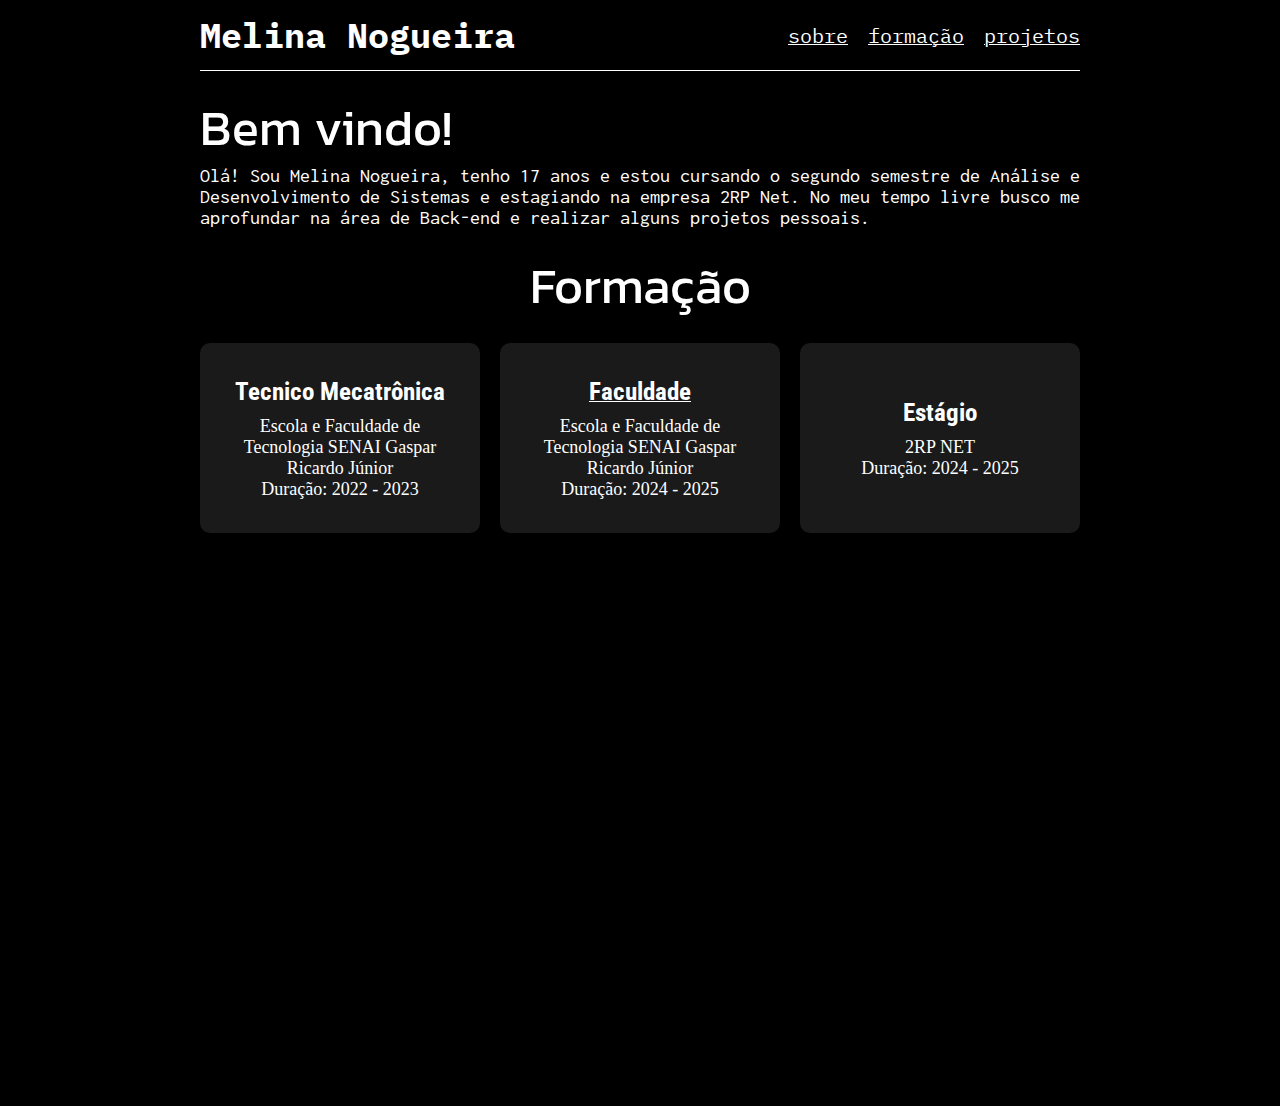
<file: index.html>
<!DOCTYPE html>
<html lang="en">
<head>
    <meta charset="UTF-8">
    <meta name="viewport" content="width=device-width, initial-scale=1.0">
    <title>Projeto ADS</title>
    <link rel="stylesheet" href="style.css">
    <script src="script.js" defer></script>
    <link rel="preconnect" href="https://fonts.googleapis.com">
    <link rel="preconnect" href="https://fonts.gstatic.com" crossorigin>
    <link href="https://fonts.googleapis.com/css2?family=Roboto+Condensed:ital,wght@0,100..900;1,100..900&display=swap" rel="stylesheet">
    <link href="https://fonts.googleapis.com/css2?family=Kanit:wght@300;700&family=IBM+Plex+Mono:wght@400;700&family=Inconsolata:wght@400;700&display=swap" rel="stylesheet">
    <link href="https://fonts.googleapis.com/css2?family=Inconsolata:wght@200..900&family=Kanit:ital,wght@0,100;0,200;0,300;0,400;0,500;0,600;0,700;0,800;0,900&family=Lato:ital,wght@0,100;0,300;0,400;0,700;0,900;1,100;1,300;1,400;1,700;1,900&display=swap" rel="stylesheet">
    <link href="https://fonts.googleapis.com/css2?family=Cabin:ital,wght@0,400..700;1,400..700&display=swap" rel="stylesheet">
</head>
<body class="no-scroll">
    <header>
        <span class="name">Melina Nogueira</span>
        <div class="right-menu">
            <div class="H_home">
                <span class="home"><a href="#sobre" style="color: white; text-decoration-thickness: 1px;">sobre</a></span>
            </div>
            
            <div class="H_notes">
                <span class="notes"><a href="#formacao" style="color: white; text-decoration-thickness: 1px;">formação</a></span>
            </div>
            
            <div class="H_projects">
                <span class="project"><a href="#projetos" style="color: white; text-decoration-thickness: 1px;">projetos</a></span>
            </div>
        </div>
    </header>

    <main>
        <div id="sobre" class="M_home">
            <a><span class="welcome">Bem vindo!</span></a>
            <br><a><span class="textWelcome">Olá! Sou Melina Nogueira, tenho 17 anos e estou cursando o segundo semestre de Análise e Desenvolvimento de Sistemas e estagiando na empresa 2RP Net. No meu tempo livre busco me aprofundar na área de Back-end e realizar alguns projetos pessoais.</span></a></br>
        </div>

        <div id="formacao" class="formacao">
            <span class="tittleFormacao">Formação</span>
            <div class="timeline">
                <div class="event">
                    <span class="tittleTecnico">Tecnico Mecatrônica</span>
                    <span class="textTecnico">Escola e Faculdade de Tecnologia SENAI Gaspar Ricardo Júnior<br>Duração: 2022 - 2023</span>
                </div>

                <div class="event">
                    <span class="tittleFaculdade"><a href="faculdade/facul.html" style="color: white; text-decoration-thickness: 1px;">Faculdade</a></span>
                    <span class="textFaculdade">Escola e Faculdade de Tecnologia SENAI Gaspar Ricardo Júnior<br>Duração: 2024 - 2025</span></a>
                </div>
                <div class="event">
                    <span class="tittleEstagio">Estágio</span>
                    <span class="textEstagio">2RP NET<br>Duração: 2024 - 2025</span>
                </div>
            </div>
        </div>        
    </main>

    <footer id="footer">
        <div class="F_left">
            <span class="F_name">Melina Nogueira 2024 ©</span>
        </div>
        <div class="F_right">
            <span class="git"><a href="https://github.com/ZKNs1">
                <img src="github.png" style="width:40px; height:40px;" alt="GitHub">
            </a></span>

            <span class="linkedin"><a href="https://www.linkedin.com/in/melina-nogueira-844878273?utm_source=share&utm_campaign=share_via&utm_content=profile&utm_medium=ios_app">
                <img src="linkedin.png" style="width:40px; height:40px;" alt="LinkedIn">
            </a></span>
        </div>
    </footer>
</body>
</html>
</file>
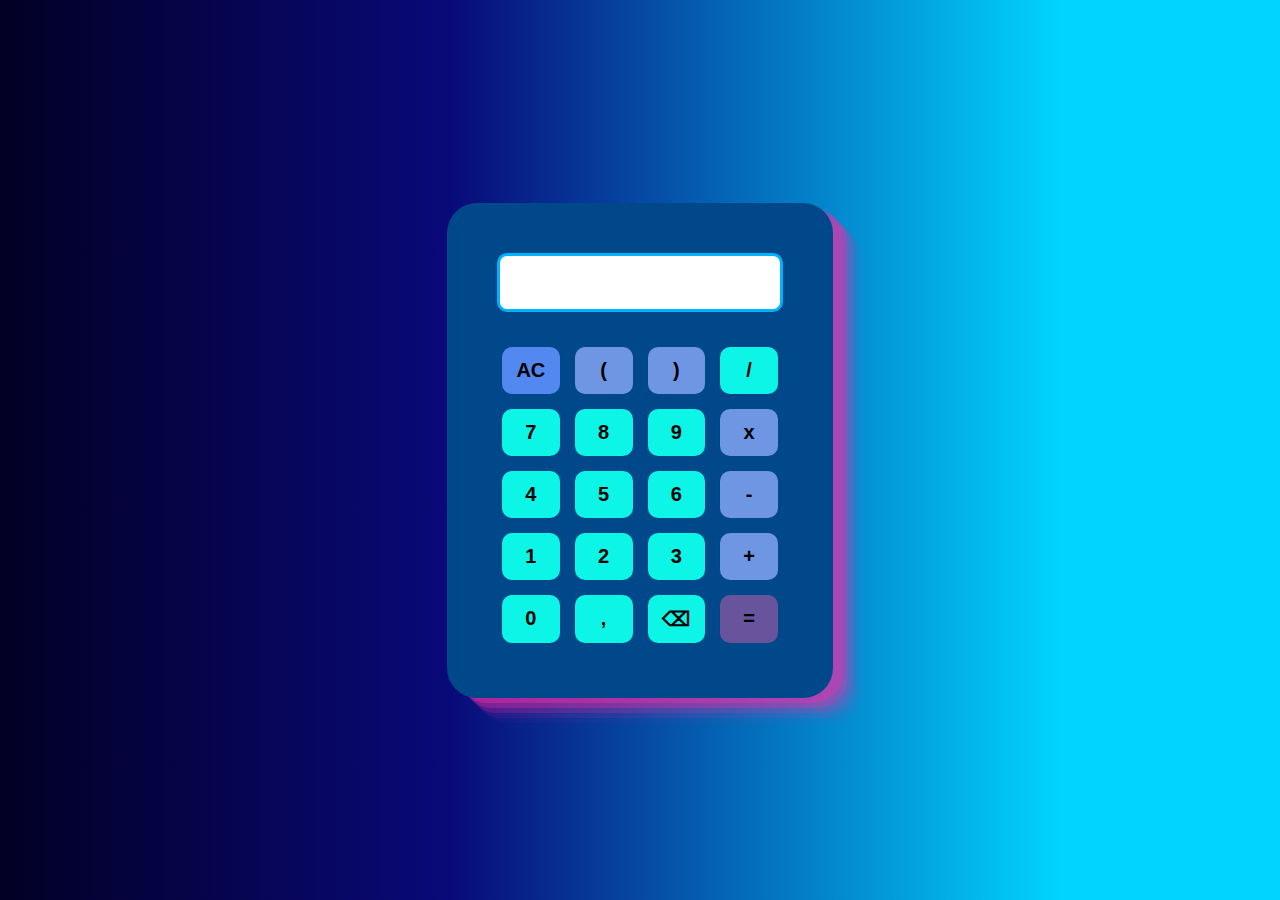
<file: faculdade/Calculator/index.html>
<!DOCTYPE html>
<html lang="en">
<head>
    <meta charset="UTF-8">
    <meta name="viewport" content="width=device-width, initial-scale=1.0">
    <title>Calculadora</title>
    <link rel="stylesheet" href="style.css">
</head>
<body>
    <div class="calculator">
        <input type="text" class="display" id="display" readonly>
        <div class="buttons">
            <button class="bt3" onclick="clearDisplay()">AC</button>
            <button class="bt1" onclick="appendToDisplay('(')">(</button>
            <button class="bt1" onclick="appendToDisplay(')')">)</button>
            <button onclick="appendToDisplay('/')">/</button>
            <button onclick="appendToDisplay('7')">7</button>
            <button onclick="appendToDisplay('8')">8</button>
            <button onclick="appendToDisplay('9')">9</button>
            <button class="bt1" onclick="appendToDisplay('*')">x</button>
            <button onclick="appendToDisplay('4')">4</button>
            <button onclick="appendToDisplay('5')">5</button>
            <button onclick="appendToDisplay('6')">6</button>
            <button class="bt1" onclick="appendToDisplay('-')">-</button>
            <button onclick="appendToDisplay('1')">1</button>
            <button onclick="appendToDisplay('2')">2</button>
            <button onclick="appendToDisplay('3')">3</button>
            <button class="bt1" onclick="appendToDisplay('+')">+</button>
            <button onclick="appendToDisplay('0')">0</button>
            <button onclick="appendToDisplay('.')">,</button>
            <button onclick="deleteLast()">⌫</button>
            <button class="bt2" onclick="calculate()">=</button>
        </div>
    </div>
    <script src="calc.js"></script>
</body>
</html>
</file>
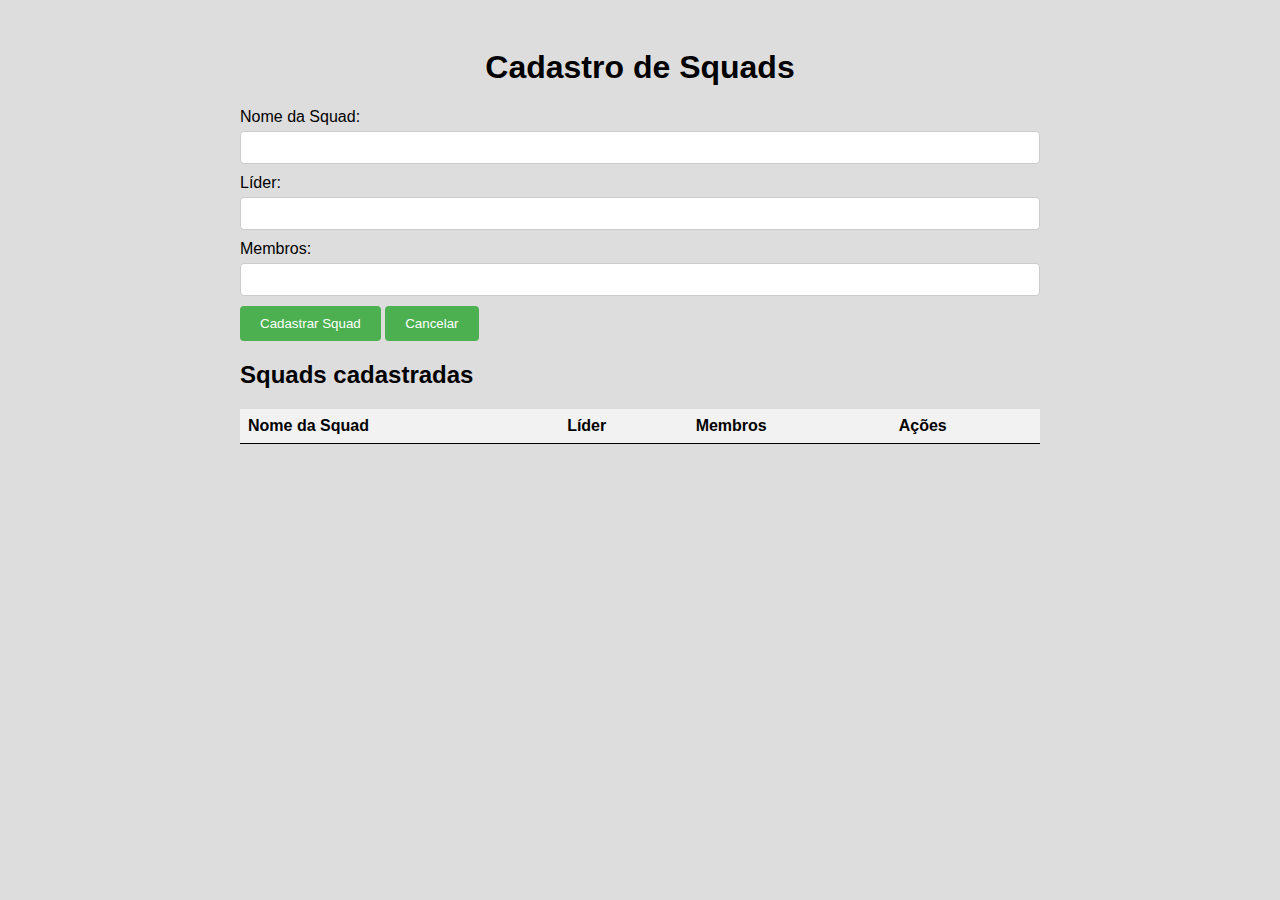
<file: faculdade/Dom ex/index.html>
<!DOCTYPE html>
<html lang="pt-BR">
<head>
    <meta charset="UTF-8">
    <meta name="viewport" content="width=device-width, initial-scale=1.0">
    <title>DOM - Exercício</title>
    <link rel="stylesheet" href="style.css">
    <script src="script.js" defer></script>
</head>
<body>
    <div class="container">
        <h1>Cadastro de Squads</h1>
        <form action="#" id="squadForm">
            <label for="squadName">Nome da Squad:</label>
            <input type="text" name="squadName" id="squadName">

            <label for="squadLeader">Líder:</label>
            <input type="text" name="squadLeader" id="squadLeader">
            
            <label for="squadMembers">Membros:</label>
            <input type="text" name="squadMembers" id="squadMembers">

            <input type="hidden" name="squadRow" id="squadRow">
            <button id="squadSave" type="submit">Cadastrar Squad</button>

            <button id="squadCancel" type="button">Cancelar</button>
        </form>

        <h2>Squads cadastradas</h2>
        <table id="squadTable">
            <tr>
                <th>Nome da Squad</th>
                <th>Líder</th>
                <th>Membros</th>
                <th>Ações</th>
            </tr>
        </table>
    </div>
</body>
</html>
</file>
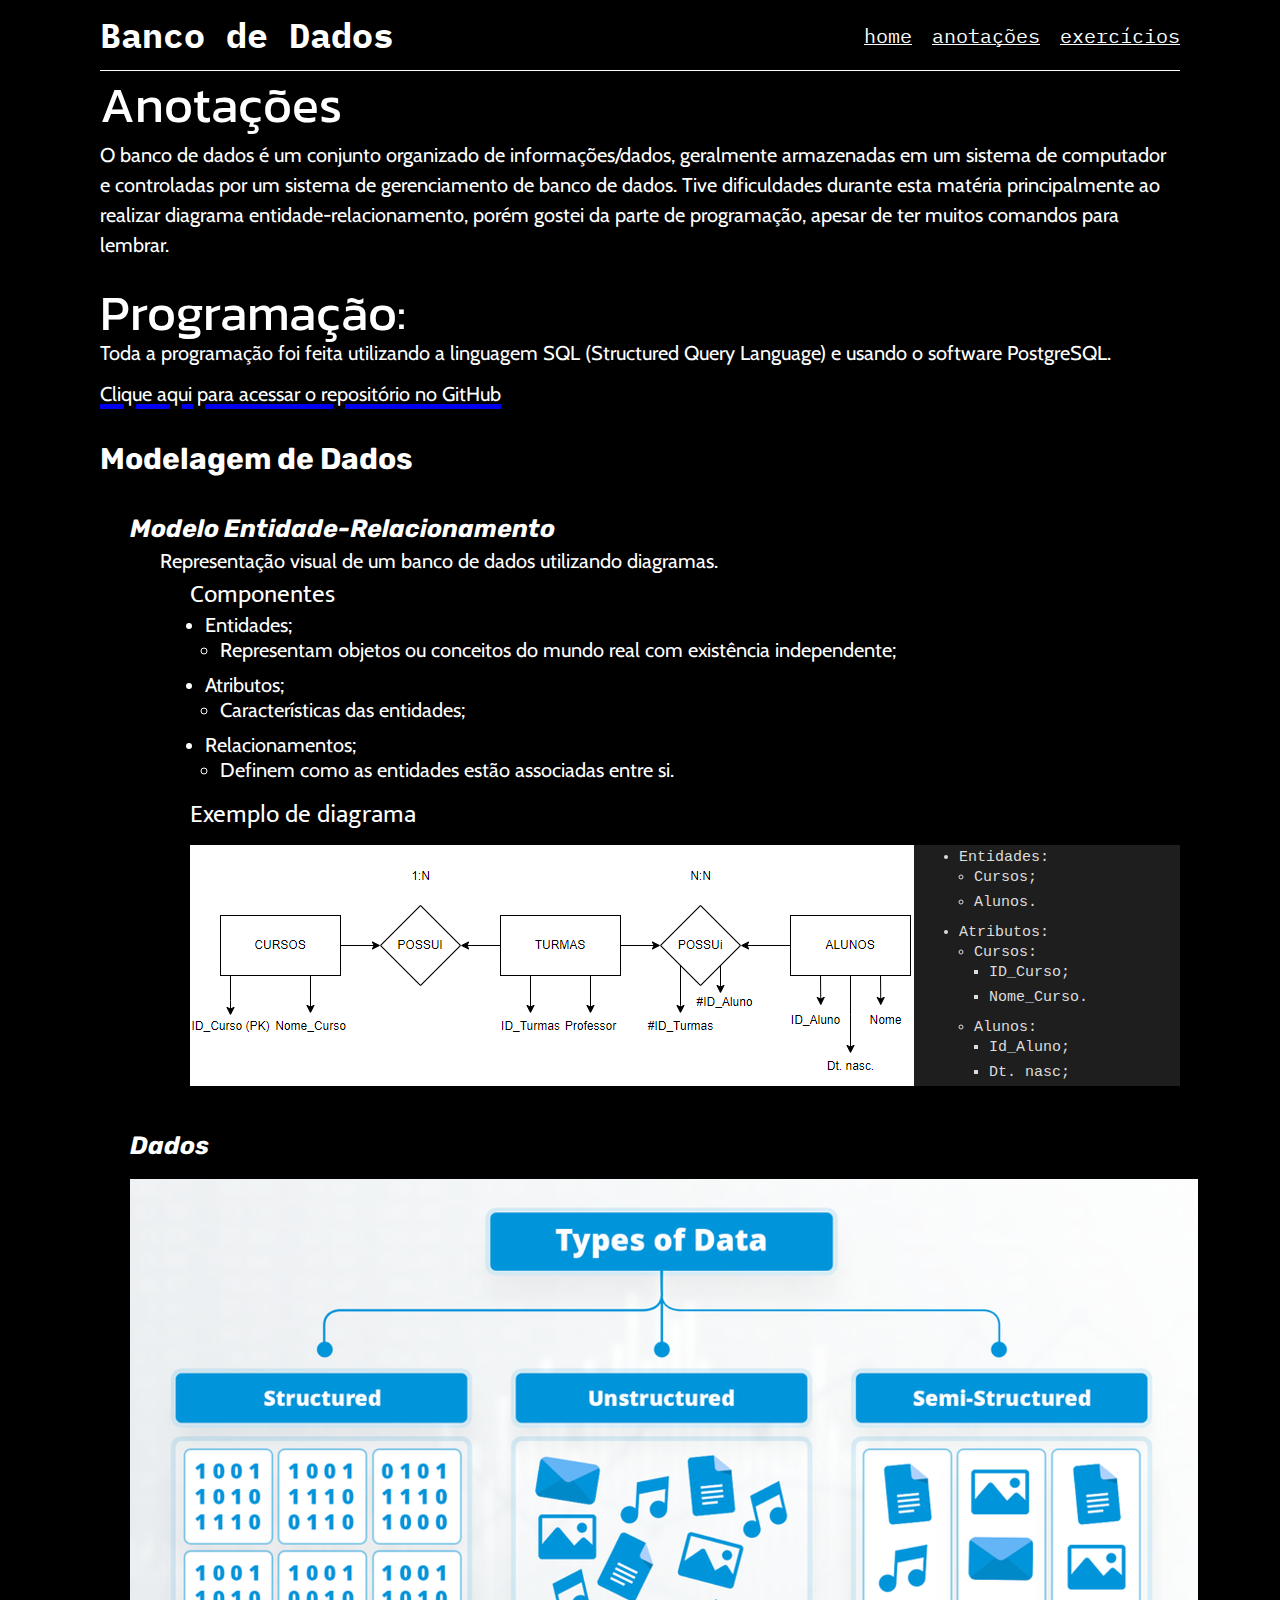
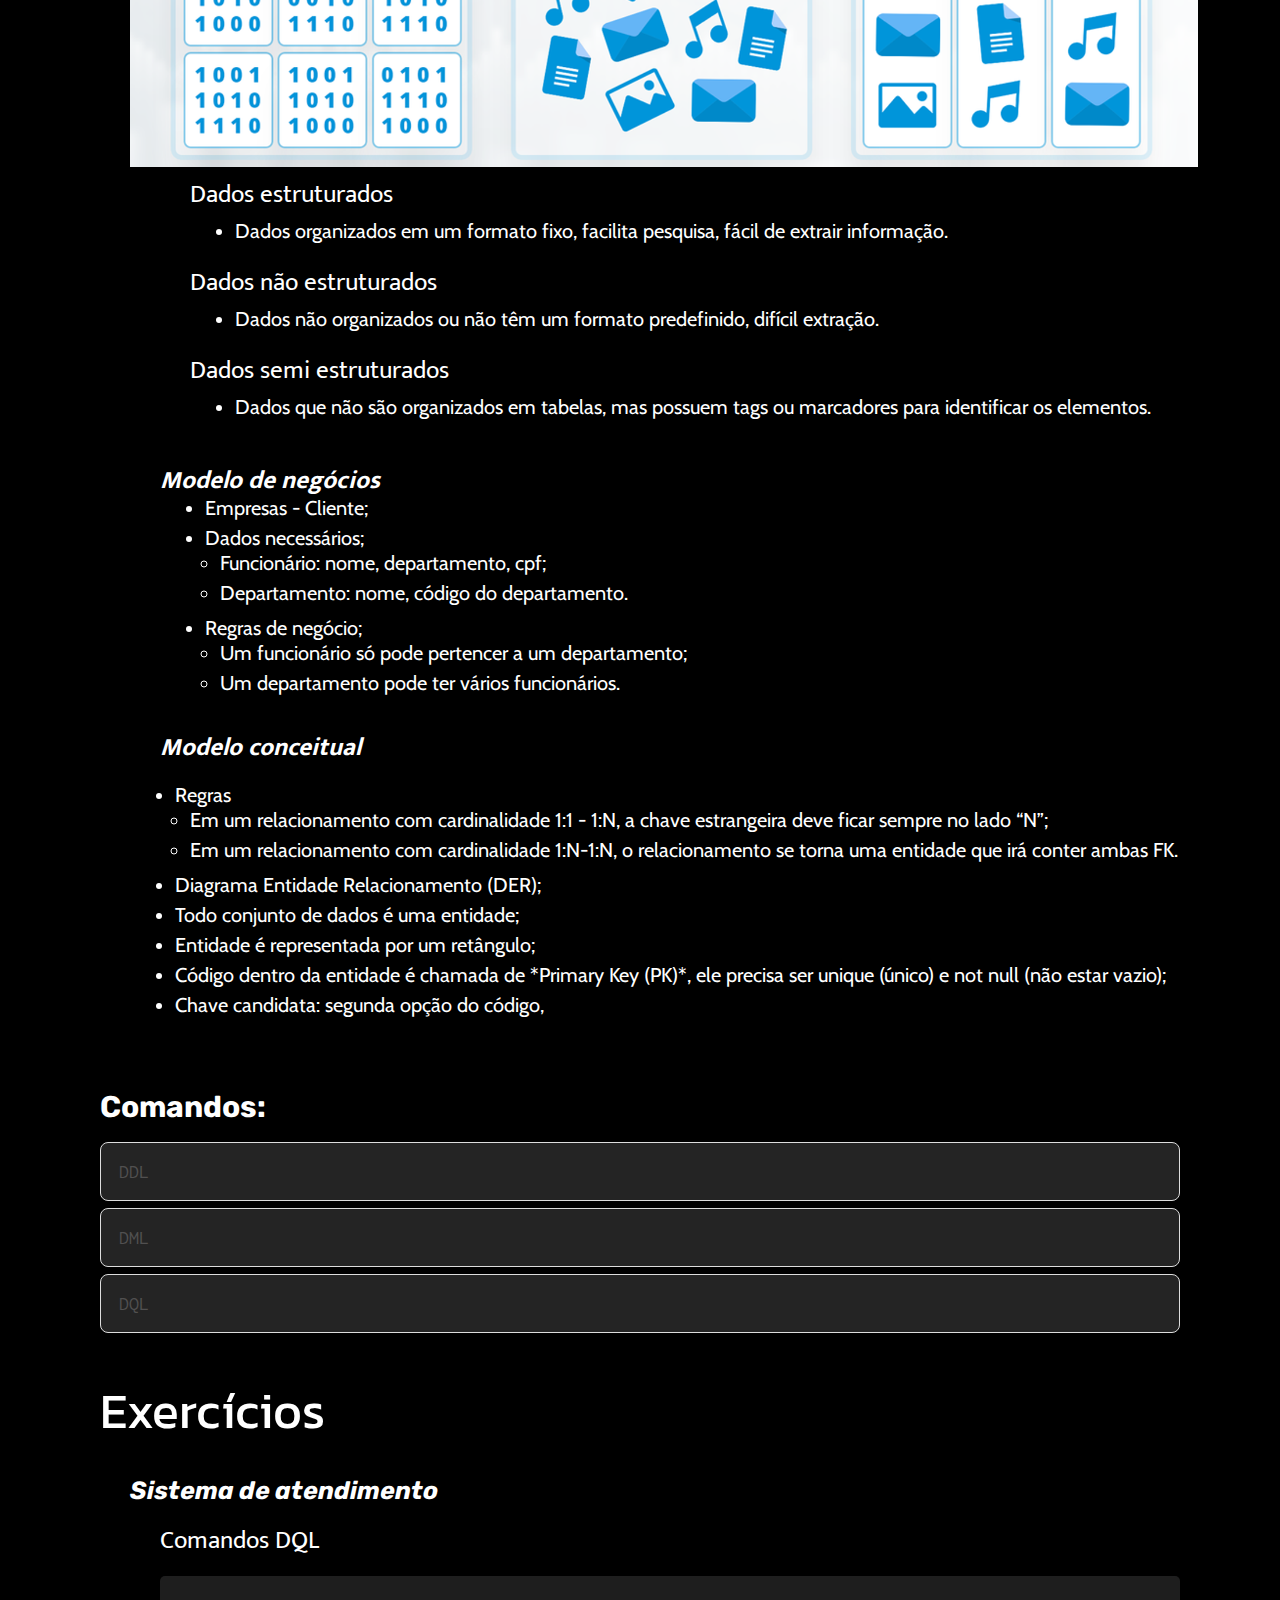
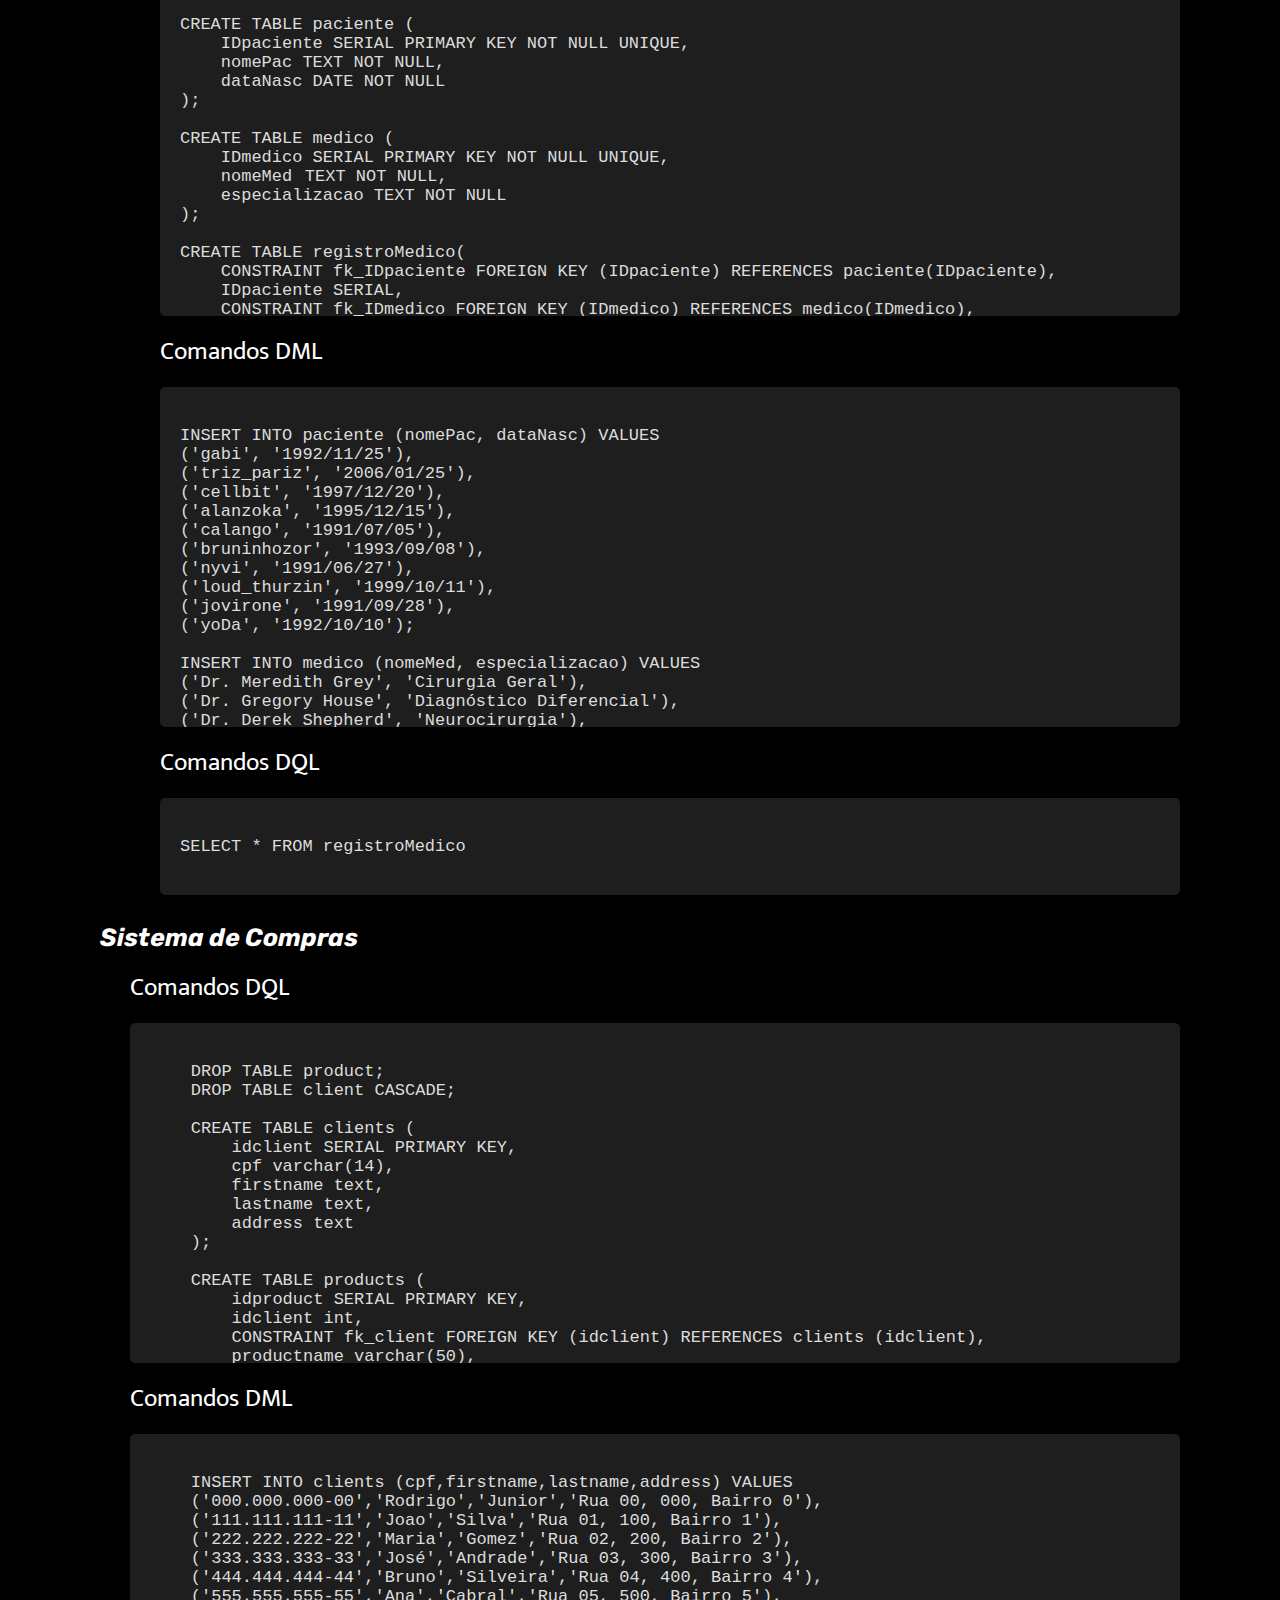
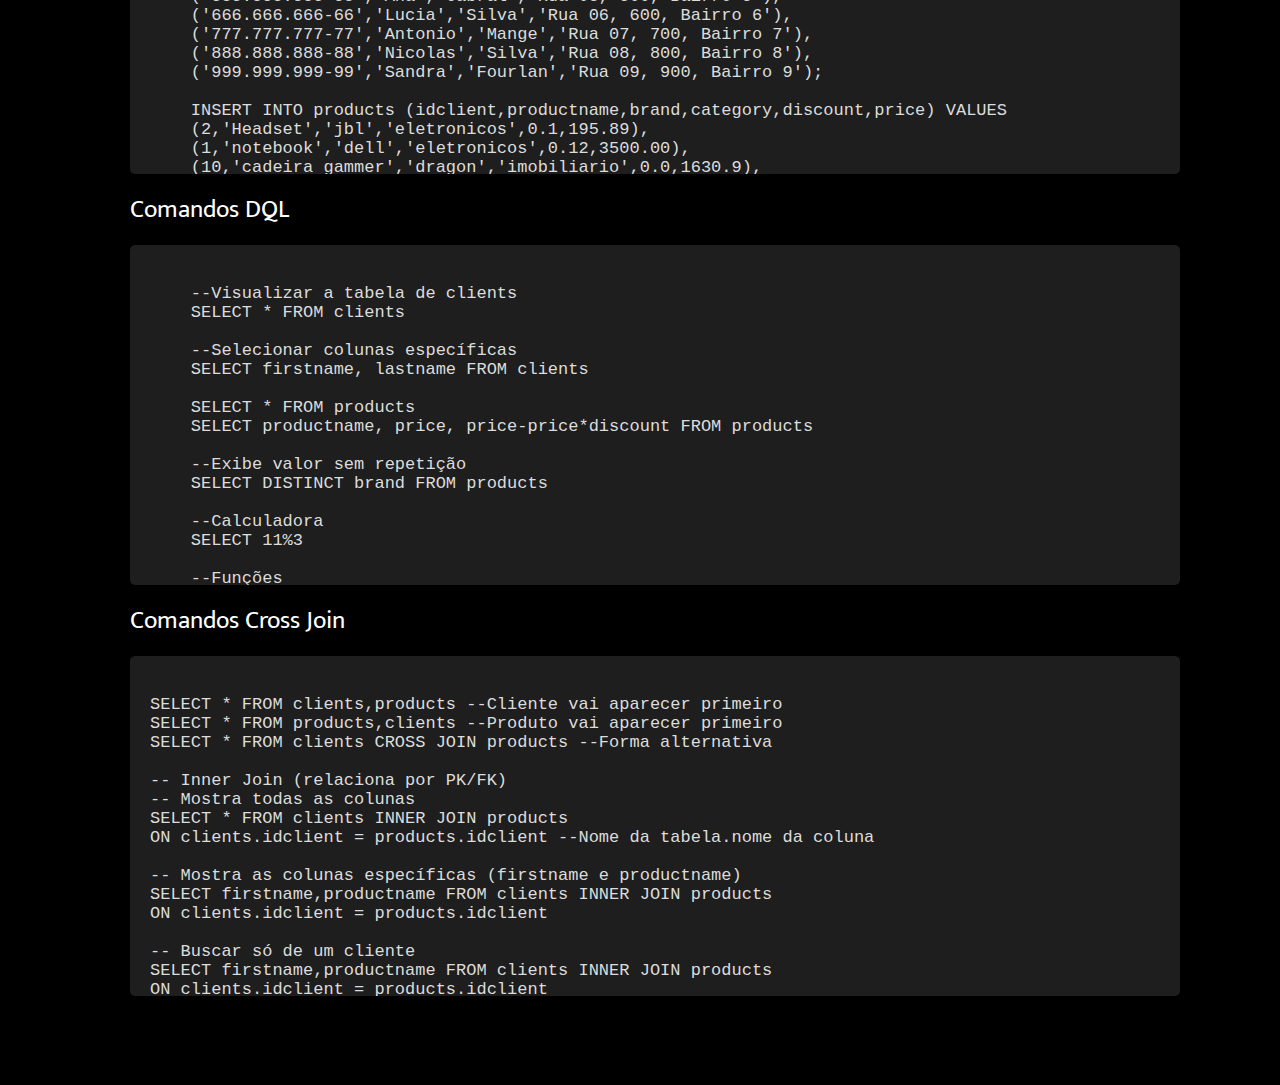
<file: faculdade/banco.html>
<!DOCTYPE html>
<html lang="pt-BR">
<head>
    <meta charset="UTF-8">
    <meta name="viewport" content="width=device-width, initial-scale=1.0">
    <title>Banco de Dados</title>
    <link rel="stylesheet" href="banco.css">
    <script src="banco.js" defer></script>
    <link href="https://fonts.googleapis.com/css2?family=Rubik:wght@300..900&display=swap" rel="stylesheet">
    <link href="https://fonts.googleapis.com/css2?family=Cabin:wght@400..700&display=swap" rel="stylesheet">
    <link href="https://fonts.googleapis.com/css2?family=IBM+Plex+Mono:wght@100..700&display=swap" rel="stylesheet">
    <link href="https://fonts.googleapis.com/css2?family=Inconsolata:wght@200..900&display=swap" rel="stylesheet">
    <link href="https://fonts.googleapis.com/css2?family=Mukta:wght@200..800&display=swap" rel="stylesheet">
    <link href="https://fonts.googleapis.com/css2?family=Kanit:wght@200..900&display=swap" rel="stylesheet">
    <link href="https://fonts.googleapis.com/css2?family=Merriweather:wght@300..900&display=swap" rel="stylesheet">
</head>

<body>
    <header>
        <span class="name">Banco de Dados</span>
        <div class="right-menu">
            <div class="H_home">
                <span class="home"><a href="facul.html" style="color: white; text-decoration-thickness: 1px;">home</a></span>
            </div>
            <div class="H_notes">
                <span class="notes"><a href="#anotation" style="color: white; text-decoration-thickness: 1px;">anotações</a></span>
            </div>
            <div class="H_exercice">
                <span class="exercicies"><a href="#M_exercicie" style="color: white; text-decoration-thickness: 1px;">exercícios</a></span>
            </div>
        </div>
    </header>

    <main>
        <div id="anotation" class="M_anotation">
            <div class="Anotation">
                <br><a><span class="Anotation">Anotações</span></a></br>
                <br><a><span class="textBan">O banco de dados é um conjunto organizado de informações/dados, geralmente armazenadas em um sistema de computador e controladas por um sistema de gerenciamento de banco de dados. Tive dificuldades durante esta matéria principalmente ao realizar diagrama entidade-relacionamento, porém gostei da parte de programação, apesar de ter muitos comandos para lembrar.</span></a></br>
                <div class="Software">
                    <br><a><span class="tittleSoftware">Programação:</span></a></br>
                    <br><a><span class="textSoftware">Toda a programação foi feita utilizando a linguagem SQL (Structured Query Language) e usando o software PostgreSQL.</span></a></br>
                    <br><a href="https://github.com/ZKNs1/ADS_BdD" target=”_blank”><span class="textGitHub">Clique aqui para acessar o repositório no GitHub</span></a></br>
                </div>
            </div>

            <div class="DataModeling">
	            <br><a><span class="tittleDataModeling">Modelagem de Dados</span></a></br>
                <div class="TextRight">
                    <div class="DiagramER">
                        <br><a><span class="tittleDiagramER">Modelo Entidade-Relacionamento</span></a>
                        <div class="TextRight">
                            <br> <a><span class="textDiagramER">Representação visual de um banco de dados utilizando diagramas.</span></a>
                            <div class="Components">
                                <br>
                                <a><span class="tittleComponents">Componentes</span></a>
                                <div class="textComponents">
                                    <ul>
                                        <li>Entidades;
                                            <ul>
                                                <li>Representam objetos ou conceitos do mundo real com existência independente;</li>
                                            </ul>
                                        </li>
                                        <li>Atributos;
                                            <ul>
                                                <li>Características das entidades;</li>
                                            </ul>
                                        </li>
                                        <li>Relacionamentos;
                                            <ul>
                                                <li>Definem como as entidades estão associadas entre si.</li>
                                            </ul>
                                        </li>
                                    </ul>
                                </div>

                                <br><a><span class="tittleDiagramEx">Exemplo de diagrama</span></a>
                                <div class="image-container">
                                    <img src="Fotos/DiagramER.png" alt="Diagrama ER">
                                    <div class="textDiagramEx">
                                        <div class="TextRight">
                                            <ul>
                                                <li>Entidades:
                                                    <ul>
                                                        <li>Cursos;</li>
                                                        <li>Alunos.</li>
                                                    </ul>
                                                </li>

                                                <li>Atributos:
                                                    <ul>
                                                        <li>Cursos:
                                                            <ul>
                                                                <li>ID_Curso;</li>
                                                                <li>Nome_Curso.</li>
                                                            </ul>
                                                        </li>
                                                    
                                                        <li>Alunos:
                                                            <ul>
                                                                <li>Id_Aluno;</li>
                                                                <li>Dt. nasc;</li>
                                                                <li>Nome.</li>
                                                            </ul>
                                                        </li>
                                                    </ul>
                                                </li>

                                                    <li>Relacionamentos:
                                                    <ul>
                                                        <li>Turmas.</li>
                                                    </ul>
                                                </li>
                                            </ul>
                                        </div>
                                    </div>
                                </div>
                            </div>
                        </div>
                    </div>


                    <div class="Data">
                        <br><a><span class="tittleData">Dados</span></a></br>
                        <div class="image-container">
                            <span class="IMGdados"><img src="Fotos/Bancodados.png"  alt="Dados"></span>
                        </div>
                    </div>
        
                    <div class="TextRight">
                        <div class="StructuredData">
	                        <br><a><span class="tittleStructuredData">Dados estruturados</span></a></br>
                            <div class="TextRight">
	                            <br><a><span class="textStructuredData"><li>Dados organizados em um formato fixo, facilita pesquisa, fácil de extrair informação.</li></span></a></br>
                            </div>
                        </div>

                        <div class="UnstructuredData">
                            <br><a><span class="tittleUnstructuredData">Dados não estruturados</span></a></br>

                            <div class="TextRight">
	                            <br><a><span class="textUnstructuredData"><li>Dados não organizados ou não têm um formato predefinido, difícil extração.</li></span></a></br>
                            </div>
                        </div>

                        <div class="SemiStructuredData">
                            <br><a><span class="tittleSemiStructuredData">Dados semi estruturados</span></a></br>
                            <div class="TextRight">
	                            <br><a><span class="textSemiStructuredData"><li>Dados que não são organizados em tabelas, mas possuem tags ou marcadores para identificar os elementos.</li></span></a></br>
                            </div>
                        </div>
                    </div>

                    <div class="BusinessModeling">
                        <br><a><span class="tittleBusinessModeling">Modelo de negócios</span></a></br>
                        <div class="TextRight">
                            <div class="textBusinessModeling">
                                <ul>
                                    <li>Empresas - Cliente;</li>
                                    <li>Dados necessários;
                                        <ul>
                                            <li>Funcionário: nome, departamento, cpf;</li>
                                            <li>Departamento: nome, código do departamento.</li>
                                        </ul>
                                    </li>
                                    <li>Regras de negócio;
                                        <ul>
                                            <li>Um funcionário só pode pertencer a um departamento;</li>
                                            <li>Um departamento pode ter vários funcionários.</li>
                                        </ul>
                                    </li>
                                </ul>
                            </div>  
                        </div>
                    </div>
                </div>
            </div>

            <div class="TextRight">
                <div class="ConceptualModel">
                    <br><a><span class="tittleConceptualModel">Modelo conceitual</span></a></br>
                    <br><a><span class="textConceptualModel">
                        <ul>
                            <li>Regras
                                <ul>
                                    <li>Em um relacionamento com cardinalidade 1:1 - 1:N, a chave estrangeira deve ficar sempre no lado “N”;</li>
                                    <li>Em um relacionamento com cardinalidade 1:N-1:N, o relacionamento se torna uma entidade que irá conter ambas FK.</li>
                                </ul>
                            </li>
                            <li>Diagrama Entidade Relacionamento (DER);</li>
                            <li>Todo conjunto de dados é uma entidade;</li>
                            <li>Entidade é representada por um retângulo;</li>
                            <li>Código dentro da entidade é chamada de *Primary Key (PK)*, ele precisa ser unique (único) e not null (não estar vazio);</li>
                            <li>Chave candidata: segunda opção do código,</li>
                        
                        </ul>
                    </span></a></br>
                </div>
            </div>
        </div>

        <div class="Command">
            <br><a><span class="tittleCommand">Comandos:<br></span></a>
        
            <button type="button" class="commandDDL">DDL</button>
            <div class="contentDDL">
                <ul>
                    Linguagem de definição de dados
                    <li><g>Create</g></li>
                    <li><g>Drop</g></li>
                    <li><g>Alter</g></li>
                </ul>
            </div>

            <button type="button" class="commandDML">DML</button>
            <div class="contentDML">
                <ul>
                    Linguagem de manipulação de dados
                    <li><g>Insert</g></li>
                    <li><g>Update</g></li>
                    <li><g>Delet</g></li>
                </ul>
            </div>

            <button type="button" class="commandDQL">DQL</button>
            <div class="contentDQL">
                <ul>
                    Linguagem de consulta de dados
                    <li><g>SELECT * FROM table1</g> // Visualizar a tabela</li>
                    <li><g>SELECT name, date FROM table1</g> // Selecionar colunas específicas</li>
                </ul>
            </div>
        </div>  
        
        <div id="M_exercicie" class="M_exercicies">
            <div class="Exercicie">
                <br><a><span class="exercicie">Exercícios</span></a></br>
            </div>

            <div class="EX1">
                <div class="TextRight">
                    <br><a><span class="tittleEX1">Sistema de atendimento</span></a></br>

                    <div class="TextRight">
                        <div class="DQL">
                            <span class="tittleDDL">Comandos DQL</span>
                            <div class="code-container">
                                <pre><code>
CREATE TABLE paciente (
    IDpaciente SERIAL PRIMARY KEY NOT NULL UNIQUE,
    nomePac TEXT NOT NULL,
    dataNasc DATE NOT NULL
);

CREATE TABLE medico (
    IDmedico SERIAL PRIMARY KEY NOT NULL UNIQUE,
    nomeMed	TEXT NOT NULL,
    especializacao TEXT NOT NULL
);

CREATE TABLE registroMedico(
    CONSTRAINT fk_IDpaciente FOREIGN KEY (IDpaciente) REFERENCES paciente(IDpaciente),
    IDpaciente SERIAL,
    CONSTRAINT fk_IDmedico FOREIGN KEY (IDmedico) REFERENCES medico(IDmedico),
    IDmedico INT	
);
                                </code></pre>
                            </div>
                        </div>

                        <div class="DML">
                            <span class="tittleDML">Comandos DML</span>
                            <div class="code-container">
                                <pre><code>
INSERT INTO paciente (nomePac, dataNasc) VALUES
('gabi', '1992/11/25'),
('triz_pariz', '2006/01/25'),
('cellbit', '1997/12/20'),
('alanzoka', '1995/12/15'),
('calango', '1991/07/05'),
('bruninhozor', '1993/09/08'),
('nyvi', '1991/06/27'),
('loud_thurzin', '1999/10/11'),
('jovirone', '1991/09/28'),
('yoDa', '1992/10/10');

INSERT INTO medico (nomeMed, especializacao) VALUES
('Dr. Meredith Grey', 'Cirurgia Geral'),
('Dr. Gregory House', 'Diagnóstico Diferencial'),
('Dr. Derek Shepherd', 'Neurocirurgia'),
('Dr. Miranda Bailey', 'Cirurgia Geral'),
('Dr. Mindy Lahiri', 'Ginecologia e Obstetrícia'),
('Dr. Arizona Robbins', 'Cirurgia Pediátrica'),
('Dr. Cristina Yang', 'Cirurgia Cardíaca'),
('Dr. Alex Karev', 'Cirurgia Pediátrica'),
('Dr. Sheldon Cooper', 'Física Teórica'),
('Dr. Leonard Hofstadter', 'Física Experimental');

INSERT INTO registroMedico (IDmedico) VALUES
(1),
(2),
(3),
(4),
(5),
(6),
(7),
(8),
(9),
(10);
                                </pre></code>
                            </div>
                        </div>

                        <div class="DQL">
                            <span class="tittleDDL">Comandos DQL</span>
                            <div class="code-container">
                                <pre><code>
SELECT * FROM registroMedico
                                </pre></code>
                            </div>
                        </div>
                    </div>
                </div>
            
                <div class="EX2">
                    <br><a><span class="tittleEX2">Sistema de Compras</span></a></br>
                
                    <div class="TextRight">
                        <div class="DQL">
                            <span class="tittleDDL">Comandos DQL</span>
                            <div class="code-container">
                                <pre><code>
    DROP TABLE product; 
    DROP TABLE client CASCADE;

    CREATE TABLE clients (
        idclient SERIAL PRIMARY KEY,
        cpf varchar(14),
        firstname text,
        lastname text,
        address text
    );

    CREATE TABLE products (
        idproduct SERIAL PRIMARY KEY,
        idclient int,
        CONSTRAINT fk_client FOREIGN KEY (idclient) REFERENCES clients (idclient),
        productname varchar(50),
        brand varchar(20),
        category varchar(20),
        discount numeric,
        price numeric
    );
                                </code></pre>
                            </div>
                        </div>

                        <div class="DML">
                            <span class="tittleDML">Comandos DML</span>
                            <div class="code-container">
                                <pre><code>
    INSERT INTO clients (cpf,firstname,lastname,address) VALUES
    ('000.000.000-00','Rodrigo','Junior','Rua 00, 000, Bairro 0'),
    ('111.111.111-11','Joao','Silva','Rua 01, 100, Bairro 1'),
    ('222.222.222-22','Maria','Gomez','Rua 02, 200, Bairro 2'),
    ('333.333.333-33','José','Andrade','Rua 03, 300, Bairro 3'),
    ('444.444.444-44','Bruno','Silveira','Rua 04, 400, Bairro 4'),
    ('555.555.555-55','Ana','Cabral','Rua 05, 500, Bairro 5'),
    ('666.666.666-66','Lucia','Silva','Rua 06, 600, Bairro 6'),
    ('777.777.777-77','Antonio','Mange','Rua 07, 700, Bairro 7'),
    ('888.888.888-88','Nicolas','Silva','Rua 08, 800, Bairro 8'),
    ('999.999.999-99','Sandra','Fourlan','Rua 09, 900, Bairro 9');

    INSERT INTO products (idclient,productname,brand,category,discount,price) VALUES
    (2,'Headset','jbl','eletronicos',0.1,195.89),
    (1,'notebook','dell','eletronicos',0.12,3500.00),
    (10,'cadeira gammer','dragon','imobiliario',0.0,1630.9),
    (2,'mesa para computador','dragon','imobiliario',0.0,695.89),
    (1,'mouse','dell','eletronicos',0.12,124.79),
    (3,'prateleira',null,'imobiliario',0.0,80.9),
    (5,'postit','faber castel','papelaria',0.02,5.29),
    (8,'lapiseira','pentel','papelaria',0.02,18.9);
                                </pre></code>
                            </div>
                        </div>

                        <div class="DQL">
                            <span class="tittleDDL">Comandos DQL</span>
                            <div class="code-container">
                                <pre><code>
    --Visualizar a tabela de clients
    SELECT * FROM clients

    --Selecionar colunas específicas 
    SELECT firstname, lastname FROM clients

    SELECT * FROM products
    SELECT productname, price, price-price*discount FROM products

    --Exibe valor sem repetição
    SELECT DISTINCT brand FROM products

    --Calculadora
    SELECT 11%3

    --Funções
    SELECT random()

    --SELECT com clausula WHERE

    --Operadores de comparação <,>,>=,<=,=,<> ou !=
    --Exibir produtos com valor acima de 100 reais
    SELECT productname, price FROM products
    WHERE price >= 100

    --Operadores lógicos: AND, OR e NOT
    --Produtos entre 100 e 800 reais
    SELECT productname, price FROM products
    WHERE price >= 100 AND price <= 800
    --alternativa
    SELECT productname, price FROM products
    WHERE price BETWEEN 100 AND 800

    --Produtos cujo preço esteja abaixo de 100 e acima de 800
    SELECT productname, price FROM products
    WHERE price <= 100 OR price >= 800

    --Listar todos os produtos da marca dell
    SELECT productname, brand FROM products
    WHERE brand = 'dell'

    --Listar todos os produtos com o dados (ID) de João
    SELECT productname, idclient FROM products
    WHERE idclient = 2

    --Listar todos os produtos com o dados (nome) de João
    SELECT productname FROM products
    WHERE idclient = (SELECT idcleitn FROM clients
    				 WHERE firstname = 'Joao')
                    
                    
    --Listar os clientes com ID par
    SELECT idclient FROM clients
    WHERE idclient % 2 = 0

    --COUNT
    --quantos produtos foram vendidos no total
    SELECT COUNT (idproduct) FROM products

    --Função avg (média)
    --Qual o preço médio dos produtos vendidos?
    SELECT AVG(price) FROM products

    --Função max (máximo)
    --Qual o preço mais alto negociado?
    SELECT MAX(price) FROM products

    --Função min (mínimo)
    --Qual o preço mais baixo negociado?
    SELECT MIN(price) FROM products

    --Função sum (soma)
    --Qual o valor total vendido?
    SELECT SUM(price) FROM products

    --ORDER BY / DESC
    SELECT * FROM clients
    ORDER BY firstname

    -- Exercícios:

    -- 1. Quantos produtos da marca dell foram vendidos?
    -- 2. Quantos produtos João comprou?
    -- 3. Qual o preço médio dos produtos da dell?
    -- 4. Qual o produto mais caro vendido?
    -- 5. Qual o produto mais barato vendido?
    -- 6. Qual o valor total de equipamentos dell vendidos?
    -- 7. Quanto Rodrigo já gastou no eCommerce?
    -- 8. Exiba todos os produtos da catergoria eletronicos ordenados do mais barato para o mais caro.
    -- 9. Exiba todos os produtos comprados por Rodrigo ordenados do mais caro para o mais barato.

    --1
    SELECT COUNT (productname) FROM products
    WHERE brand = 'dell'

    --2
    SELECT COUNT (productname) FROM products
    WHERE idclient = (SELECT idclient FROM clients
    				 WHERE firstname = 'Joao')
                    
    --3
    SELECT AVG(price) FROM products
    WHERE brand = 'dell'

    --4
    SELECT MAX(price) FROM products

    --5
    SELECT MIN(price) FROM products

    --6
    SELECT SUM(price) FROM products
    WHERE brand = 'dell'

    --7
    SELECT SUM(price) FROM products
    WHERE idclient = (SELECT idclient FROM clients
    				 WHERE firstname = 'Rodrigo')
                    
    --8
    SELECT category, price FROM products
    WHERE category = 'eletronicos'
    ORDER BY price

    --9
    SELECT productname, price FROM products
    WHERE idclient = (SELECT idclient FROM clients
    				 WHERE firstname = 'Rodrigo')
    ORDER BY price DESC
    ```
                                </pre></code>
                            </div>
                        </div>

                        <div class="CrossJoin">
                            <span class="tittleCrossJoin">Comandos Cross Join</span>
                            <div class="code-container">  
                                <pre><code>
SELECT * FROM clients,products --Cliente vai aparecer primeiro
SELECT * FROM products,clients --Produto vai aparecer primeiro
SELECT * FROM clients CROSS JOIN products --Forma alternativa

-- Inner Join (relaciona por PK/FK)
-- Mostra todas as colunas
SELECT * FROM clients INNER JOIN products
ON clients.idclient = products.idclient --Nome da tabela.nome da coluna

-- Mostra as colunas específicas (firstname e productname)
SELECT firstname,productname FROM clients INNER JOIN products
ON clients.idclient = products.idclient

-- Buscar só de um cliente
SELECT firstname,productname FROM clients INNER JOIN products
ON clients.idclient = products.idclient
WHERE firstname = 'Rodrigo' OR firstname ='rodrigo'

--Comandos alternativos
SELECT * FROM clients INNER JOIN products USING (idclient)

SELECT * FROM clients NATURAL INNER JOIN products--Entende que vai usar PK/FK
                                </code></pre>
                            </div>
                        </div>
                    </div>
                </div>
            </div>
        </div>
    </main>

    <footer id="footer">
        <div class="F_left">
            <span class="F_name">Melina Nogueira    2024 ©</span>
        </div>
        <div class="F_right">
            <span class="git"><a href="https://github.com/ZKNs1" target=”_blank”>
                <img src="github.png" style="width:40px; height:40px;" alt="GitHub">
            </a></span>

            <span class="linkedin"><a href="https://www.linkedin.com/in/melina-nogueira-844878273/?utm_source=share&utm_campaign=share_via&utm_content=profile&utm_medium=ios_app" target=”_blank”>
                <img src="linkedin.png" style="width:40px; height:40px;" alt="LinkedIn">
            </a></span>
        </div>
    </footer>
</file>
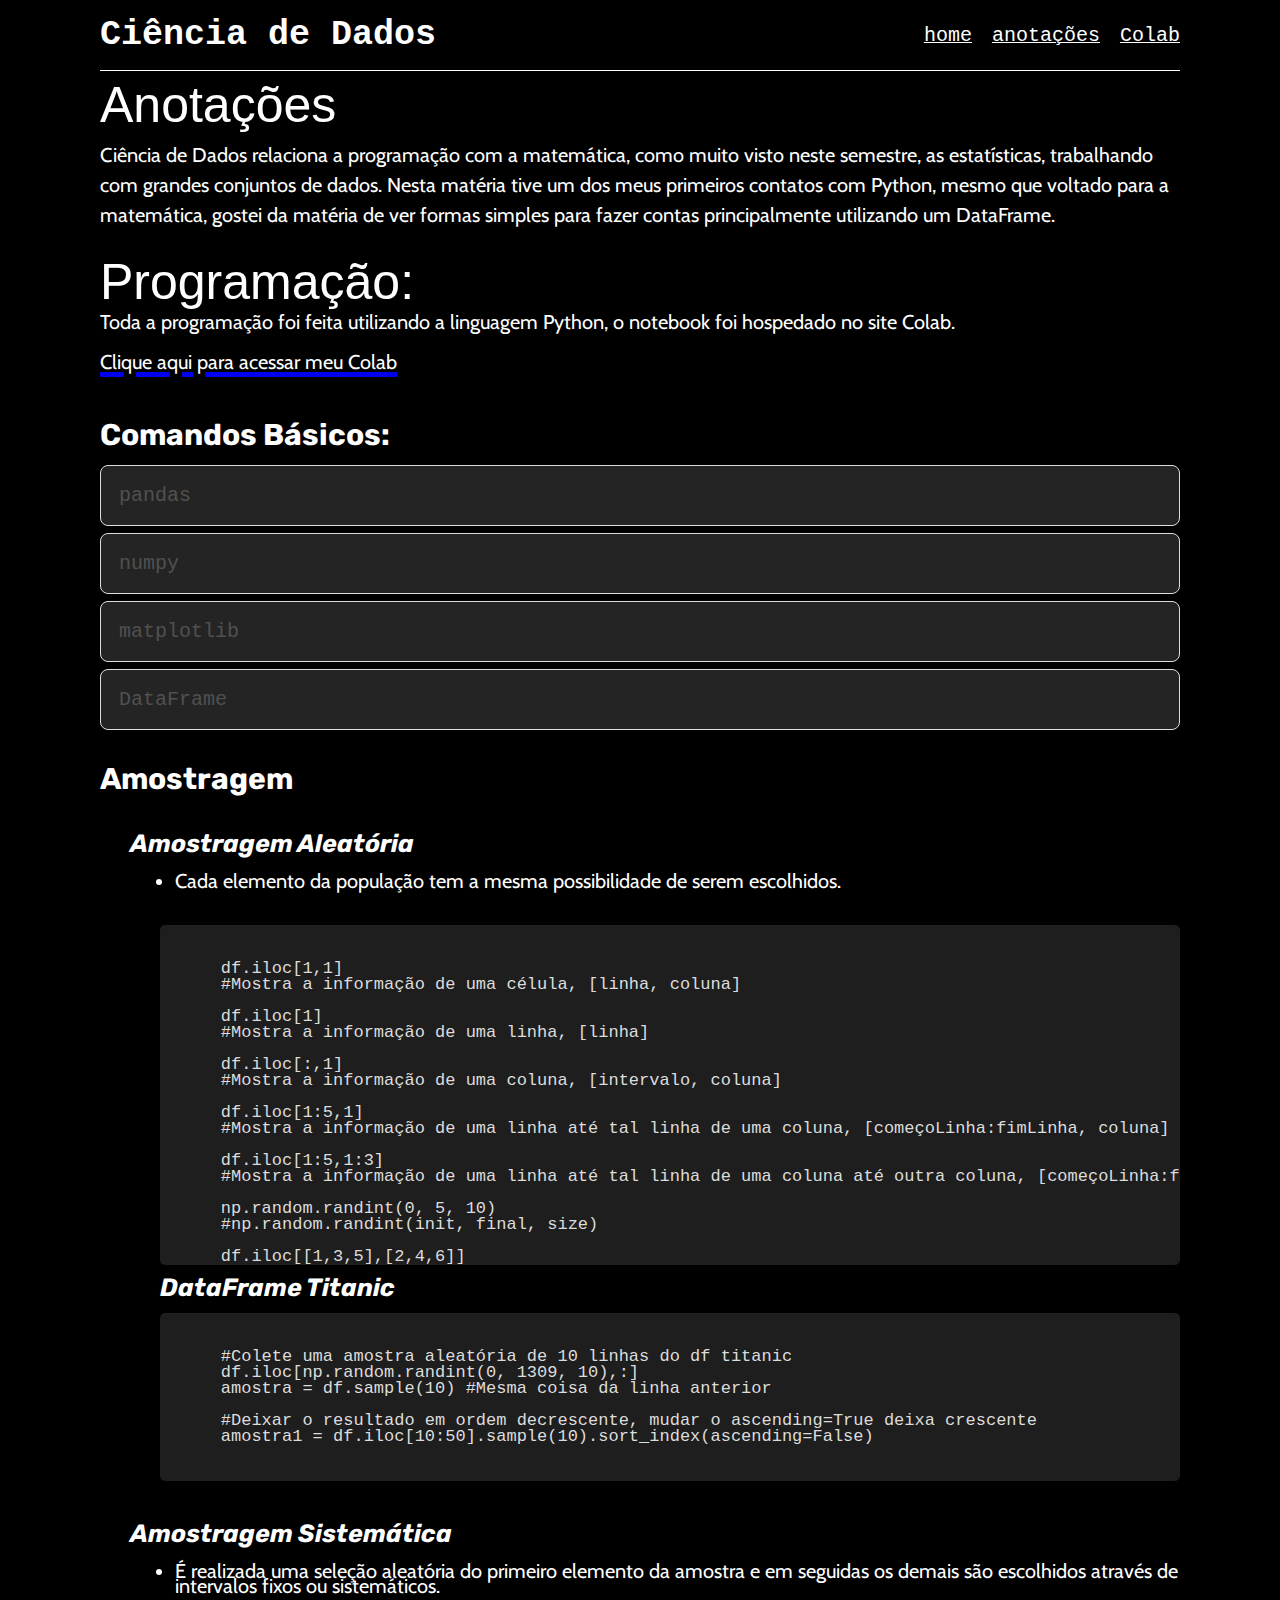
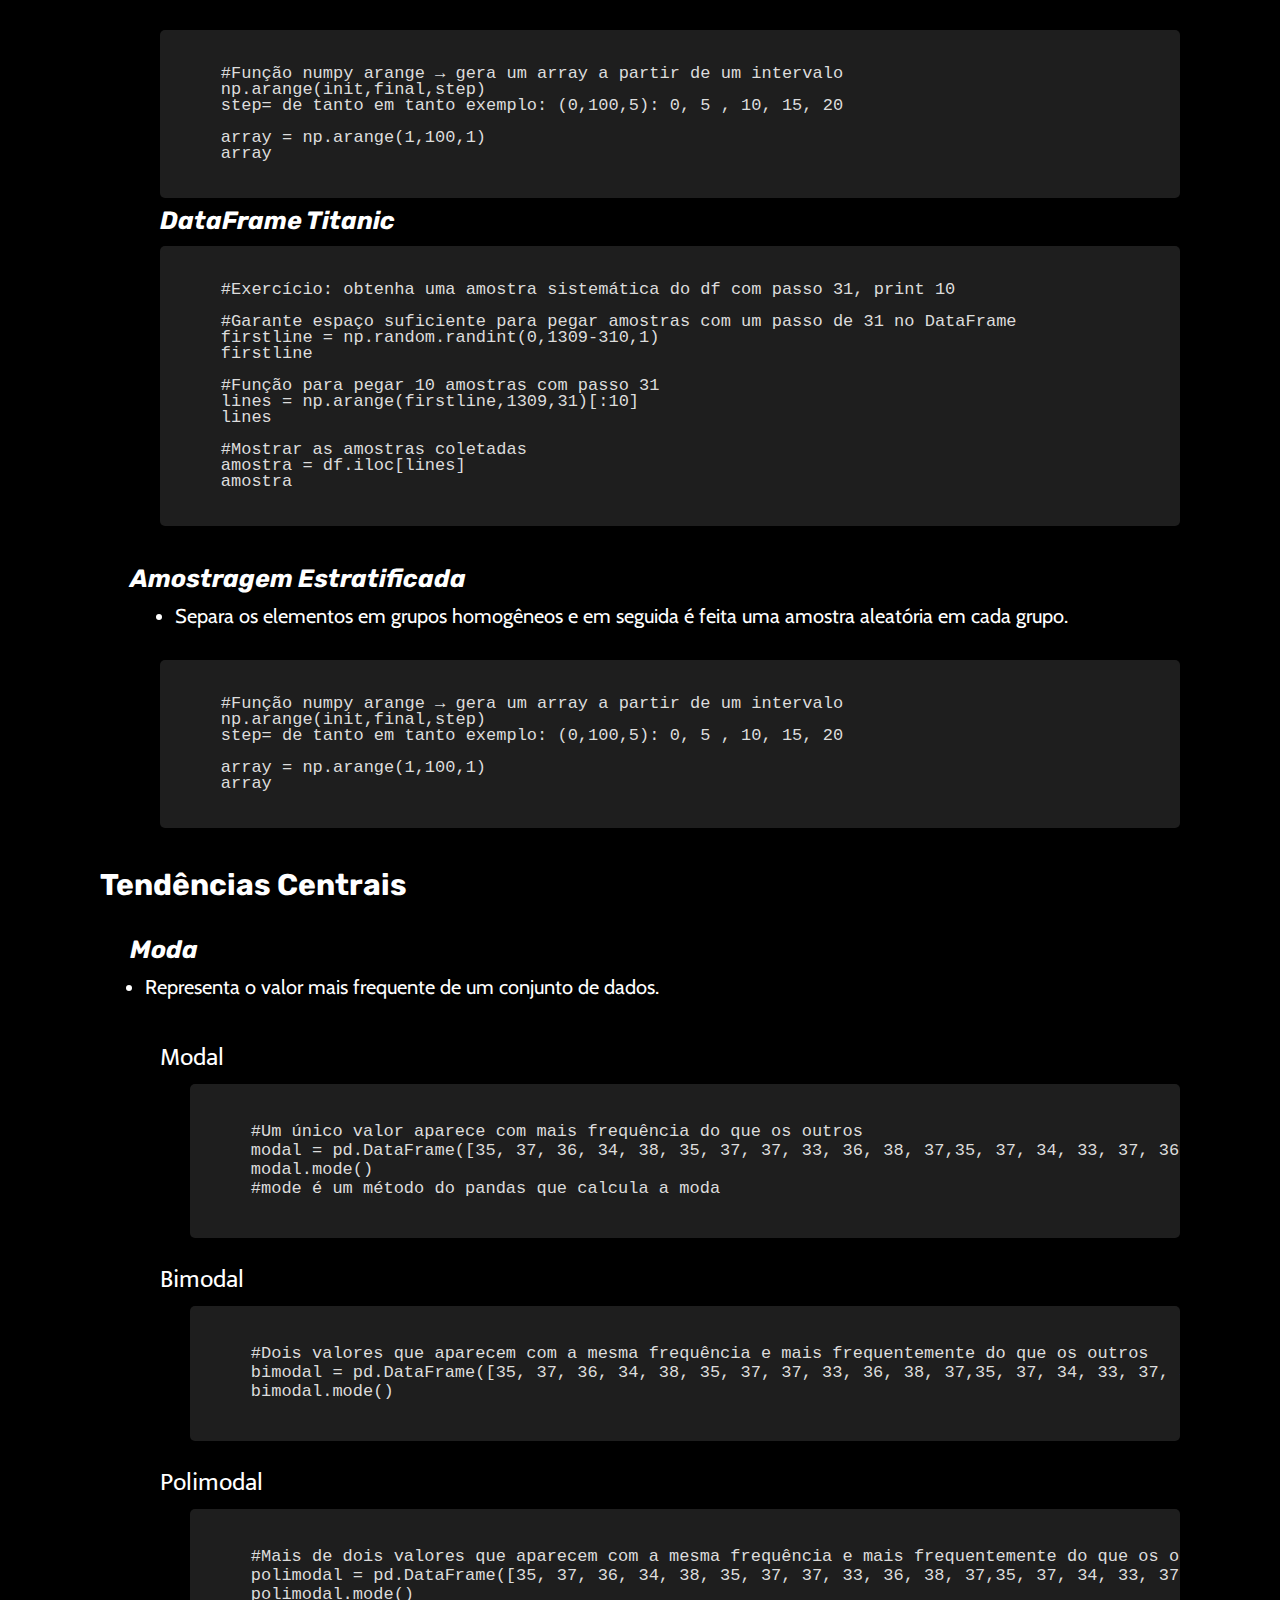
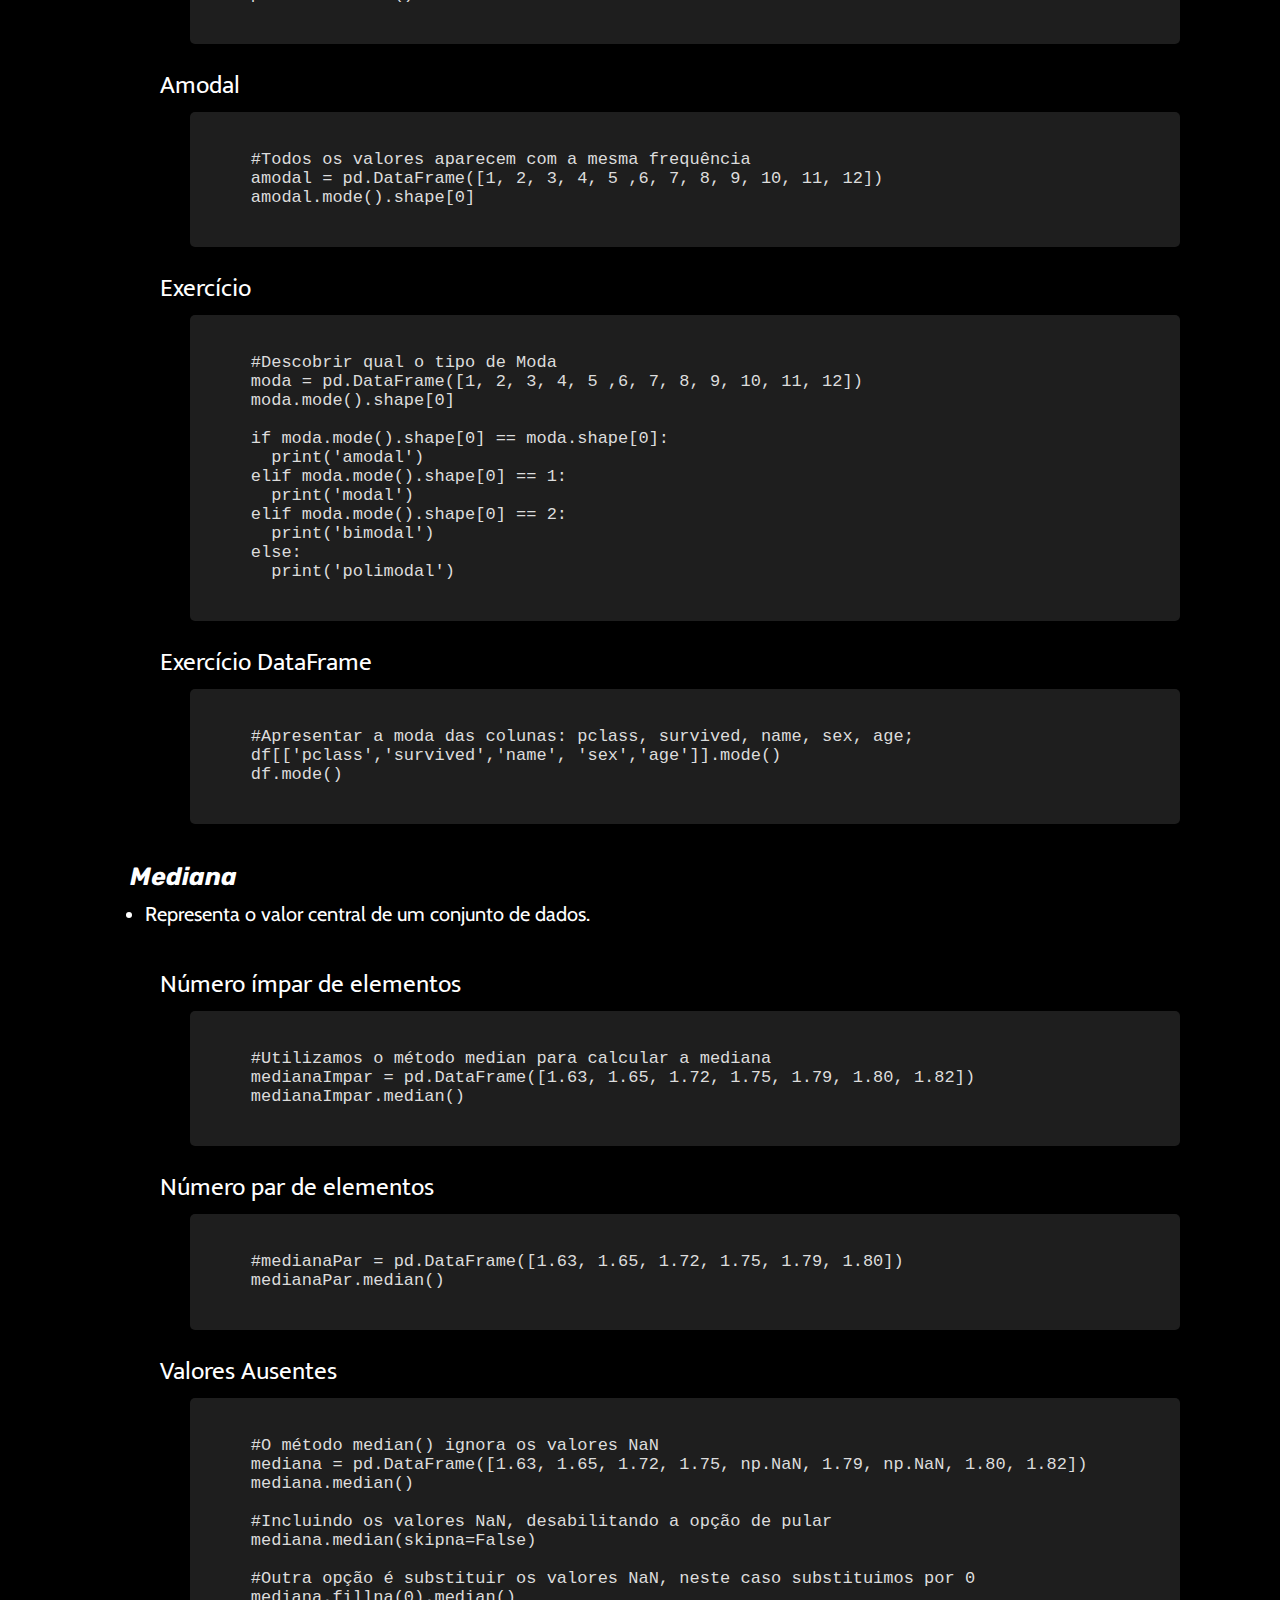
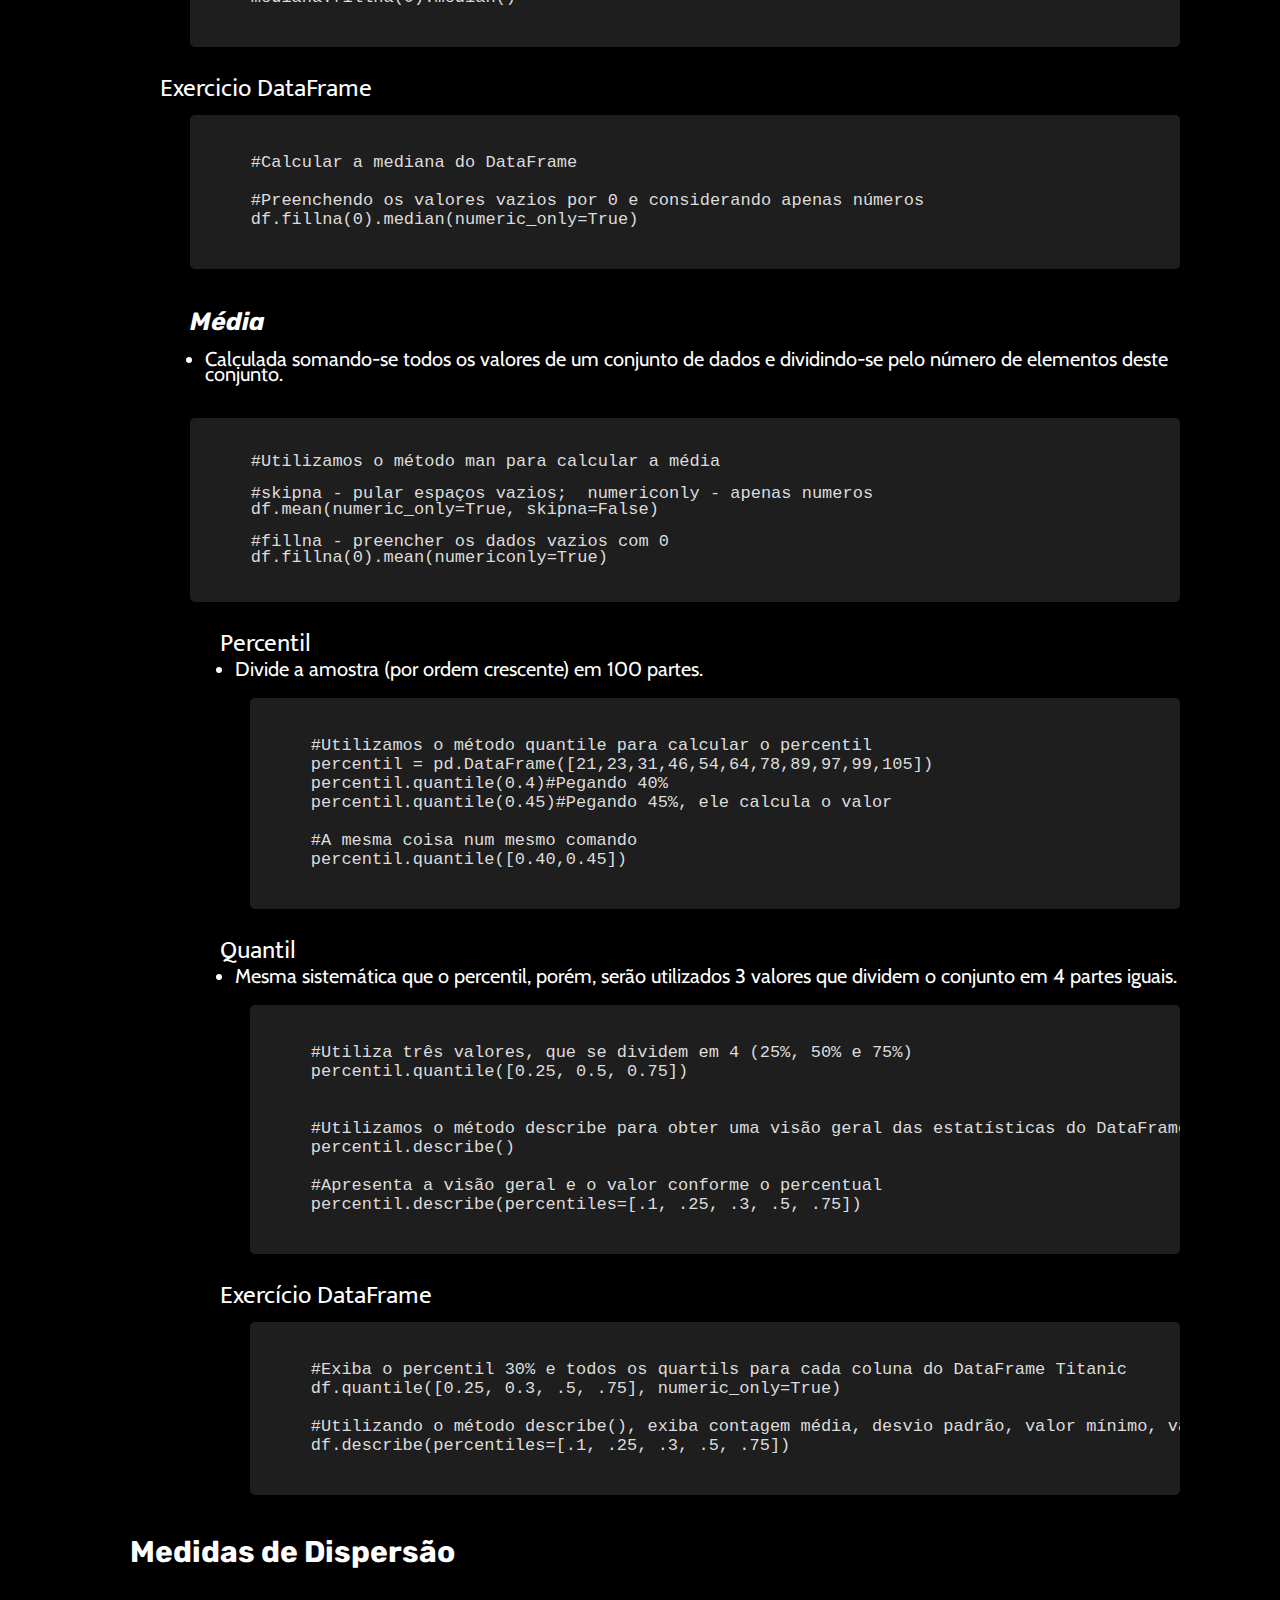
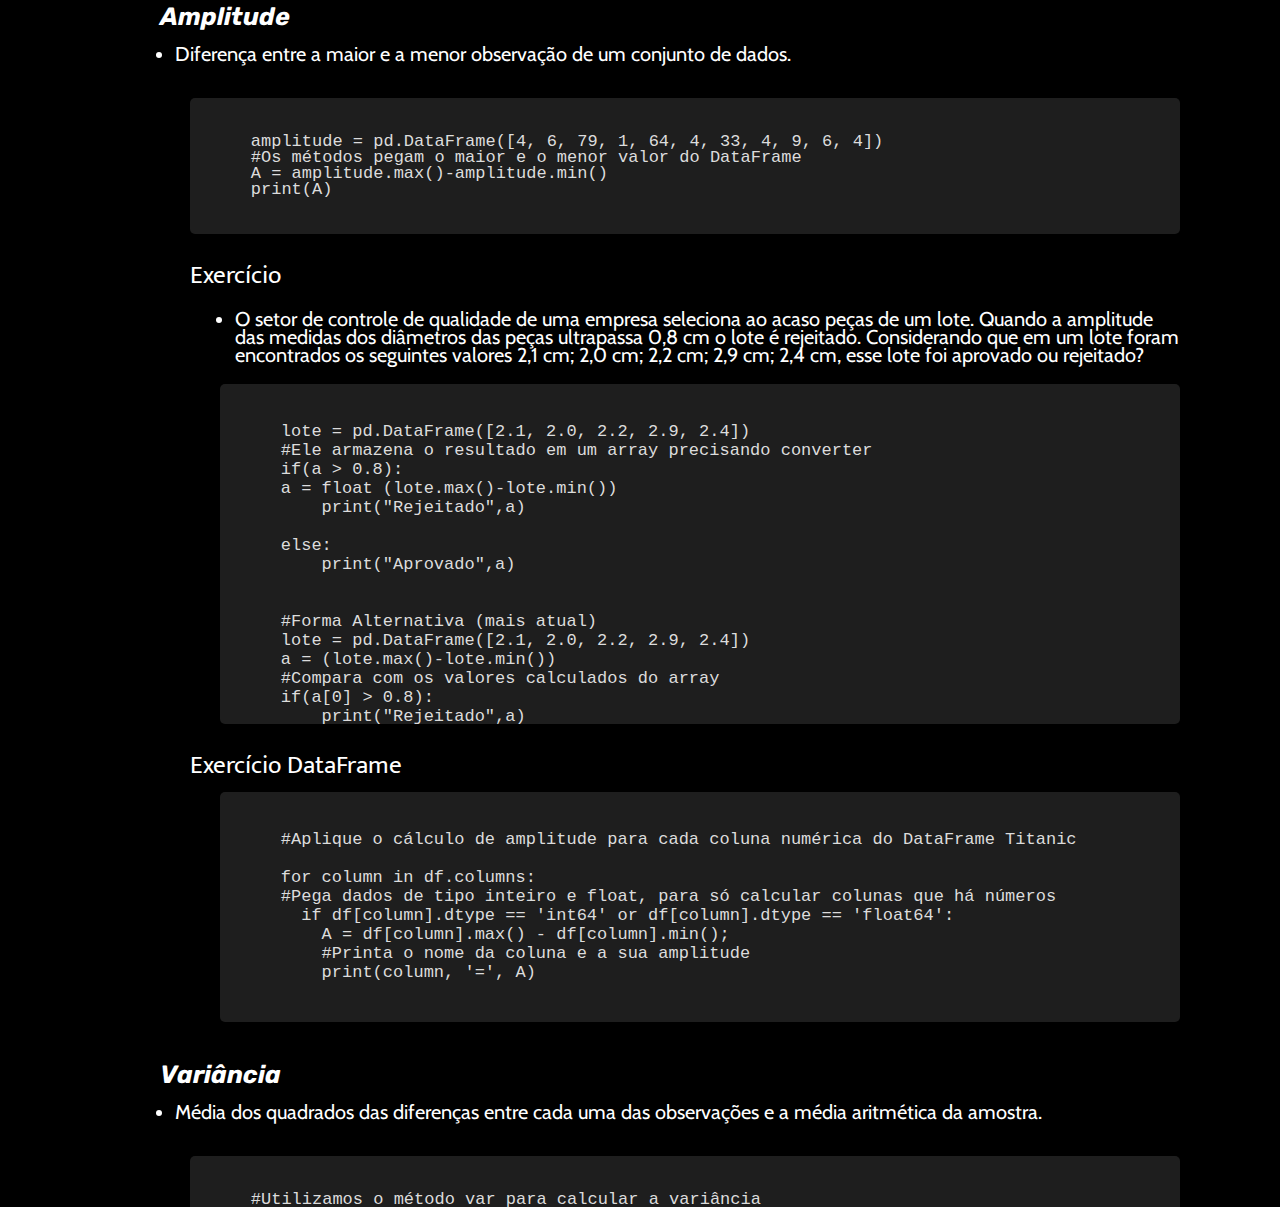
<file: faculdade/ciencia.html>
<!DOCTYPE html>
<html lang="pt-BR">
<head>
    <meta charset="UTF-8">
    <meta name="viewport" content="width=device-width, initial-scale=1.0">
    <title>Ciência da Dados</title>
    <link rel="stylesheet" href="ciencia.css">
    <script src="ciencia.js" defer></script>
    <link href="https://fonts.googleapis.com/css2?family=Rubik:ital,wght@0,300..900;1,300..900&display=swap" rel="stylesheet">
    <link href="https://fonts.googleapis.com/css2?family=Cabin:ital,wght@0,400..700;1,400..700&family=Nanum+Gothic&display=swap" rel="stylesheet">
    <link href="https://fonts.googleapis.com/css2?family=Merriweather:ital,wght@0,300;0,400;0,700;0,900;1,300;1,400;1,700;1,900&display=swap" rel="stylesheet">
    <link href="https://fonts.googleapis.com/css2?family=Mukta:wght@200;300;400;500;600;700;800&display=swap" rel="stylesheet">
</head>

<body>
    <header>
        <span class="name">Ciência de Dados</span>
        <div class="right-menu">
            <div class="H_home">
                <span class="home"><a href="facul.html" style="color: white; text-decoration-thickness: 1px;">home</a></span>
            </div>
            <div class="H_notes">
                <span class="notes"><a href="#anotation" style="color: white; text-decoration-thickness: 1px;">anotações</a></span>
            </div>
            <div class="H_exercice">
                <span class="exercicies"><a href="https://colab.research.google.com/drive/1XJc4j6QsvGOI5S1MjNL4mhHc1JF3euDw#scrollTo=CDQi4RViD16i" target=”_blank” style="color: white; text-decoration-thickness: 1px;">Colab</a></span>
            </div>
        </div>
    </header>

    <main>
        <div id="anotation" class="M_anotation">
            <div class="Anotation">
                <br><a><span class="Anotation">Anotações</span></a></br>
                <br><a><span class="textCie">Ciência de Dados relaciona a programação com a matemática, como muito visto neste semestre, as estatísticas, trabalhando com grandes conjuntos de dados. Nesta matéria tive um dos meus primeiros contatos com Python, mesmo que voltado para a matemática, gostei da matéria de ver formas simples para fazer contas principalmente utilizando um DataFrame.</span></a></br>
                <div class="Software">
                    <br><a><span class="tittleSoftware">Programação:</span></a></br>
                    <br><a><span class="textSoftware">Toda a programação foi feita utilizando a linguagem Python, o notebook foi hospedado no site Colab.</span></a></br>
                    <br><a href="https://colab.research.google.com/drive/1XJc4j6QsvGOI5S1MjNL4mhHc1JF3euDw#scrollTo=CDQi4RViD16i" target=”_blank”><span class="textColab">Clique aqui para acessar meu Colab</span></a></br>
                </div>
            </div>

            <div class="Command">
                <br><a><span class="tittleCommand">Comandos Básicos:<br></span></a>
            
                <button type="button" class="commandPD">pandas</button>
                    <div class="contentPD">
                        <ul>
                            <g>import pandas as pd</g>
                            <br>Permite ler e escrever dados de diversos formatos, além de possuir funções estatísticas e analíticas. Possibilita trabalhar com DataFrame.
                        </ul>
                    </div>

                    <button type="button" class="commandNP">numpy</button>
                    <div class="contentNP">
                        <ul>
                            <g>import nump as np</g>
                            <br>Fornece suporte e funções para arrays e matrizes multidimensionais.
                        </ul>
                    </div>

                    <button type="button" class="commandMT">matplotlib</button>
                    <div class="contentMT">
                        <ul>
                            <g>import matplotlib.pyplot as plt</g>
                            <br>Importar o DataFrame do Titanic, utilizado para estudos da matéria.
                        </ul>
                    </div>

                    <button type="button" class="commandDF">DataFrame</button>
                    <div class="contentDF">
                        <ul>
                            <g>df = pd.read_excel("https://github.com/PinkWink/ML_tutorial/raw/master/dataset/titanic.xls")</g>
                            <br>Importar o DataFrame do Titanic, utilizado para estudos da matéria.
                        </ul>
                    </div>
                </div>
            </div>
               
		    <div class="Sample">
	            <br><a><span class="tittleSample">Amostragem</span></a></br>

                
                <div class="RandomSample">
	                <br><a><span class="tittleRandomSample">Amostragem Aleatória</span></a></br>

                    <div class="TextRight">
	                    <br><a><span class="textRandomSample"><li>Cada elemento da população tem a mesma possibilidade de serem escolhidos.</li></span></a></br>
                        
                        <div class="code-container">
                            <pre><code>
    df.iloc[1,1] 
    #Mostra a informação de uma célula, [linha, coluna]
    
    df.iloc[1] 
    #Mostra a informação de uma linha, [linha]
    
    df.iloc[:,1] 
    #Mostra a informação de uma coluna, [intervalo, coluna]
    
    df.iloc[1:5,1] 
    #Mostra a informação de uma linha até tal linha de uma coluna, [começoLinha:fimLinha, coluna]
    
    df.iloc[1:5,1:3] 
    #Mostra a informação de uma linha até tal linha de uma coluna até outra coluna, [começoLinha:fimLinha, começoColuna:fimColuna]
    
    np.random.randint(0, 5, 10) 
    #np.random.randint(init, final, size)

    df.iloc[[1,3,5],[2,4,6]] 
    #Seleciona linhas e colunas específicas
                            </code></pre>
                        </div>
                    
                        <br><a><span class="tittleDF">DataFrame Titanic</span></a></br>
                        <div class="code-container">
                            <pre><code>
    #Colete uma amostra aleatória de 10 linhas do df titanic
    df.iloc[np.random.randint(0, 1309, 10),:]
    amostra = df.sample(10) #Mesma coisa da linha anterior
    
    #Deixar o resultado em ordem decrescente, mudar o ascending=True deixa crescente
    amostra1 = df.iloc[10:50].sample(10).sort_index(ascending=False)
                            </pre></code>
                        </div>
                    </div>
                </div>

                <div class="SistematicSample">
                    <br><a><span class="tittleSistematicSample">Amostragem Sistemática</span></a></br>
                    <div class="TextRight">
	                    <br><a><span class="textSistematicSample"><li>É realizada uma seleção aleatória do primeiro elemento da amostra e em seguidas os demais são escolhidos através de intervalos fixos ou sistemáticos.</li></span></a></br>
                        <div class="code-container">
                            <pre><code>
    #Função numpy arange → gera um array a partir de um intervalo
    np.arange(init,final,step) 
    step= de tanto em tanto exemplo: (0,100,5): 0, 5 , 10, 15, 20

    array = np.arange(1,100,1)
    array
                            </pre></code>
                        </div>

                        <br><a><span class="tittleDF">DataFrame Titanic</span></a></br>
                        <div class="code-container">
                            <pre><code>
    #Exercício: obtenha uma amostra sistemática do df com passo 31, print 10

    #Garante espaço suficiente para pegar amostras com um passo de 31 no DataFrame
    firstline = np.random.randint(0,1309-310,1) 
    firstline
    
    #Função para pegar 10 amostras com passo 31
    lines = np.arange(firstline,1309,31)[:10]
    lines
    
    #Mostrar as amostras coletadas
    amostra = df.iloc[lines]
    amostra
                            </pre></code>
                        </div>
                    </div>
                </div>

                <div class="StratifiedSampling">
                    <br><a><span class="tittleStratifiedSampling">Amostragem Estratificada</span></a></br>
                    <div class="TextRight">
	                    <br><a><span class="textStratifiedSampling"><li>Separa os elementos em grupos homogêneos e em seguida é feita uma amostra aleatória em cada grupo.</li></span></a></br>
                        <div class="code-container">
                            <pre><code>
    #Função numpy arange → gera um array a partir de um intervalo
    np.arange(init,final,step) 
    step= de tanto em tanto exemplo: (0,100,5): 0, 5 , 10, 15, 20

    array = np.arange(1,100,1)
    array
                            </pre></code>
                        </div>
                    </div>
                </div>
            </div>

           <div class="CentralTendencies">
                <br><a><span class="tittleSample">Tendências Centrais</span></a></br>

                <div class="Mode">
                    <br><a><span class="tittleMode">Moda</span></a></br>
                    <br><a><span class="textMode"><li>Representa o valor mais frequente de um conjunto de dados.</li></span></a></br>

                    <div class="TextRight">
                        <div class="Modal">
                            <br><a><span class="tittleModal">Modal</span></a>
                            <div class="TextRight">
                                <div class="code-container">
                                    <pre><code>
    #Um único valor aparece com mais frequência do que os outros
    modal = pd.DataFrame([35, 37, 36, 34, 38, 35, 37, 37, 33, 36, 38, 37,35, 37, 34, 33, 37, 36, 35, 38, 36, 35, 36, 37, 38, 39, 37, 37, 36, 37, 33, 37, 35, 37, 39])
    modal.mode()
    #mode é um método do pandas que calcula a moda
                                    </pre></code>
                                </div>
                            </div>
                        </div>
                    </div>

                    <div class="TextRight">
                        <div class="Bimodal">
                            <br><a><span class="tittleBimodal">Bimodal</span></a>
                            <div class="TextRight">
                                <div class="code-container">
                                    <pre><code>
    #Dois valores que aparecem com a mesma frequência e mais frequentemente do que os outros
    bimodal = pd.DataFrame([35, 37, 36, 34, 38, 35, 37, 37, 33, 36, 38, 37,35, 37, 34, 33, 37, 36, 35, 38, 36, 35, 36, 37, 38, 39, 37, 37, 36, 37, 33, 37, 35, 37, 39])
    bimodal.mode()
                                    </pre></code>
                                </div>
                            </div>
                        </div>
                    </div>
                    
                    <div class="TextRight">
                        <div class="Polimodal">
                            <br><a><span class="tittlePolimodal">Polimodal</span></a>
                            <div class="TextRight">
                                <div class="code-container">
                                    <pre><code>
    #Mais de dois valores que aparecem com a mesma frequência e mais frequentemente do que os outros
    polimodal = pd.DataFrame([35, 37, 36, 34, 38, 35, 37, 37, 33, 36, 38, 37,35, 37, 34, 33, 37, 36, 35, 38, 36, 35, 36, 37, 38, 39, 37, 37, 36, 37, 33, 37, 35, 37, 39])
    polimodal.mode()
                                    </pre></code>
                                </div>
                             </div>
                        </div>
                    </div>
                    
                    <div class="TextRight">
                        <div class="Amodal">
                            <br><a><span class="tittleAmodal">Amodal</span></a>
                            <div class="TextRight">
                                <div class="code-container">
                                    <pre><code>
    #Todos os valores aparecem com a mesma frequência
    amodal = pd.DataFrame([1, 2, 3, 4, 5 ,6, 7, 8, 9, 10, 11, 12])
    amodal.mode().shape[0]
                                    </pre></code>
                                </div>
                            </div>
                        </div>
                    </div>

                    <div class="TextRight">
                        <div class="ExercicieMode">
                            <br><a><span class="tittleExercicieMode">Exercício</span></a>
                            <div class="TextRight">                      
                                <div class="code-container">
                                    <pre><code>
    #Descobrir qual o tipo de Moda
    moda = pd.DataFrame([1, 2, 3, 4, 5 ,6, 7, 8, 9, 10, 11, 12])
    moda.mode().shape[0]

    if moda.mode().shape[0] == moda.shape[0]:
      print('amodal')
    elif moda.mode().shape[0] == 1:
      print('modal')
    elif moda.mode().shape[0] == 2:
      print('bimodal')
    else:
      print('polimodal')
                                    </pre></code>
                                </div>
                            </div>
                        </div>
                    </div>

                    <div class="TextRight">
                        <div class="ExercicieDF">
                            <br><a><span class="tittleExercicieDF">Exercício DataFrame</span></a>
                            <div class="TextRight">
                                <div class="code-container">
                                    <pre><code>
    #Apresentar a moda das colunas: pclass, survived, name, sex, age;
    df[['pclass','survived','name', 'sex','age']].mode()
    df.mode()
                                    </pre></code>
                                </div>
                            </div>
                        </div>
                    </div>
                </div>

                <div class="Median">
                    <br><a><span class="tittleMedian">Mediana</span></a></br>
                    <br><a><span class="textMedian"><li>Representa o valor central de um conjunto de dados.</li></span></a></br>

                    <div class="TextRight">
                        <div class="Odd">
                            <br><a><span class="tittleOdd">Número ímpar de elementos</span></a>
                            <div class="TextRight">
                                <div class="code-container">
                                    <pre><code>
    #Utilizamos o método median para calcular a mediana
    medianaImpar = pd.DataFrame([1.63, 1.65, 1.72, 1.75, 1.79, 1.80, 1.82])
    medianaImpar.median()
                                    </pre></code>
                                </div>
                            </div>
                         </div>
                    </div>

                    <div class="TextRight">
                        <div class="Even">
                            <br><a><span class="tittleEven">Número par de elementos</span></a>
                            <div class="TextRight">
                                <div class="code-container">
                                    <pre><code>
    #medianaPar = pd.DataFrame([1.63, 1.65, 1.72, 1.75, 1.79, 1.80])
    medianaPar.median()
                                    </pre></code>
                                </div>
                            </div>
                        </div>
                    </div>

                    <div class="TextRight">
                        <div class="EmptyValue">
                            <br><a><span class="tittleEmptyValue">Valores Ausentes</span></a>
                            <div class="TextRight">
                                <div class="code-container">
                                    <pre><code>
    #O método median() ignora os valores NaN
    mediana = pd.DataFrame([1.63, 1.65, 1.72, 1.75, np.NaN, 1.79, np.NaN, 1.80, 1.82])
    mediana.median()
    
    #Incluindo os valores NaN, desabilitando a opção de pular
    mediana.median(skipna=False)
    
    #Outra opção é substituir os valores NaN, neste caso substituimos por 0
    mediana.fillna(0).median()
                                    </pre></code>
                                </div>
                            </div>
                        </div>
                    </div>

                    <div class="TextRight">
                        <div class="ExercicieDF">
                            <br><a><span class="tittleExercicieDF">Exercicio DataFrame</span></a>
                            <div class="TextRight">
                                <div class="code-container">
                                    <pre><code>
    #Calcular a mediana do DataFrame

    #Preenchendo os valores vazios por 0 e considerando apenas números
    df.fillna(0).median(numeric_only=True)
                                    </pre></code>
                        </div>
                    </div>

                </div>

               
                <div class="Mean">
                    <br><a><span class="tittleMean">Média</span></a></br>
                    <br><a><span class="textMean"><li>Calculada somando-se todos os valores de um conjunto de dados e dividindo-se pelo número de elementos deste conjunto.</li></span></a></br>
                    <div class="code-container">
                        <pre><code>
    #Utilizamos o método man para calcular a média

    #skipna - pular espaços vazios;  numericonly - apenas numeros
    df.mean(numeric_only=True, skipna=False)

    #fillna - preencher os dados vazios com 0
    df.fillna(0).mean(numericonly=True)
                        </code></pre>
                    </div>
                    <div class="TextRight">
                        <div class="Percentil">
                            <br><a><span class="tittlePercentil">Percentil</span></a>
                            <br><a><span class="textPercentil"><li>Divide a amostra (por ordem crescente) em 100 partes.</li></span></a>
                            <div class="TextRight">
                                <div class="code-container">
                                    <pre><code>
    #Utilizamos o método quantile para calcular o percentil
    percentil = pd.DataFrame([21,23,31,46,54,64,78,89,97,99,105])
    percentil.quantile(0.4)#Pegando 40%
    percentil.quantile(0.45)#Pegando 45%, ele calcula o valor
    
    #A mesma coisa num mesmo comando
    percentil.quantile([0.40,0.45])
                                    </pre></code>
                                </div>
                            </div>
                         </div>
                    </div>
    
                    <div class="TextRight">
                        <div class="Quantil">
                            <br><a><span class="tittleQuantil">Quantil</span></a>
                            <br><a><span class="textQuantil"><li>Mesma sistemática que o percentil, porém, serão utilizados 3 valores que dividem o conjunto em 4 partes iguais.</li></span></a>
                            <div class="TextRight">
                                <div class="code-container">
                                    <pre><code>
    #Utiliza três valores, que se dividem em 4 (25%, 50% e 75%)
    percentil.quantile([0.25, 0.5, 0.75])
    

    #Utilizamos o método describe para obter uma visão geral das estatísticas do DataFrame
    percentil.describe()

    #Apresenta a visão geral e o valor conforme o percentual
    percentil.describe(percentiles=[.1, .25, .3, .5, .75])
                                    </pre></code>
                                </div>
                            </div>
                        </div>
                    </div>
    
                    <div class="TextRight">
                        <div class="ExercicieDF">
                            <br><a><span class="tittleExercicieDF">Exercício DataFrame</span></a>
                            <div class="TextRight">
                                <div class="code-container">
                                    <pre><code>
    #Exiba o percentil 30% e todos os quartils para cada coluna do DataFrame Titanic
    df.quantile([0.25, 0.3, .5, .75], numeric_only=True)

    #Utilizando o método describe(), exiba contagem média, desvio padrão, valor mínimo, valor máximo, percentil 10%, 30% e todos os quartils para cada coluna do DataFrame Titanic
    df.describe(percentiles=[.1, .25, .3, .5, .75])   
                                    </pre></code>
                                </div>
                            </div>
                        </div>
                    </div>
                </div>
            </div>

            <div class="DispersionMeasures">
                <br><a><span class="tittleDispersionMeasures">Medidas de Dispersão</span></a></br>

                <div class="Amplitude">
                    <br><a><span class="tittleAmplitude">Amplitude</span></a></br>
                    <br><a><span class="textMode"><li>Diferença entre a maior e a menor observação de um conjunto de dados.</li></span></a></br>
                    <div class="TextRight">
                        <div class="code-container">
                            <pre><code>
    amplitude = pd.DataFrame([4, 6, 79, 1, 64, 4, 33, 4, 9, 6, 4])
    #Os métodos pegam o maior e o menor valor do DataFrame
    A = amplitude.max()-amplitude.min()
    print(A)
                            </code></pre>
                        </div>


                    </div>

                    <div class="TextRight">
                        <div class="Exercicie">
                            <br><a><span class="tittleExercicie">Exercício</span></a>
                            <div class="TextRight">
                                <br><a><span class="textExercicie"><li>O setor de controle de qualidade de uma empresa seleciona ao acaso peças de um lote. Quando a amplitude das medidas dos diâmetros das peças ultrapassa 0,8 cm o lote é rejeitado. Considerando que em um lote foram encontrados os seguintes valores 2,1 cm; 2,0 cm; 2,2 cm; 2,9 cm; 2,4 cm, esse lote foi aprovado ou rejeitado?</li></span></a>
                                <div class="code-container">
                                    <pre><code>
    lote = pd.DataFrame([2.1, 2.0, 2.2, 2.9, 2.4])
    #Ele armazena o resultado em um array precisando converter
    if(a > 0.8):
    a = float (lote.max()-lote.min()) 
        print("Rejeitado",a)

    else:
        print("Aprovado",a)
                                        
                                        
    #Forma Alternativa (mais atual)
    lote = pd.DataFrame([2.1, 2.0, 2.2, 2.9, 2.4])
    a = (lote.max()-lote.min())
    #Compara com os valores calculados do array
    if(a[0] > 0.8): 
        print("Rejeitado",a)

    else:
        print("Aprovado",a)
                                    </pre></code>
                                </div>
                            </div>
                        </div>

                        <div class="ExercicieDF">
                            <br><a><span class="tittleExercicieDF">Exercício DataFrame</span></a>
                            <div class="TextRight">
                                <div class="code-container">
                                    <pre><code>
    #Aplique o cálculo de amplitude para cada coluna numérica do DataFrame Titanic
    
    for column in df.columns:
    #Pega dados de tipo inteiro e float, para só calcular colunas que há números
      if df[column].dtype == 'int64' or df[column].dtype == 'float64':
        A = df[column].max() - df[column].min();
        #Printa o nome da coluna e a sua amplitude
        print(column, '=', A)
                                    </pre></code>
                                </div>
                            </div>
                        </div>
                    </div>
                </div>

                <div class="Variance">
                    <br><a><span class="tittleVariance">Variância</span></a></br>
                    <br><a><span class="textMode"><li>Média dos quadrados das diferenças entre cada uma das observações e a média aritmética da amostra.</li></span></a></br>
                    <div class="TextRight">
                        <div class="code-container">
                            <pre><code>
    #Utilizamos o método var para calcular a variância
    predios = pd.DataFrame([460, 800, 300, 400])
    predios.var()
                            </code></pre>
                        </div>
                    </div>
                </div>
            </div>
        </div>
    </main>

    <footer id="footer">
        <div class="F_left">
            <span class="F_name">Melina Nogueira    2024 ©</span>
        </div>
        <div class="F_right">
            <span class="git"><a href="https://github.com/ZKNs1" target=”_blank”>
                <img src="github.png" style="width:40px; height:40px;" alt="GitHub">
            </a></span>

            <span class="linkedin"><a href="https://www.linkedin.com/in/melina-nogueira-844878273/?utm_source=share&utm_campaign=share_via&utm_content=profile&utm_medium=ios_app" target=”_blank”>
                <img src="linkedin.png" style="width:40px; height:40px;" alt="LinkedIn">
            </a></span>
        </div>
    </footer>
</file>
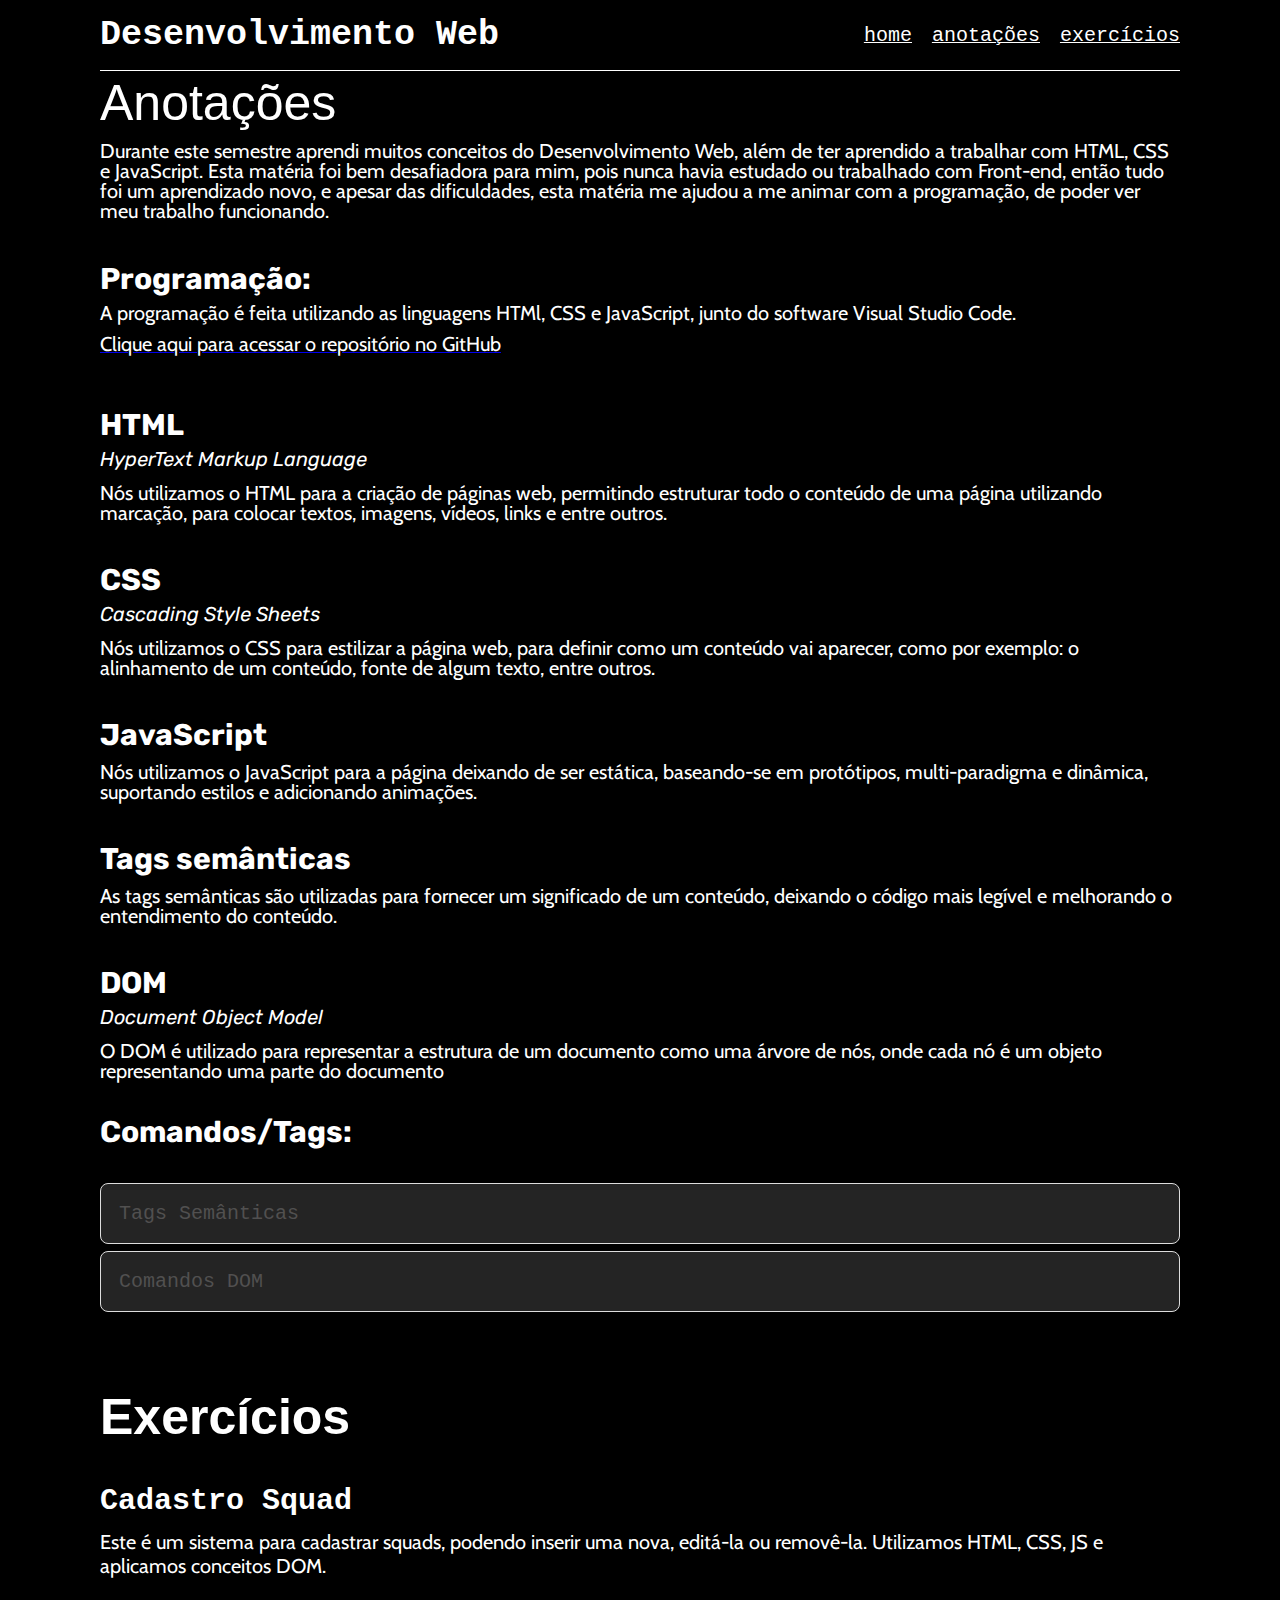
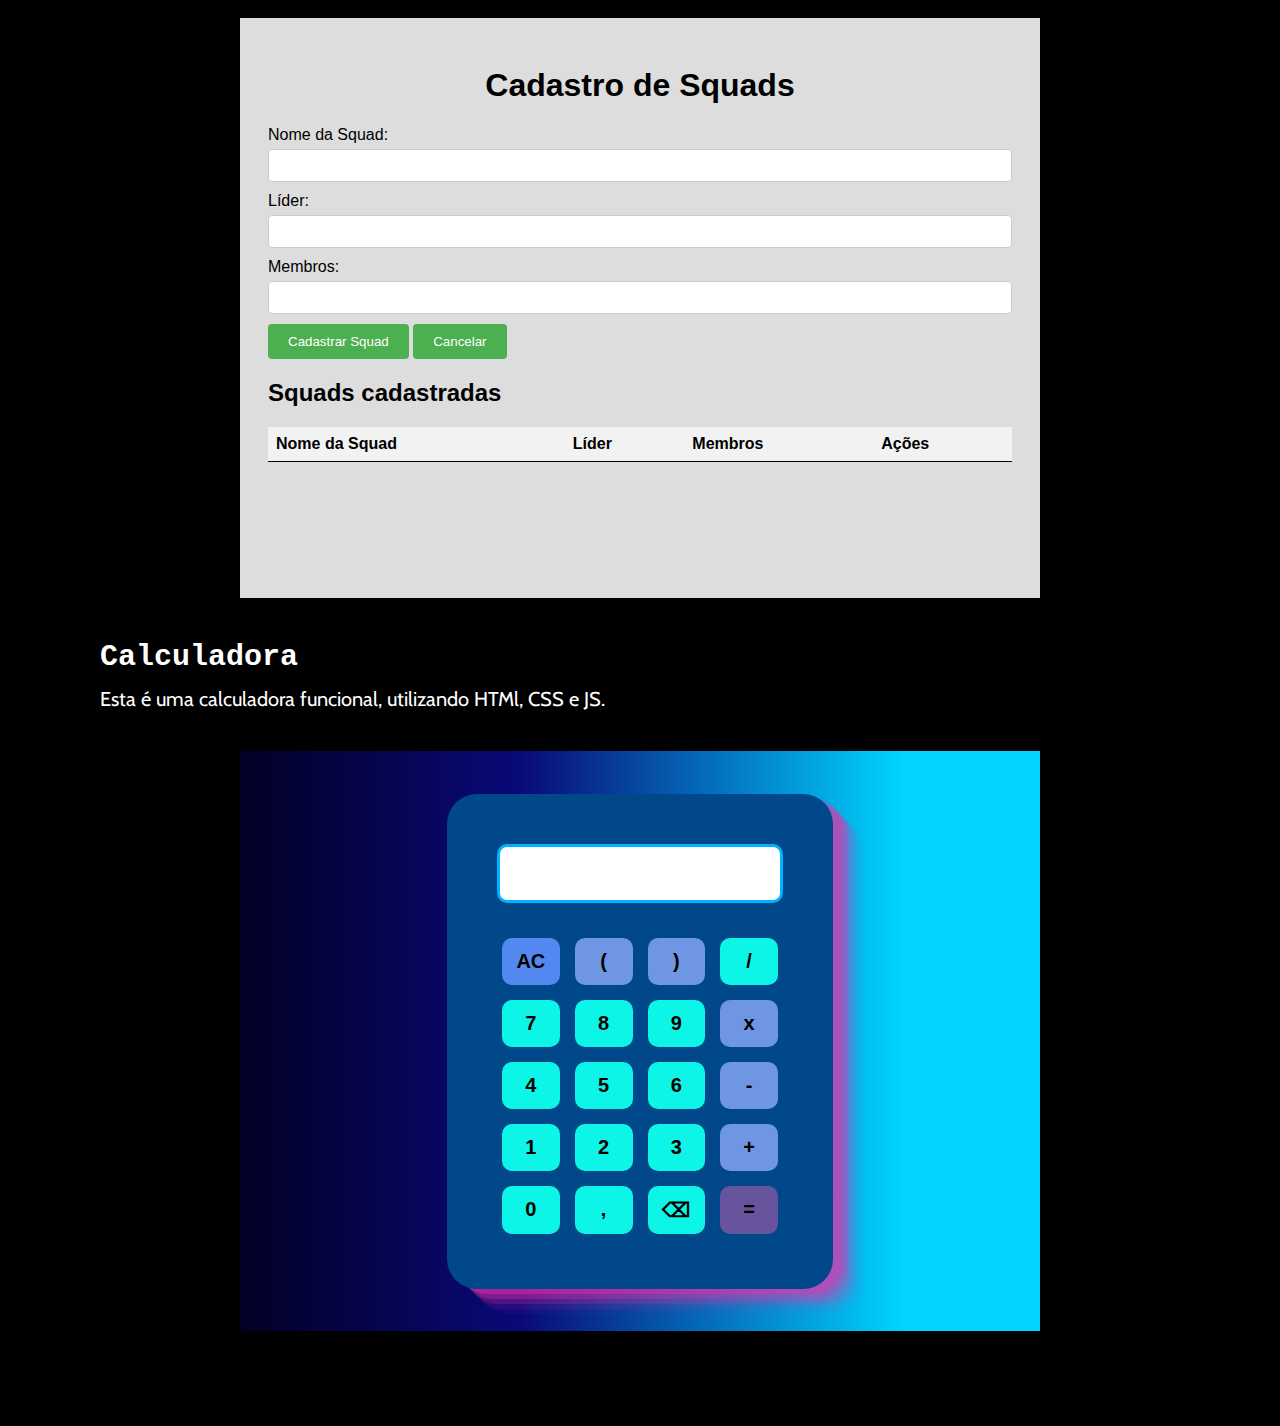
<file: faculdade/devWeb.html>
<!DOCTYPE html>
<html lang="pt-BR">
<head>
    <meta charset="UTF-8">
    <meta name="viewport" content="width=device-width, initial-scale=1.0">
    <title>Desenvolvimento Web</title>
    <link rel="stylesheet" href="devWeb.css">
    <script src="devWeb.js" defer></script>
    <link href="https://fonts.googleapis.com/css2?family=Rubik:ital,wght@0,300..900;1,300..900&display=swap" rel="stylesheet">
    <link href="https://fonts.googleapis.com/css2?family=Cabin:ital,wght@0,400..700;1,400..700&family=Nanum+Gothic&display=swap" rel="stylesheet">
    <link href="https://fonts.googleapis.com/css2?family=Merriweather:ital,wght@0,300;0,400;0,700;0,900;1,300;1,400;1,700;1,900&display=swap" rel="stylesheet">
</head>
<body>
    <header>
        <span class="name">Desenvolvimento Web</span>
        <div class="right-menu">
            <div class="H_home">
                <span class="home"><a href="facul.html" style="color: white; text-decoration-thickness: 1px;">home</a></span>
            </div>
            <div class="H_notes">
                <span class="notes"><a href="#anotation" style="color: white; text-decoration-thickness: 1px;">anotações</a></span>
            </div>
            <div class="H_exercice">
                <span class="exercicies"><a href="#M_exercicie" style="color: white; text-decoration-thickness: 1px;">exercícios</a></span>
            </div>
        </div>
    </header>

    <main>
        <div id="anotation" class="M_anotation">
            <div class="Anotation">
                <br><a><span class="anotation">Anotações</span></a></br>
                <br><a><span class="textDev">Durante este semestre aprendi muitos conceitos do Desenvolvimento Web, além de ter aprendido a trabalhar com HTML, CSS e JavaScript. Esta matéria foi bem desafiadora para mim, pois nunca havia estudado ou trabalhado com Front-end, então tudo foi um aprendizado novo, e apesar das dificuldades, esta matéria me ajudou a me animar com a programação, de poder ver meu trabalho funcionando.</span></a></br>
				<div class="Software">
                    <br><a><span class="tittleSoftware">Programação:</span></a></br>
                    <br><a><span class="textSoftware">A programação é feita utilizando as linguagens HTMl, CSS e JavaScript, junto do software Visual Studio Code.</span></a></br>
                    <br><a href="https://github.com/ZKNs1/ADS_DevWeb" target=”_blank”><span class="textGitHub">Clique aqui para acessar o repositório no GitHub</span></a></br>
                </div>
            </div>
               
		    <div class="HTML">
	            <br><a><span class="tittleHTML">HTML</span></a></br>
	            <br><a><span class="acronymHTML">HyperText Markup Language</span></a></br>
	            <br><a><span class="textHTML">Nós utilizamos o HTML para a criação de páginas web, permitindo estruturar todo o conteúdo de uma página utilizando marcação, para colocar textos, imagens, vídeos, links e entre outros.</span></a></br>
	        </div>

	        <div class="CSS">
                <br><a><span class="tittleCSS">CSS</span></a></br>
                <br><a><span class="acronymCSS">Cascading Style Sheets</span></a></br>
                <br><a><span class="textCSS">Nós utilizamos o CSS para estilizar a página web, para definir como um conteúdo vai aparecer, como por exemplo: o alinhamento de um conteúdo, fonte de algum texto, entre outros.</span></a></br>
	        </div>

	        <div class="JS">
                <br><a><span class="tittleJS">JavaScript</span></a></br>
                <br><a><span class="textJS">Nós utilizamos o JavaScript para a página deixando de ser estática, baseando-se em protótipos, multi-paradigma e dinâmica, suportando estilos e adicionando animações.</span></a></br>
	            </div>
	        </div>

            <div class="SemanticTag">
                <br><a><span class="tittleSemanticTag">Tags semânticas</span></a></br>
                <br><a><span class="textSemanticTag">As tags semânticas são utilizadas para fornecer um significado de um conteúdo, deixando o código mais legível e melhorando o entendimento do conteúdo.</span></a></br>
            </div> 

            <div class="DOM">
                <br><a><span class="tittleDOM">DOM</span></a></br>
                <br><a><span class="acronymDOM">Document Object Model</span></a></br>
                <br><a><span class="textDOM"> O DOM é utilizado para representar a estrutura de um documento como uma árvore de nós, onde cada nó é um objeto representando uma parte do documento<br></span></a></br>
            </div>

            <div class="TAG">
                <br><a><span class="tittleTag">Comandos/Tags:</span></a></br><br>
                <button type="button" class="tagHTML">Tags Semânticas</button>
                <div class="contentHTML">
                    <ul>
                        <li> <g>header</g> // Suporte introdutório ou navegacional;</li>
                        <li> <g>nav</g> // Seção que aponta para outras páginas;</li>
                        <li> <g>main</g> // Define conteúdo principal da página;</li>
                        <li> <g>section</g> // Seção genérica;</li>
                        <li> <g>footer</g> // Representa o rodapé;</li>
                        <li><g>a</g> // Descreve um link.</li>
                    </ul>
                </div>
                <button type="button" class="tagHTML">Comandos DOM</button>
                <div class="contentHTML">
                    <ul>
                        <li> <g>var element = document.getElementById('myElementId')</g> // Seleciona um elemento pelo seu ID;</li>
                        <li> <g>var elements = document.getElementsByClassName('myClassName')</g> // Seleciona todos os elementos com uma classe específica;</li>
                        <li> <g>var elements = document.getElementsByTagName('div')</g> // Seleciona todos os elementos com uma tag específica;</li>
                        <li> <g>var element = document.querySelector('.myClassName')</g> // Seleciona o primeiro elemento que corresponde a um seletor CSS;</li>
                        <li> <g>var elements = document.querySelectorAll('.myClassName')</g> // Seleciona todos os elementos que correspondem a um seletor CSS;</li>
                        <li> <g>var parent = element.parentNode</g> // Acessar o elemento pai.</li>
                        <li> <g>var children = element.childNodes</g> // Acessar os elementos filhos.</li>
                    </ul>
                </div>
            </div>

            <div id="M_exercicie" class="M_exercicie">
                <h1 class="exercicie">Exercícios</h1>
    
                <h2 class="tittleEX1">Cadastro Squad</h2>
                <span class="descEX1">Este é um sistema para cadastrar squads, podendo inserir uma nova, editá-la ou removê-la. Utilizamos HTML, CSS, JS e aplicamos conceitos DOM.</p></span>
                <div class="image-desc-container1">
                   
                    <div class="ftEX1">
                        <iframe src="Dom ex/index.html" frameborder="0"></iframe>
                    </div>
                </div>

                <h2 class="tittleEX2">Calculadora</h2>
                <span class="descEX2">Esta é uma calculadora funcional, utilizando HTMl, CSS e JS.</span>
                <div class="image-desc-container2">
                    <div class="ftEX2">
                        <iframe src="Calculator/index.html" frameborder="0"></iframe>
                    </div>
                </div>
            </div>
                
    </main>

    <footer id="footer">
        <div class="F_left">
            <span class="F_name">Melina Nogueira    2024 ©</span>
        </div>
        <div class="F_right">
            <span class="git"><a href="https://github.com/ZKNs1" target=”_blank”>
                <img src="github.png" style="width:40px; height:40px;" alt="GitHub">
            </a></span>

            <span class="linkedin"><a href="https://www.linkedin.com/in/seu-perfil-linkedin">
                <img src="linkedin.png" style="width:40px; height:40px;" alt="LinkedIn">
            </a></span>
        </div>
    </footer>
</body>
</html>
</file>
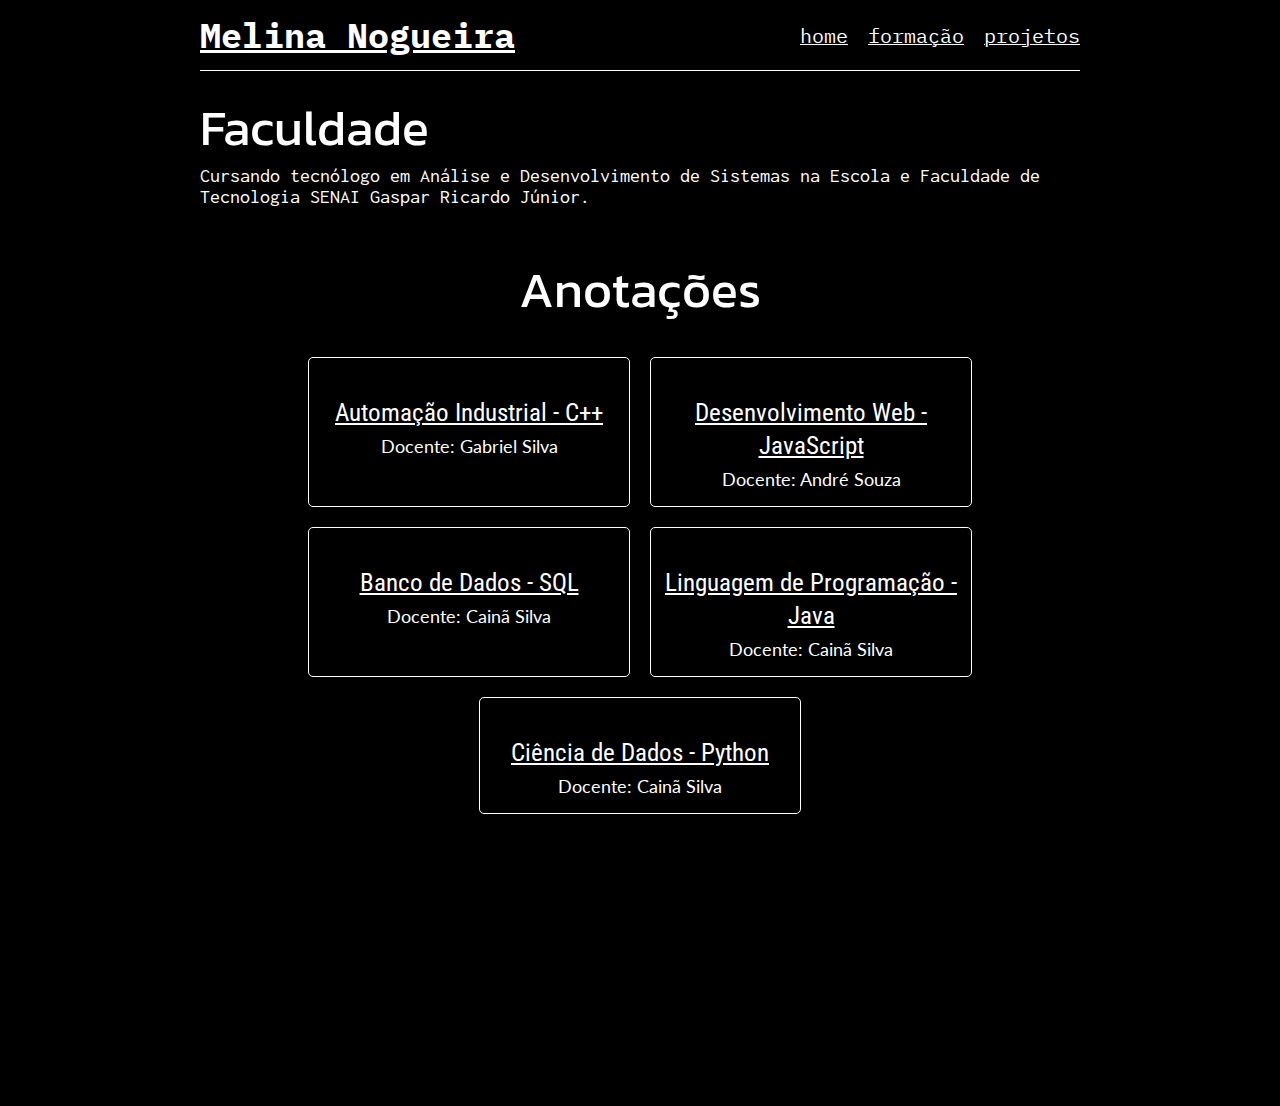
<file: faculdade/facul.html>
<!DOCTYPE html>
<html lang="en">
<head>
    <meta charset="UTF-8">
    <meta name="viewport" content="width=device-width, initial-scale=1.0">
    <title>Projeto ADS</title>
    <link rel="stylesheet" href="facul.css">
    <script src="facul.js" defer></script>
    <link rel="preconnect" href="https://fonts.googleapis.com">
    <link rel="preconnect" href="https://fonts.gstatic.com" crossorigin>
    <link href="https://fonts.googleapis.com/css2?family=Roboto+Condensed:ital,wght@0,100..900;1,100..900&display=swap" rel="stylesheet">
    <link href="https://fonts.googleapis.com/css2?family=Kanit:wght@300;700&family=IBM+Plex+Mono:wght@400;700&family=Inconsolata:wght@400;700&display=swap" rel="stylesheet">
    <link href="https://fonts.googleapis.com/css2?family=Inconsolata:wght@200..900&family=Kanit:ital,wght@0,100;0,200;0,300;0,400;0,500;0,600;0,700;0,800;0,900&family=Lato:ital,wght@0,100;0,300;0,400;0,700;0,900;1,100;1,300;1,400;1,700;1,900&display=swap" rel="stylesheet">
    <link href="https://fonts.googleapis.com/css2?family=Cabin:ital,wght@0,400..700;1,400..700&display=swap" rel="stylesheet">
</head>

<body class="no-scroll">
    <header>
        <span class="name"><a href="index.html" style="color: white;">Melina Nogueira</a></span>
        <div class="right-menu">
            <div class="H_home">
                <span class="home"><a href="#sobre" style="color: white; text-decoration-thickness: 1px;">home</a></span>
            </div>
            
            <div class="H_notes">
                <span class="notes"><a href="#formacao" style="color: white; text-decoration-thickness: 1px;">formação</a></span>
            </div>
            
            <div class="H_projects">
                <span class="project"><a href="#projetos" style="color: white; text-decoration-thickness: 1px;">projetos</a></span>
            </div>
        </div>
    </header>

    <main>
        <div id="sobre" class="M_home">
            <a><span class="welcome">Faculdade</span></a>
            <br><a><span class="textWelcome">Cursando tecnólogo em Análise e Desenvolvimento de Sistemas na Escola e Faculdade de Tecnologia SENAI Gaspar Ricardo Júnior.</span></a></br>
        </div>

        <div id="formacao" class="M_anotacoes">
            <br><span class="anotacoes">Anotações</span></br>
            <div class="caixas">
                <div class="A_automacao">
                    <br><span class="automacao"><a href="automacao.html" style="color: white;">Automação Industrial - C++</a></span></br>
                    <span class="textAutomacao">Docente: Gabriel Silva</span>
                </div>
                <div class="A_desenvolvimento">
                    <br><span class="desenvolvimento"><a href="devWeb.html" style="color: white;">Desenvolvimento Web - JavaScript</a></span></br></a>
                    <span class="textDesenvolvimento">Docente: André Souza</span>
                </div>

                <div class="A_banco">
                    <br><span class="banco"><a href="banco.html" style="color: white;">Banco de Dados - SQL</span></br></a>
                    <span class="textBanco">Docente: Cainã Silva</span>
                </div>

                <div class="A_linguagem">
                    <br><span class="linguagem"><a href="ling.html" style="color: white;">Linguagem de Programação - Java</span></br></a>
                    <span class="textLinguagem">Docente: Cainã Silva</span>
                </div>

                <div class="A_ciencia">
                    <br><span class="ciencia"><a href="ciencia.html" style="color: white;">Ciência de Dados - Python</span></br></a>
                    <span class="textCiencia">Docente: Cainã Silva</span>
                </div>
            </div>
        </div>
    </main>

    <footer id="footer">
        <div class="F_left">
            <span class="F_name">Melina Nogueira 2024 ©</span>
        </div>
        <div class="F_right">
            <span class="git"><a href="https://github.com/ZKNs1">
                <img src="github.png" style="width:40px; height:40px;" alt="GitHub">
            </a></span>

            <span class="linkedin"><a href="https://www.linkedin.com/in/melina-nogueira-844878273?utm_source=share&utm_campaign=share_via&utm_content=profile&utm_medium=ios_app">
                <img src="linkedin.png" style="width:40px; height:40px;" alt="LinkedIn">
            </a></span>
        </div>
    </footer>
</body>
</file>
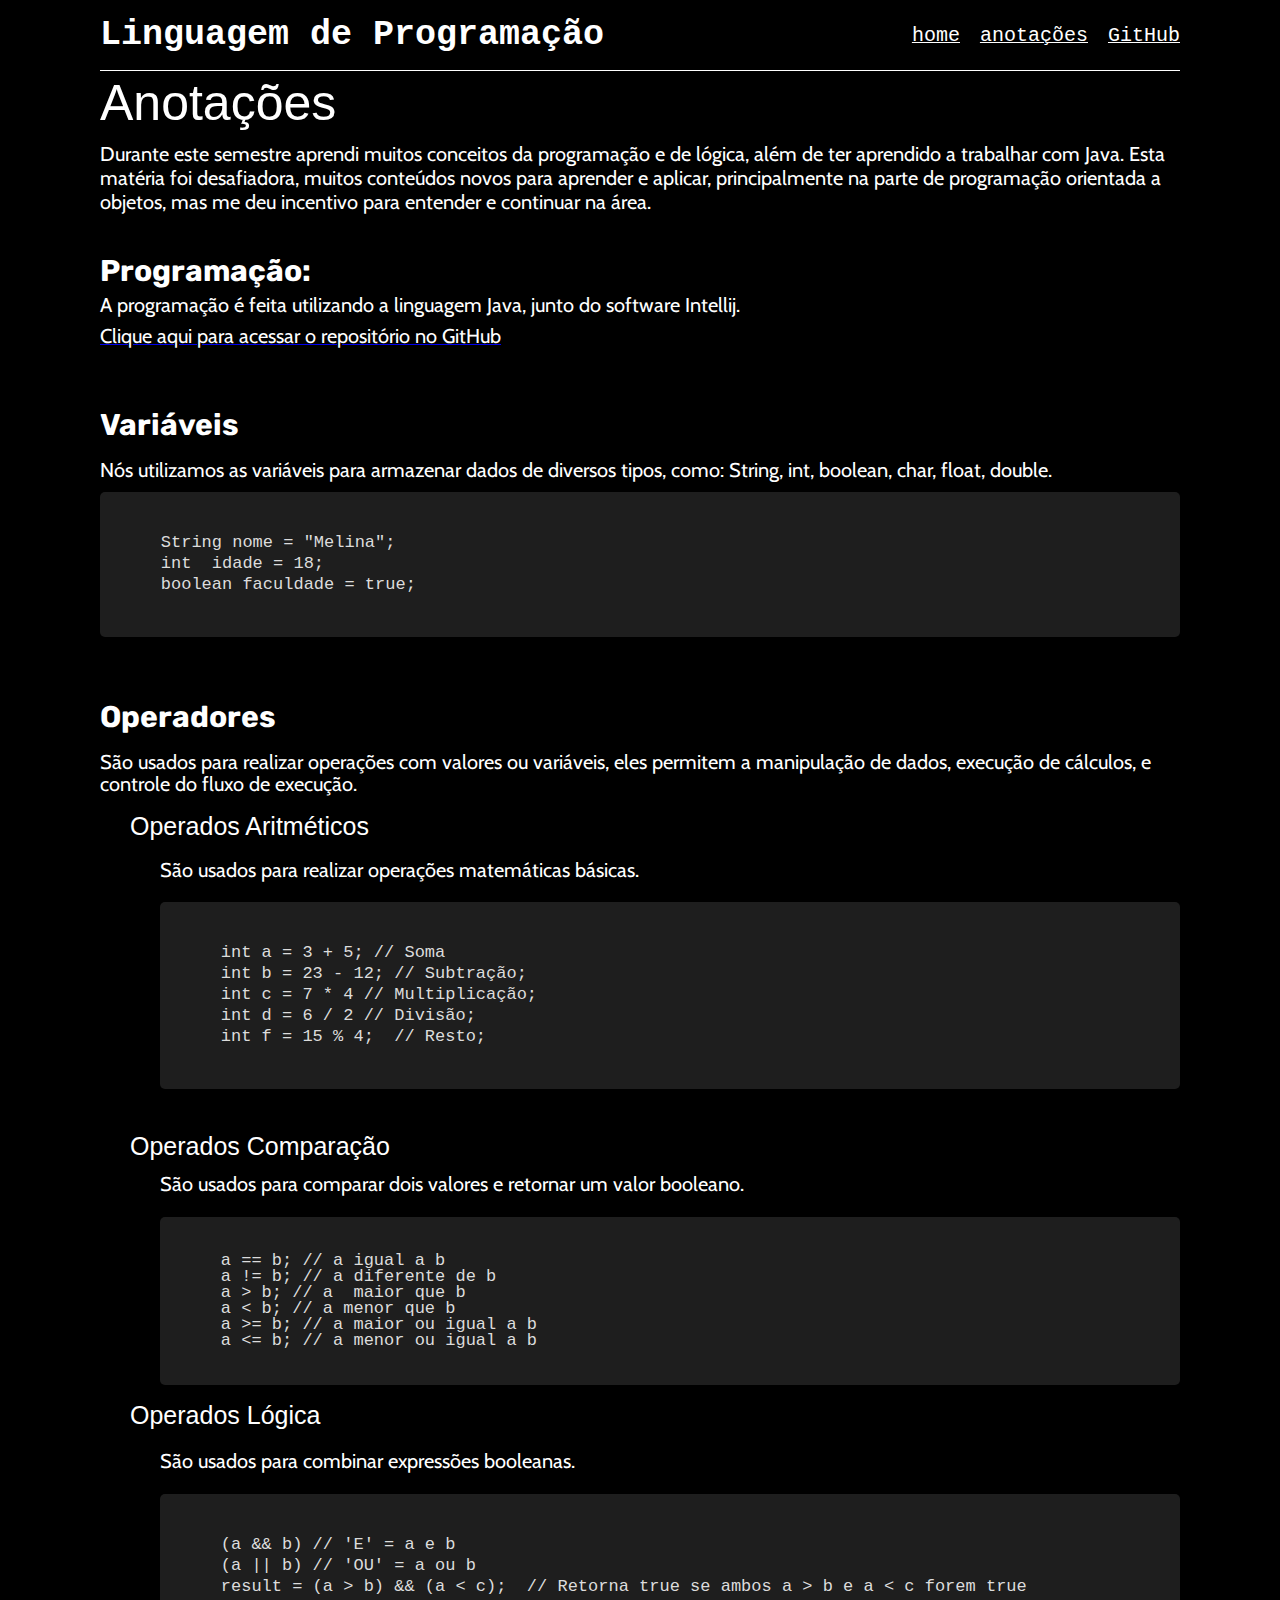
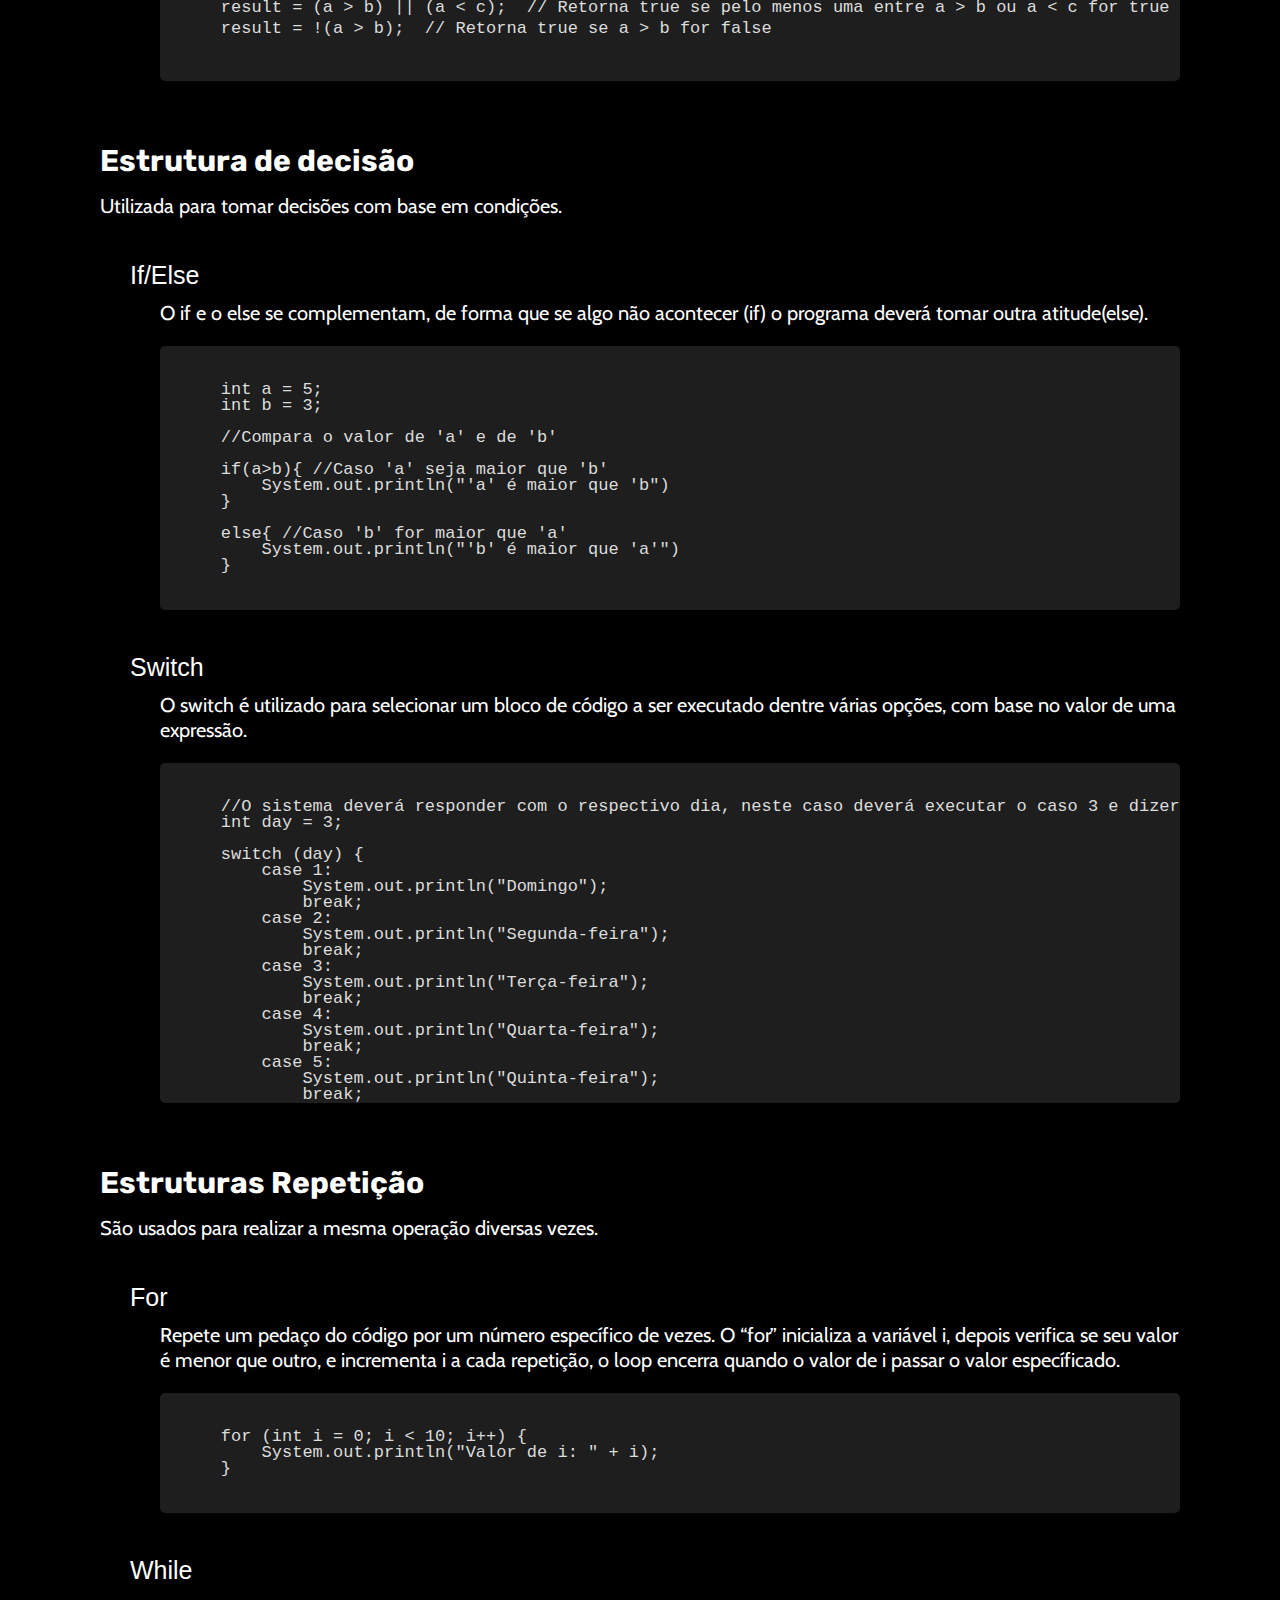
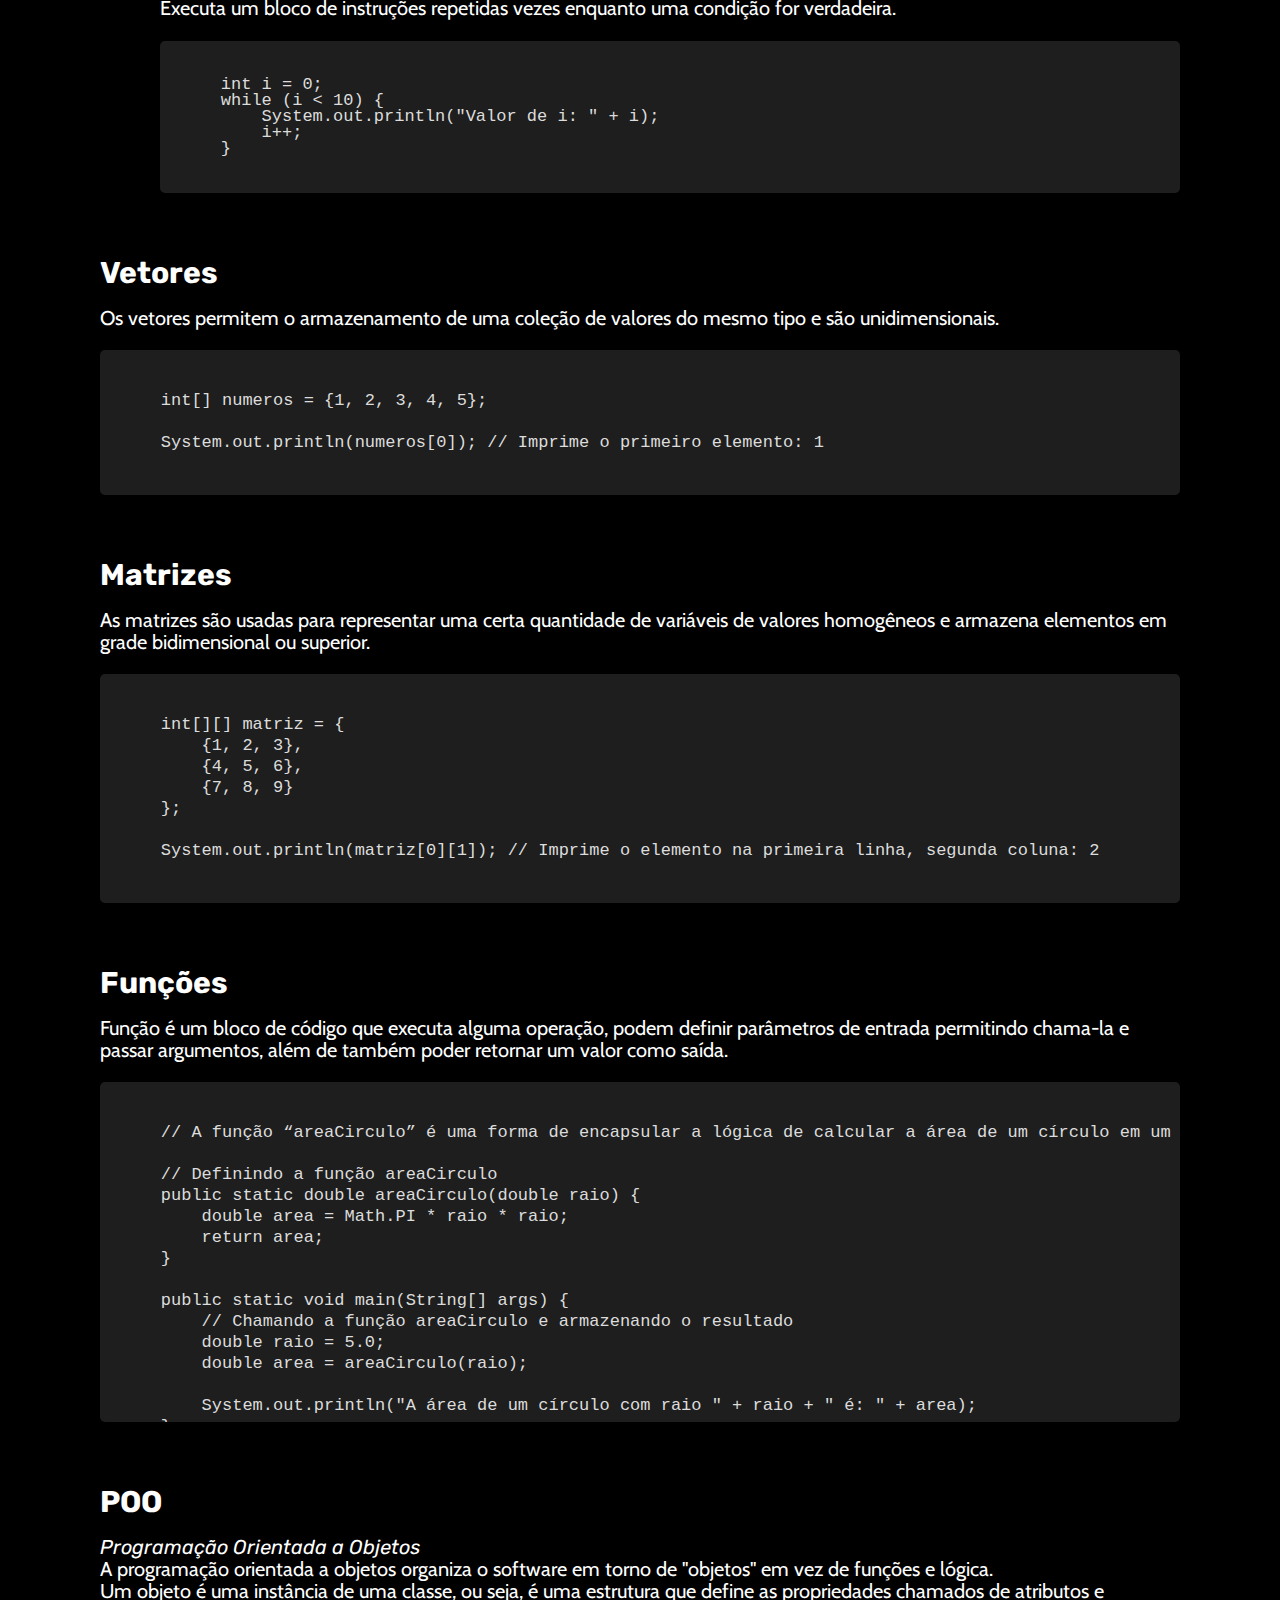
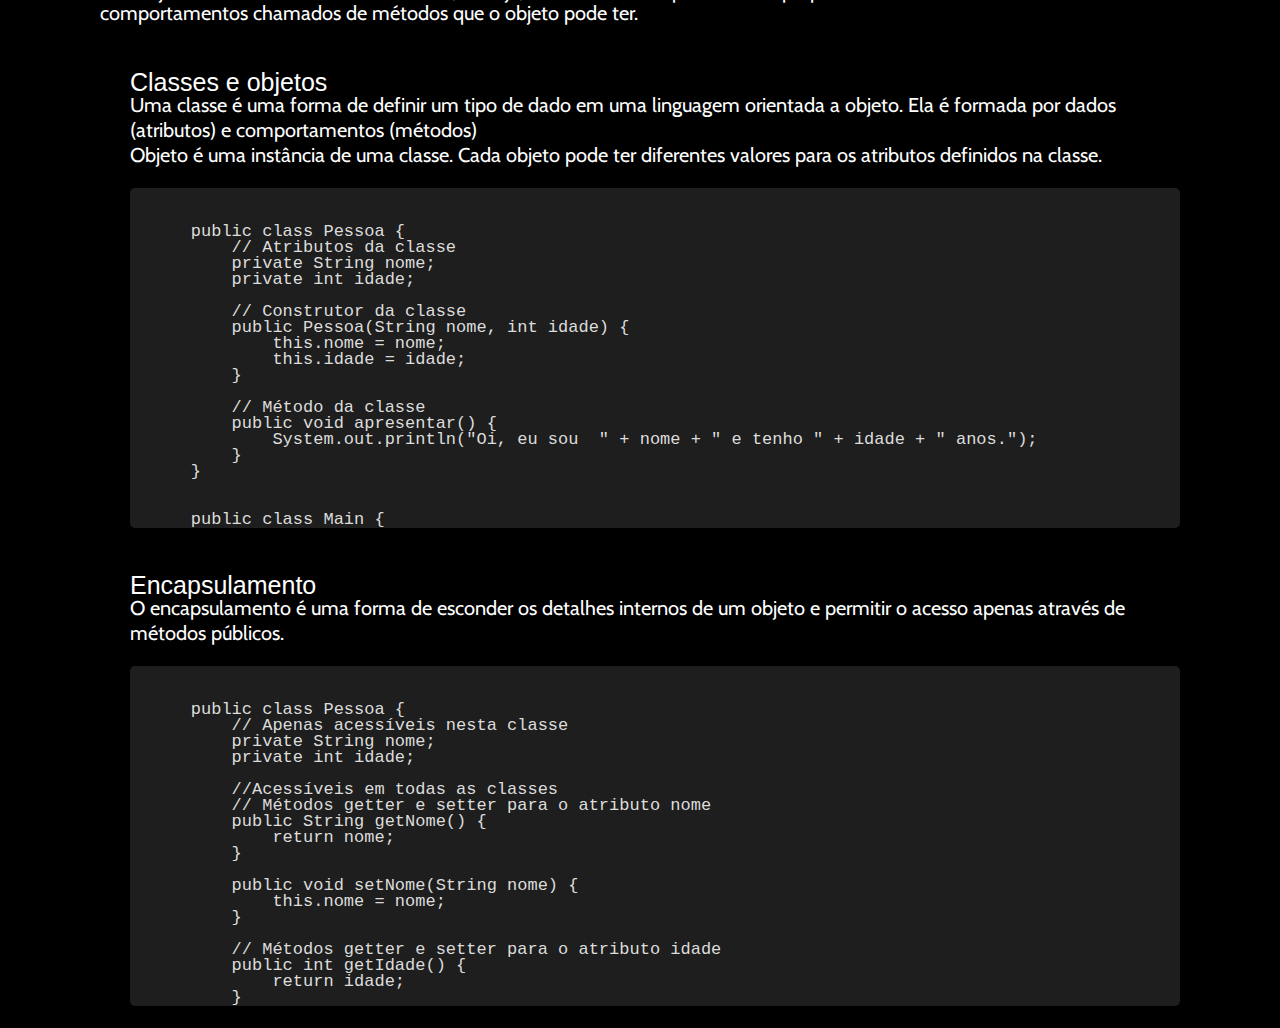
<file: faculdade/ling.html>
<!DOCTYPE html>
<html lang="pt-BR">
<head>
    <meta charset="UTF-8">
    <meta name="viewport" content="width=device-width, initial-scale=1.0">
    <title>Linguagem de Programação</title>
    <link rel="stylesheet" href="ling.css">
    <script src="ling.js" defer></script>
    <link href="https://fonts.googleapis.com/css2?family=Rubik:ital,wght@0,300..900;1,300..900&display=swap" rel="stylesheet">
    <link href="https://fonts.googleapis.com/css2?family=Cabin:ital,wght@0,400..700;1,400..700&family=Nanum+Gothic&display=swap" rel="stylesheet">
    <link href="https://fonts.googleapis.com/css2?family=Merriweather:ital,wght@0,300;0,400;0,700;0,900;1,300;1,400;1,700;1,900&display=swap" rel="stylesheet">
</head>
<body>
    <header>
        <span class="name">Linguagem de Programação</span>
        <div class="right-menu">
            <div class="H_home">
                <span class="home"><a href="facul.html" style="color: white; text-decoration-thickness: 1px;">home</a></span>
            </div>
            <div class="H_notes">
                <span class="notes"><a href="#anotation" style="color: white; text-decoration-thickness: 1px;">anotações</a></span>
            </div>
            <div class="H_exercice">
                <span class="exercicies"><a href="https://github.com/ZKNs1/ADS_LdP" target=”_blank” style="color: white; text-decoration-thickness: 1px;">GitHub</a></span>
            </div>
        </div>
    </header>

    <main>
        <div id="anotation" class="M_anotation">
            <div class="Anotation">
                <br><a><span class="anotation">Anotações</span></a></br>
                <br><a><span class="textLing">Durante este semestre aprendi muitos conceitos da programação e de lógica, além de ter aprendido a trabalhar com Java. Esta matéria foi desafiadora, muitos conteúdos novos para aprender e aplicar, principalmente na parte de programação orientada a objetos, mas me deu incentivo para entender e continuar na área.</span></a></br>
				<div class="Software">
                    <br><a><span class="tittleSoftware">Programação:</span></a></br>
                    <br><a><span class="textSoftware">A programação é feita utilizando a linguagem Java, junto do software Intellij.</span></a></br>
                    <br><a href="https://github.com/ZKNs1/ADS_LdP" target=”_blank”><span class="textGitHub">Clique aqui para acessar o repositório no GitHub</span></a></br>
                </div>
            </div>
               
		    <div class="Variables">
	            <br><a><span class="tittleVariables">Variáveis</span></a></br>
	            <br><a><span class="textVariables">Nós utilizamos as variáveis para armazenar dados de diversos tipos, como: String, int, boolean, char, float, double.</span></a></br>
                <div class="code-container1">
                    <pre><code>
    String nome = "Melina";
    int  idade = 18;
    boolean faculdade = true;
                    </code></pre>
                </div>
            </div>

	        <div class="Operators">
                <br><a><span class="tittleOperators">Operadores</span></a></br>
                <br><a><span class="textOperators">São usados para realizar operações com valores ou variáveis, eles permitem a manipulação de dados, execução de cálculos, e controle do fluxo de execução. </span></a></br>
                
                <div class="Text-Right">
                    <div class="Arithmetic">
                         <br><a><span class="tittleArithmetic">Operados Aritméticos</span></a></br>
                        <div class="Text-Right">
                            <br><a><span class="textArithmetic">São usados para realizar operações matemáticas básicas.</span></a></br>
                            <div class="code-container">
                                <pre><code>
    int a = 3 + 5; // Soma
    int b = 23 - 12; // Subtração;
    int c = 7 * 4 // Multiplicação;
    int d = 6 / 2 // Divisão;
    int f = 15 % 4;  // Resto;
                                </code></pre>
                            </div>
                        </div>
                    </div>

                    <div class="Comparison">
                        <br><a><span class="tittleComparison">Operados Comparação</span></a></br>
                        <div class="Text-Right">
                            <br><a><span class="textComparison">São usados para comparar dois valores e retornar um valor booleano.</span></a></br>
                            <div class="code-container">
                                <pre><code>
    a == b; // a igual a b
    a != b; // a diferente de b
    a > b; // a  maior que b
    a < b; // a menor que b
    a >= b; // a maior ou igual a b
    a <= b; // a menor ou igual a b
                                </code></pre>
                            </div>
                        </div>
                    </div>

                    <div class="Logic">
                        <br><a><span class="tittleLogic">Operados Lógica</span></a></br>
                        <div class="Text-Right">
                            <br><a><span class="textLogic">São usados para combinar expressões booleanas.</span></a></br>
                            <div class="code-container">
                                <pre><code>
    (a && b) // 'E' = a e b
    (a || b) // 'OU' = a ou b
    result = (a > b) && (a < c);  // Retorna true se ambos a > b e a < c forem true
    result = (a > b) || (a < c);  // Retorna true se pelo menos uma entre a > b ou a < c for true
    result = !(a > b);  // Retorna true se a > b for false
                                </code></pre>
                            </div>
                        </div>
                    </div>
                </div>
            </div>

            <div class="Decision">
                <br><a><span class="tittleDecision">Estrutura de decisão</span></a></br>
                <br><a><span class="textDecision">Utilizada para tomar decisões com base em condições.</span></a></br>

                <div class="Text-Right">
                    <div class="IfElse">
                        <br><a><span class="tittleIfElse">If/Else</span></a></br>
                        <div class="Text-Right">
                            <br><a><span class="textIfElse">O if e o else se complementam, de forma que se algo não acontecer (if) o programa deverá tomar outra atitude(else).</span></a></br>
                            <div class="code-container">
                                <pre><code>
    int a = 5;
    int b = 3;

    //Compara o valor de 'a' e de 'b'

    if(a>b){ //Caso 'a' seja maior que 'b'
        System.out.println("'a' é maior que 'b")
    }

    else{ //Caso 'b' for maior que 'a'
        System.out.println("'b' é maior que 'a'")
    }
                                </code></pre>
                            </div>
                        </div>
                    </div>

                    <div class="Switch">
                        <br><a><span class="tittleSwitch">Switch</span></a></br>
                        <div class="Text-Right">
                        <br><a><span class="textSwitch">O switch é utilizado para selecionar um bloco de código a ser executado dentre várias opções, com base no valor de uma expressão.</span></a></br>
                            <div class="code-container">
                                <pre><code>
    //O sistema deverá responder com o respectivo dia, neste caso deverá executar o caso 3 e dizer que é terça-feira.
    int day = 3;
  
    switch (day) {
        case 1:
            System.out.println("Domingo");
            break;
        case 2:
            System.out.println("Segunda-feira");
            break;
        case 3:
            System.out.println("Terça-feira");
            break;
        case 4:
            System.out.println("Quarta-feira");
            break;
        case 5:
            System.out.println("Quinta-feira");
            break;
        case 6:
            System.out.println("Sexta-feira");
            break;
        case 7:
            System.out.println("Sábado");
            break;
        default:
            System.out.println("Dia inválido");
            break;
    }
                                </code></pre>
                            </div>
                        </div>
                    </div>
                </div>
            </div>

            <div class="Repeat">
                <br><a><span class="tittleRepeat">Estruturas Repetição</span></a></br>
                <br><a><span class="textRepeat">São usados para realizar a mesma operação diversas vezes. </span></a></br>
                
                <div class="TextRight">
                    <div class="For">
                        <br><a><span class="tittleFor">For</span></a></br>
                        <div class="Text-Right">
                            <br><a><span class="textFor">Repete um pedaço do código por um número específico de vezes. O “for” inicializa a variável i, depois verifica se seu valor é menor que outro, e incrementa i a cada repetição, o loop encerra quando o valor de i passar o valor específicado.</span></a></br>
                            <div class="code-container">
                                <pre><code>
    for (int i = 0; i < 10; i++) {
        System.out.println("Valor de i: " + i);
    }
                                </code></pre>
                            </div>
                        </div>
                    </div>

                    <div class="While">
                        <br><a><span class="tittleWhile">While</span></a></br>
                        <div class="Text-Right">
                            <br><a><span class="textWhile">Executa um bloco de instruções repetidas vezes enquanto uma condição for verdadeira.</span></a></br>
                            <div class="code-container">
                                <pre><code>
    int i = 0;
    while (i < 10) {
        System.out.println("Valor de i: " + i);
        i++;
    }
                                </code></pre>
                            </div>
                        </div>
                    </div>
                </div>
            </div>

            <div class="Vector">
                <br><a><span class="tittleVector">Vetores</span></a></br>
                <br><a><span class="textVector">Os vetores permitem o armazenamento de uma coleção de valores do mesmo tipo e são unidimensionais.</span></a></br>
                <div class="code-container">
                    <pre><code>
    int[] numeros = {1, 2, 3, 4, 5};

    System.out.println(numeros[0]); // Imprime o primeiro elemento: 1
                    </code></pre>
                </div>
            </div>

            <div class="Headquarters">
                <br><a><span class="tittleHeadquarters">Matrizes</span></a></br>
                <br><a><span class="textHeadquarters"> As matrizes são usadas para representar uma certa quantidade de variáveis de valores homogêneos e armazena elementos em grade bidimensional ou superior.</span></a></br>
                <div class="code-container">
                    <pre><code>
    int[][] matriz = {
        {1, 2, 3},
        {4, 5, 6},
        {7, 8, 9}
    };

    System.out.println(matriz[0][1]); // Imprime o elemento na primeira linha, segunda coluna: 2
                    </pre></code>
                </div>
            </div>

            <div class="Function">
                <br><a><span class="tittleFunction">Funções</span></a></br>
                <br><a><span class="textFunction">Função é um bloco de código que executa alguma operação, podem definir parâmetros de entrada permitindo chama-la e passar argumentos, além de também poder retornar um valor como saída. </span></a></br>
                <div class="code-container">
                    <pre><code>
    // A função “areaCirculo” é uma forma de encapsular a lógica de calcular a área de um círculo em um único bloco de código reutilizável.
 
    // Definindo a função areaCirculo
    public static double areaCirculo(double raio) {
        double area = Math.PI * raio * raio;
        return area;
    }

    public static void main(String[] args) {
        // Chamando a função areaCirculo e armazenando o resultado
        double raio = 5.0;
        double area = areaCirculo(raio);

        System.out.println("A área de um círculo com raio " + raio + " é: " + area);
    }
                    </code></pre>
                </div>
            </div>
    
            <div class="POO">
                <br><a><span class="tittlePOO">POO</span></a></br>
                <br><a><span class="acronymPOO">Programação Orientada a Objetos</span></a>
                <br><a><span class="textPOO">A programação orientada a objetos organiza o software em torno de "objetos" em vez de funções e lógica.<br>Um objeto é uma instância de uma classe, ou seja, é uma estrutura que define as propriedades chamados de atributos e comportamentos chamados de métodos que o objeto pode ter.</span></a></br>
            
                <div class="TextRight">
                    <div class="Class">
                        <br><a><span class="tittleClass">Classes e objetos</span></a>
                        <br><a><span class="textClass">Uma classe é uma forma de definir um tipo de dado em uma linguagem orientada a objeto. Ela é formada por dados (atributos) e comportamentos (métodos)</span></a>
                        <br><a><span class="textObject">Objeto é uma instância de uma classe. Cada objeto pode ter diferentes valores para os atributos definidos na classe.</span></a>
                        <div class="code-container">
                            <pre><code>
    public class Pessoa {
        // Atributos da classe
        private String nome;
        private int idade;
    
        // Construtor da classe
        public Pessoa(String nome, int idade) {
            this.nome = nome;
            this.idade = idade;
        }
    
        // Método da classe
        public void apresentar() {
            System.out.println("Oi, eu sou  " + nome + " e tenho " + idade + " anos.");
        }
    }


    public class Main {
        public static void main(String[] args) {
            // Criação de um objeto da classe Pessoa
            Pessoa pessoa = new Pessoa("João", 25);
            // Chamada do método apresentar do objeto pessoa
            pessoa.apresentar(); // Imprime: Oi, eu sou João e tenho 25 anos.
        }
    }
                            </code></pre>
                        </div>
                    </div>

                    <div class="Encapsulation">
                        <br><a><span class="tittleEncapsulation">Encapsulamento</span></a>
                        <br><a><span class="textEncapsulation">O encapsulamento é uma forma de esconder os detalhes internos de um objeto e permitir o acesso apenas através de métodos públicos.</span></a>
                        <div class="code-container">
                            <pre><code>
    public class Pessoa {
        // Apenas acessíveis nesta classe
        private String nome;
        private int idade;
    
        //Acessíveis em todas as classes
        // Métodos getter e setter para o atributo nome
        public String getNome() {
            return nome;
        }
    
        public void setNome(String nome) {
            this.nome = nome;
        }
    
        // Métodos getter e setter para o atributo idade
        public int getIdade() {
            return idade;
        }
    
        public void setIdade(int idade) {
            this.idade = idade;
        }
    }
                            </code></pre>
                        </div>
                    </div>
                </div>
            </div>
        </div>
    </main>

    <footer id="footer">
        <div class="F_left">
            <span class="F_name">Melina Nogueira    2024 ©</span>
        </div>
        <div class="F_right">
            <span class="git"><a href="https://github.com/ZKNs1" target=”_blank”>
                <img src="github.png" style="width:40px; height:40px;" alt="GitHub">
            </a></span>

            <span class="linkedin"><a href="https://www.linkedin.com/in/seu-perfil-linkedin">
                <img src="linkedin.png" style="width:40px; height:40px;" alt="LinkedIn">
            </a></span>
        </div>
    </footer>
</body>
</html>
</file>
<file: style.css>
html, body {
    margin: 0;
    padding: 0;
    min-height: 100vh;
    background: rgb(0, 0, 0);
    box-sizing: border-box;
}

/*HEADER*/
header {
    width: calc(100% - 400px); /* Ajuste a largura para considerar as margens maiores */
    height: 70px;
    position: fixed;
    top: 0;
    left: 200px; /* Aumente a margem esquerda */
    display: flex;
    align-items: center;
    justify-content: space-between;
    color: white;
    font-size: 20px;
    font-family: "IBM Plex Mono", monospace;
    z-index: 1000;
    background: transparent;
    border-bottom: 1px solid white;
    background: rgb(0, 0, 0);
}

header .right-menu {
    display: flex;
    align-items: center;
}

header .right-menu span {
    margin-left: 20px;
    white-space: nowrap;
    color: white;
}

.name {
    font-family: "IBM Plex Mono", monospace;
    font-weight: 700;
    font-size: 35px;
    color: white;
}

/*MAIN*/
main {
    padding-top: 90px; /* Adiciona espaço suficiente para o header */
    flex: 1;
    width: calc(100% - 400px); /* Ajuste a largura para considerar as margens maiores */
    margin: 0 auto; /* Centraliza o conteúdo horizontalmente */
    background: rgb(0, 0, 0);
    min-height: 100vh;
    display: flex;
    flex-direction: column;
}

.welcome, .projetos {
    font-family: "Kanit", sans-serif;
    font-size: 50px;
    color: white;
}

.textWelcome {
    font-family: "Inconsolata", monospace;
    font-size: 20px;
    color: white;
    text-align: justify;
}

.M_anotacoes {
    padding-top: 10px;
    display: flex;
    flex-wrap: wrap;
    justify-content: center;
    gap: 20px;
}

@media (max-width: 768px) {
    body {
        font-size: 14px;
    }

    .name {
        font-size: 25px;
    }
}

@media (min-width: 768px) {
    .M_anotacoes {
        flex-direction: row;
        flex-wrap: wrap;
        justify-content: center;
    }
}

.anotacoes {
    font-family: "Kanit", sans-serif;
    font-size: 50px;
    text-align: left;
    grid-column: 1 / -1;
    margin-top: 35px;
    color: white;
}

.automacao, .desenvolvimento, .banco, .linguagem, .ciencia, .tittleTecnico, .tittleFaculdade, .tittleEstagio{
    font-family: "Roboto Condensed", sans-serif;
    font-size: 25px; 
    text-align: center;
    color: white;
}



.A_automacao, .A_desenvolvimento, .A_banco, .A_linguagem, .A_ciencia{
    line-height: 20px;
    border-radius: 5px;
    border: 1px solid white;
    padding: 10px;
    width: 300px;
    text-align: center;
    margin: 10px;
    line-height: 30px;
}


.projetos {
    margin-top: 10px; /* Mantenha a margem superior existente */
    margin-bottom: 30px; /* Adicione uma margem inferior menor */
}

.Box {
    margin-top: 5px;
    margin-bottom: 50px;
    line-height: 30px;
    border-radius: 5px;
    border: 1px solid white;
    width: 250px;
    text-align: center;
}

/* Formação */
.formacao {
    padding-top: 20px;
    display: flex;
    flex-direction: column;
    align-items: center;
}

.tittleFormacao {
    font-family: "Kanit", sans-serif;
    font-size: 50px;
    color: white;
    margin-bottom: 20px;
}

.timeline {
    display: flex;
    flex-direction: row;
    justify-content: center;
    align-items: center;
    gap: 20px;
    position: relative;
    width: 100%;
}

.timeline::before {
    content: "";
    position: absolute;
    top: 50%;
    left: 0;
    right: 0;
    height: 4px;
    background-color: rgba(255, 255, 255, 0.5);
    z-index: -1;
}

.event {
    background-color: rgba(255, 255, 255, 0.1);
    border-radius: 10px;
    padding: 20px;
    text-align: center;
    min-width: 200px;
    position: relative;
}

.event:first-child::before,
.event:last-child::before {
    display: none;
}

.tittleTecnico, .tittleFaculdade, .tittleEstagio {
    font-size: 25px;
    font-weight: bold;
    margin-bottom: 10px;
    color: white;
}

.textTecnico, .textFaculdade, .textEstagio {
    font-size: 18px;
    color: white;
}

.timeline .event {
    flex: 1;
    height: 150px; /* Ajuste para garantir que todos os eventos tenham a mesma altura */
    display: flex;
    flex-direction: column;
    justify-content: center;
    align-items: center;
}

/*Footer*/
#footer {
    width: calc(100% - 400px); /* Ajuste a largura para considerar as margens maiores */
    height: 20px;
    display: flex;
    align-content: center;
    justify-content: space-between;
    color: white;
    font-size: 20px;
    font-family: "IBM Plex Mono", monospace;
    z-index: 1000;
    background: rgb(0, 0, 0);
    border-top: 1px solid white;
    margin-top: 50px;
    padding: 0 200px; /* Aumente o padding para refletir as margens maiores */
    opacity: 0;
    transition: 0.3s ease;
    padding-top:25px;
}

body.no-scroll {
    margin-bottom: 20px;
}

footer .F_left, .F_right {
    display: flex;
    align-items: center;
}

footer .F_right a {
    margin-left: 20px;
    white-space: nowrap;
    color: white;
}

.F_name {
    font-family: "IBM Plex Mono", monospace;
    font-size: 17px;
    font-weight: 700;
    font-size: 17px;
    padding-bottom: 5px;
}

/* Animações, etc */
header .right-menu:hover {
    color: aqua;
    text-decoration: underline;
    text-decoration-thickness: 1px;
}
</file>
<file: faculdade/Calculator/style.css>
body{
    margin: 0;
    padding: 0;
    display: flex;
    align-items: center;
    justify-content: center;
    height: 100vh;
    background: rgb(2,0,36);
background: linear-gradient(90deg, rgba(2,0,36,1) 0%, rgba(9,9,121,1) 35%, rgba(0,212,255,1) 83%);
}
.calculator {
    border: 3px;
    border-radius: 30px;
    padding: 50px;
    background-color: #00488A;
    box-shadow: rgba(240, 46, 170, 0.4) 10px 5px, rgba(240, 46, 170, 0.3) 15px 10px, rgba(240, 46, 170, 0.2) 20px 15px, rgba(240, 46, 170, 0.1) 25px 20px, rgba(240, 46, 170, 0.05) 30px 25px;
}

.display {
    width: 250px;
    margin-bottom: 10px;
    padding: 15px;
    font-size: 20px;
    border-radius: 10px;
    border: 3px solid #01b3ff;
}   

.buttons {
    margin-top: 20px;
    padding: 5px;
    display: grid;
    grid-template-columns: repeat(4, 1fr);
    gap: 15px;
}

button {
    padding: 12px;
    font-size: 20px;
    font-weight: bold;
    background-color: #0DF5E7;
    border: none;
    cursor: pointer;
    border-radius: 10px;
}

.bt1 {
    background-color: #6E96E3;
}

.bt2 {
    background-color: #67549D;
}

.bt3 {
    background-color: #5288EF;
}
</file>
<file: faculdade/Dom ex/style.css>
body {
    font-family: Arial, Helvetica, sans-serif;
    background-color: #ddd;
}

.container {
    max-width: 800px;
    margin: 0 auto;
    padding: 20px;
}

h1 {
    text-align: center;
}

form {
    margin-bottom: 20px;
}

label {
    display: block;
    margin-bottom: 5px;
}

input[type="text"] {
    width: 100%;
    padding: 8px;
    margin-bottom: 10px;
    border: 1px solid #ccc;
    border-radius: 4px;
    box-sizing: border-box;
}

button {
    padding: 10px 20px;
    background-color: #4CAF50;
    color: white;
    border: none;
    border-radius: 4px;
    box-sizing: border-box;
    cursor: pointer;
}

button:hover {
    background-color: #45be49;
}

table {
    width: 100%;
    border-collapse: collapse;
}

th, td {
    padding: 8px;
    border-bottom: 1px solid #000;
}

th {
    background-color: #f2f2f2;
    text-align: left;
}

tr:nth-child(even) {
    background-color: #c9c6c6;
    text-align: left;
}
</file>
<file: faculdade/banco.css>
/* FONT */
.Anotation, .Software, .exercicie {
    font-family: 'Kanit', sans-serif;
    font-size: 50px;
    color: white;
}

.tittleDataModeling, .tittleCommand {
    font-family: 'Rubik', sans-serif;
    font-weight: 700;
    color: white;
    font-size: 30px;
}

.tittleData, .tittleBusinessModeling, .tittleConceptualModel, .tittleEX1, .tittleEX2, .tittleDiagramER {
    font-family: 'Rubik', sans-serif;
    color: white;
    font-size: 25px;
    font-weight: 700;
    font-style: italic;
}

.textGitHub, .textBan, .textSoftware, .textDiagramER {
    font-family: 'Cabin', sans-serif;
    font-size: 20px;
    color: white;
}

.tittleStructuredData, .tittleUnstructuredData, .tittleSemiStructuredData, .tittleBusinessModeling, .tittleConceptualModel, .tittleDQL, .tittleDDL, .tittleDML, .tittleCrossJoin, .tittleComponents, .tittleDiagramEx {
    font-family: 'Mukta', sans-serif;
    font-size: 25px;
    color: white;
}

.textStructuredData, .textUnstructuredData, .textSemiStructuredData, .textBusinessModeling, .textConceptualModel, .textComponents, .textDiagramEx {
    font-family: 'Cabin', sans-serif;
    font-size: 20px;
    color: white;
}

.name {
    font-family: 'IBM Plex Mono', monospace;
    font-weight: 700;
    font-size: 35px;
    color: white;
}

/* BODY */
html, body {
    margin: 0;
    padding: 0;
    min-height: 100vh;
    background: rgb(0, 0, 0);
    box-sizing: border-box;
}

/* HEADER */
header {
    width: calc(100% - 200px);
    height: 70px;
    position: fixed;
    top: 0;
    left: 100px;
    display: flex;
    align-items: center;
    justify-content: space-between;
    color: white;
    font-size: 20px;
    font-family: 'IBM Plex Mono', monospace;
    z-index: 1000;
    background: black;
    border-bottom: 1px solid rgb(255, 255, 255);
}

header .right-menu {
    display: flex;
    align-items: center;
    color: white;
}

header .right-menu span {
    margin-left: 20px;
    white-space: nowrap;
    text-decoration: underline;
    text-decoration-thickness: 1px;
    color: white;
}

/* MAIN */
main {
    padding-top: 75px;
    flex: 1;
    width: calc(100% - 200px);
    margin-left: 100px;
    background: rgb(0, 0, 0);
    min-height: 100vh;
    display: flex;
    flex-direction: column;
}

/* Another color for text */
g {
    color: rgb(6, 214, 75);
}

/* Text Config */
.Anotation, .Data {
    line-height: 20px;
}

.Data, .Exercicie{
    margin-top: 30px;
}

.Command {
    margin-top: 20px;
    line-height: 30px;
}

.DataModeling, .Software, .DiagramER {
    margin-top: 35px;
    line-height: 15px;
}

.StructuredData, .UnstructuredData, .SemiStructuredData, .Components {
    margin-left: 30px;
}

.BusinessModeling, .ConceptualModel {
    margin-top: 15px;
    margin-left: 30px;
    line-height: 20px;
}

.textComponents{
    line-height: 20px;
    margin-top: 5px;
}

.tittleComponents, .tittleDiagramEx{
    line-height: 20px;
    margin-top: 15px;
}

.DDL, .DQL, .DML, .CrossJoin{
    margin-top: 15px;
}

.M_exercicie{
    margin-top:30px;
}

.EX1, .EX2{
    margin-top:10px;
}

.TextRight {
    margin-left: 30px;
}

/* Code Container */
.code-container {
    background-color: #1e1e1e;
    border-radius: 5px;
    padding: 20px;
    overflow-x: auto;
    overflow-y: auto;
    max-height: 300px;
    margin-top: 15px;
    scrollbar-width: thin;
    scrollbar-color: #555 #2e2e2e;
}

pre {
    margin: 0;
}

code {
    font-size: 17px;
    font-family: 'Courier New', Courier, monospace;
    color: #dcdcdc;
}

/* Footer */
#footer {
    width: calc(100% - 200px);
    height: 20px;
    display: flex;
    align-content: center;
    justify-content: space-between;
    color: white;
    font-size: 20px;
    font-family: 'IBM Plex Mono', monospace;
    z-index: 1000;
    background: rgb(0, 0, 0);
    border-top: 1px solid white;
    margin-top: 30px;
    padding: 0 100px;
    opacity: 0;
    transition: 0.3s ease;
    padding-top: 25px;
}

body.no-scroll {
    margin-bottom: 20px;
}

footer .F_left, .F_right {
    display: flex;
    align-items: center;
}

footer .F_right a {
    margin-left: 20px;
    white-space: nowrap;
    color: white;
}

.F_name {
    font-family: 'IBM Plex Mono', monospace;
    font-size: 17px;
    font-weight: 700;
    font-size: 17px;
    padding-bottom: 5px;
}

/* Toggle List */
.commandDDL, .commandDML, .commandDQL {
    background-color: #242424;
    color: #515050;
    cursor: pointer;
    padding: 18px;
    width: 100%;
    border: 1px solid #ddd;
    text-align: left;
    outline: none;
    font-size: 20px;
    border-radius: 8px;
    transition: background-color 0.3s, box-shadow 0.3s;
    box-shadow: 0 2px 4px rgba(0, 0, 0, 0.1);
    font-family: 'Inconsolata', monospace;
    margin-top: 15px;
}

.active, .commandDDL:hover, .commandDML:hover, .commandDQL:hover {
    background-color: #e2e6ea;
    box-shadow: 0 4px 8px rgba(0, 0, 0, 0.2);
}

.contentDDL, .contentDML, .contentDQL {
    padding: 0 18px;
    overflow: hidden;
    background-color: #1e1e1e;
    border: 1px solid #ddd;
    border-radius: 0 0 8px 8px;
    margin-top: -10px;
    box-shadow: 0 2px 4px rgba(0, 0, 0, 0.1);
    transition: max-height 0.3s ease-in-out, padding 0.3s ease-in-out;
    max-height: 0;
    color: #e2e6ea;
    font-family: 'Merriweather', serif;
    font-weight: 10px;
}

.contentDDL.show, .contentDML.show, .contentDQL.show {
    padding: 18px;
    max-height: 500px;
}

ul {
    margin: 0;
    padding: 0;
}

li {
    padding: 5px 0;
    margin-left: 15px;
}

.image-container{
    display: flex;
    flex-direction: row;
    align-items: flex-start;
    margin-top: 20px;
}

.image-container .textDiagramEx {
    background-color: #1e1e1e;
    color: #dcdcdc;
    font-family: "Courier New", Courier, monospace;
    flex: 2; /* Ajustar conforme necessário */
    overflow-y: auto;
    height: 241px;
    min-width: 200px;
    font-size: 15px;
}

@media only screen and (max-width: 768px) {
    header {
        font-size: 16px;
    }
    .name {
        font-size: 25px;
    }
}

@media only screen and (max-width: 480px) {
    header {
        font-size: 14px;
    }
    .name {
        font-size: 20px;
    }

}
</file>
<file: faculdade/ciencia.css>
/*FONT*/
.Anotation, .Software {
    font-family: "Kanit", sans-serif;
    font-size: 50px;
    color: white;
}

/*Tittle of contents*/
.tittleSample, .tittleCentralTendencies, .tittleDispersionMeasures, .Command{
    font-family: "Rubik", sans-serif;
    font-weight: 700;
    font-style: normal;
    color: white;
    font-size: 30px;
    
}

/*Tittle of topics*/
.tittleDF, .tittleRandomSample, .tittleSistematicSample, .tittleStratifiedSampling, .tittleMode, .tittleMedian, .tittleMean, .tittleAmplitude, .tittleVariance{
    font-family: "Rubik", sans-serif;
    color: white;
    font-size: 25px;
    font-weight: 700;
    font-style: italic;
}

/*Text of topics*/
.textRandomSample, .textSistematicSample, .textStratifiedSampling, .textMode, .textMedian, .textMean, .textAmplitude, .textVariance, .textCie, .textSoftware, .textColab{
    font-family: "Cabin", sans-serif;
    font-size: 20px;
    color: white;
}

/*Tittle of subtopics*/
.tittleModal, .tittleBimodal, .tittlePolimodal, .tittleAmodal, .tittleExercicieMode, .tittleExercicieDF{
    font-family: "Mukta", sans-serif;
    font-size: 25px;
    color: white;
}

.tittleOdd, .tittleEven, .tittleEmptyValue{
    font-family: "Mukta", sans-serif;
    font-size: 25px;
    color: white;
}

.tittlePercentil, .tittleQuantil, .tittleExercicie{
    font-family: "Mukta", sans-serif;
    font-size: 25px;
    color: white;
}

.textPercentil, .textQuantil, .textExercicie{
    font-family: "Cabin", sans-serif;
    font-size: 20px;
    color: white;
}

.name {
    font-family: "IBM Plex Mono", monospace;
    font-weight: 700;
    font-size: 35px;
    color: white;
}

/*BODY*/
html, body {
    margin: 0;
    padding: 0;
    min-height: 100vh;
    background: rgb(0, 0, 0);
    box-sizing: border-box;
}

/*HEADER*/

header {
    width: calc(100% - 200px);
    height: 70px;
    position: fixed;
    top: 0;
    left: 100px;
    display: flex;
    align-items: center;
    justify-content: space-between;
    color: white;
    font-size: 20px;
    font-family: "IBM Plex Mono", monospace;
    z-index: 1000;
    background: black;
    border-bottom: 1px solid rgb(255, 255, 255);
}

header .right-menu {
    display: flex;
    align-items: center;
    color: white;
}

header .right-menu span {
    margin-left: 20px;
    white-space: nowrap;
    text-decoration: underline;
    text-decoration-thickness: 1px;
    color: white;
}

/*MAIN*/

main {
    padding-top: 75px;
    flex: 1;
    width: calc(100% - 200px);
    margin-left: 100px;
    background: rgb(0, 0, 0);
    min-height: 100vh;
    display: flex;
    flex-direction: column;
}

/*Another color for text*/
g{
    color: rgb(6, 214, 75);
}

/*Text Config*/
.Anotation{
    line-height: 20px;
}

.Command{
    margin-top: 20px;
    line-height: 30px; 
}


.Sample, .CentralTendencies, .DispersionMeasures, .Software{
    margin-top: 35px;
    line-height: 15px;
}

.RandomSample, .SistematicSample, .StratifiedSampling, .Mode, .Median, .Mean, .Amplitude, .Variance{
    margin-top: 30px;
    margin-left: 30px;
}

.Modal, .Bimodal, .Polimodal, .Amodal, .ExercicieMode, .ExercicieDF, .Odd, .Even, .EmptyValue, .Percentil, .Quantil, .Exercicie{
    margin-top: 15px;
    line-height: 18px;
}

.TextRight{
    margin-left:30px;
}

/*Code Container*/
.code-container {
    background-color: #1e1e1e;
    border-radius: 5px;
    padding: 20px;
    overflow-x: auto;
    overflow-y: auto;
    max-height: 300px;
    margin-top: 15px;
    scrollbar-width: thin;
    scrollbar-color: #555 #2e2e2e; 
}

pre {
    margin: 0;
}

code {
    font-size: 17px;
    font-family: "Courier New", Courier, monospace;
    color: #dcdcdc;
}

/* Footer */
#footer {
    width: calc(100% - 200px);
    height: 20px;
    display: flex;
    align-content: center;
    justify-content: space-between;
    color: white;
    font-size: 20px;
    font-family: "IBM Plex Mono", monospace;
    z-index: 1000;
    background: rgb(0, 0, 0);
    border-top: 1px solid white;
    margin-top: 30px;
    padding: 0 100px;
    opacity: 0;
    transition: 0.3s ease;
    padding-top: 25px;
}

body.no-scroll {
    margin-bottom: 20px;
}

footer .F_left, .F_right {
    display: flex;
    align-items: center;
}

footer .F_right a {
    margin-left: 20px;
    white-space: nowrap;
    color: white;
}

.F_name {
    font-family: "IBM Plex Mono", monospace;
    font-size: 17px;
    font-weight: 700;
    font-size: 17px;
    padding-bottom: 5px;
}

/* Toggle List */
.commandPD, .commandNP, .commandMT, .commandDF {
    background-color: #242424;
    color: #515050;
    cursor: pointer;
    padding: 18px;
    width: 100%;
    border: 1px solid #ddd;
    text-align: left;
    outline: none;
    font-size: 20px;
    border-radius: 8px;
    transition: background-color 0.3s, box-shadow 0.3s;
    box-shadow: 0 2px 4px rgba(0, 0, 0, 0.1);
    font-family: "Inconsolata", monospace;
    margin-top:15px;
}

.active,.commandPD:hover, .commandNP:hover, .commandMT:hover, .commandDF:hover{
    background-color: #e2e6ea;
    box-shadow: 0 4px 8px rgba(0, 0, 0, 0.2);
}

.contentPD, .contentNP, .contentMT, .contentDF{
    padding: 0 18px;
    overflow: hidden;
    background-color: #1e1e1e;
    border: 1px solid #ddd;
    border-radius: 0 0 8px 8px;
    margin-top: -10px;
    box-shadow: 0 2px 4px rgba(0, 0, 0, 0.1);
    transition: max-height 0.3s ease-in-out, padding 0.3s ease-in-out;
    max-height: 0;
    color:#e2e6ea;
    font-family: "Merriweather", serif;
    font-weight: 10px;
}

.contentPD.show, .contentNP.show, .contentMT.show, .contentDF.show{
    padding: 18px;
    max-height: 500px;
}

ul {
    margin: 0;
    padding: 0;
}

li {
    padding: 5px 0;
    margin-left:15px;
}

@media only screen and (max-width: 768px) {
    header {
        font-size: 16px;
    }
    .name {
        font-size: 25px;
    }
}

@media only screen and (max-width: 480px) {
    header {
        font-size: 14px;
    }
    .name {
        font-size: 20px;
    }

}
</file>
<file: faculdade/devWeb.css>
/*FONT*/
.anotation, .exercicie {
    font-family: 'Kanit', sans-serif;
    font-size: 50px;
    color: white;
} 

.textGitHub, .textSoftware, .textHTML, .textCSS, .textJS, .textDev, .textExercicie, .textSoftware, .textSemanticTag, .textDOM, .descEX1, .descEX2{
    font-family: "Cabin", sans-serif;
    font-size: 20px;
    color: white;
}

.tittleHTML, .tittleCSS, .tittleJS, .tittleSemanticTag, .tittleSoftware, .tittleDOM, .tittleTag{
    font-family: "Rubik", sans-serif;
    font-weight: 700;
    font-style: normal;
    color: white;
    font-size: 30px;
    
}

.acronymHTML, .acronymCSS, .acronymDOM{
    font-family: "Rubik", sans-serif;
    color: white;
    font-size: 20px;
    font-style: italic;
}

.name {
    font-family: "IBM Plex Mono", monospace;
    font-weight: 700;
    font-size: 35px;
    color: white;
}

.anotation, .exercicie {
    font-family: "Kanit", sans-serif;
    font-size: 50px;
    color: white;
}


/*BODY*/
html, body {
    margin: 0;
    padding: 0;
    min-height: 100vh;
    background: rgb(0, 0, 0);
    box-sizing: border-box;
}

/*HEADER*/

header {
    width: calc(100% - 200px);
    height: 70px;
    position: fixed;
    top: 0;
    left: 100px;
    display: flex;
    align-items: center;
    justify-content: space-between;
    color: white;
    font-size: 20px;
    font-family: "IBM Plex Mono", monospace;
    z-index: 1000;
    background: black;
    border-bottom: 1px solid rgb(255, 255, 255);
}

header .right-menu {
    display: flex;
    align-items: center;
    color: white;
}

header .right-menu span {
    margin-left: 20px;
    white-space: nowrap;
    text-decoration: underline;
    text-decoration-thickness: 1px;
    color: white;
}

/*MAIN*/

main {
    padding-top: 75px;
    flex: 1;
    width: calc(100% - 200px);
    margin-left: 100px;
    background: rgb(0, 0, 0);
    min-height: 100vh;
    display: flex;
    flex-direction: column;
}

/*Another color for text*/
g{
    color: rgb(6, 214, 75);
}

/*Text config*/

.anotation {
    line-height: 20px;
}

.M_exercicie{
    margin-top: 50px;
}

.Software{
    margin-top: 35px;
    line-height: 15px;
}


.textDev{
    line-height: 18px;
}


.HTML{
    margin-top: 50px;
    line-height: 15px;
}

.textHTML, .textCSS, .textJS, .textSemanticTag, .textDOM{
    line-height: 20px;
}


.CSS, .JS, .SemanticTag, .DOM{
    margin-top: 35px;
    line-height: 15px; 
}


.Arduino {
    font-weight: 20px;
    margin-top: 20px;
}

.tittleEX1, .tittleEX2{
    font-family: "Inconsolata", monospace;
    font-size: 30px;
    color: white;
    margin-top: 50px;
    line-height: 10px;
}

.EX1{
    margin-top: 20px;
}

.EX2{
    margin-top:50px;
}

/* Footer */
#footer {
    width: calc(100% - 200px);
    height: 20px;
    display: flex;
    align-content: center;
    justify-content: space-between;
    color: white;
    font-size: 20px;
    font-family: "IBM Plex Mono", monospace;
    z-index: 1000;
    background: rgb(0, 0, 0);
    border-top: 1px solid white;
    margin-top: 30px;
    padding: 0 100px;
    opacity: 0;
    transition: 0.3s ease;
    padding-top: 25px;
}

body.no-scroll {
    margin-bottom: 20px;
}

footer .F_left, .F_right {
    display: flex;
    align-items: center;
}

footer .F_right a {
    margin-left: 20px;
    white-space: nowrap;
    color: white;
}

.F_name {
    font-family: "IBM Plex Mono", monospace;
    font-size: 17px;
    font-weight: 700;
    font-size: 17px;
    padding-bottom: 5px;
}

.TextRight {
    margin-left: 30px;
}

/* Toggle List */
.tagHTML {
    background-color: #242424;
    color: #515050;
    cursor: pointer;
    padding: 18px;
    width: 100%;
    border: 1px solid #ddd;
    text-align: left;
    outline: none;
    font-size: 20px;
    border-radius: 8px;
    transition: background-color 0.3s, box-shadow 0.3s;
    box-shadow: 0 2px 4px rgba(0, 0, 0, 0.1);
    font-family: 'Inconsolata', monospace;
    margin-top: 15px;
}

.active, .tagHTML:hover{
    background-color: #e2e6ea;
    box-shadow: 0 4px 8px rgba(0, 0, 0, 0.2);
}

.contentHTML {
    padding: 0 18px;
    overflow: hidden;
    background-color: #1e1e1e;
    border: 1px solid #ddd;
    border-radius: 0 0 8px 8px;
    margin-top: -10px; 
    box-shadow: 0 2px 4px rgba(0, 0, 0, 0.1);
    transition: max-height 0.3s ease-in-out, padding 0.3s ease-in-out;
    max-height: 0;
    color:#e2e6ea;
    font-family: "Merriweather", serif;
}

.contentHTML.show{
    padding: 18px;
    max-height: 500px;
}

ul {
    margin: 0;
    padding: 0;
}

li {
    padding: 5px 0;
    margin-left:15px;
}

/* Code Container */
.code-container {
    background-color: #1e1e1e;
    border-radius: 5px;
    padding: 20px;
    overflow-x: auto;
    overflow-y: auto;
    max-height: 300px;
    margin-top: 20px;
    scrollbar-width: thin;
    scrollbar-color: #555 #2e2e2e;
}

pre {
    margin: 0;
}

code {
    font-size: 17px;
    font-family: "Courier New", Courier, monospace;
    color: #dcdcdc;
}

.image-desc-container1 {
    display: flex;
    flex-direction: column;
    align-items: center;
    margin-top: 20px;
}

.image-desc-container1 .ftEX1 {
    flex: 1;
}

.image-desc-container1 .ftEX1 iframe {
    max-width: 800px;
    width: 100vw;
    height: 580px;
    margin-top: 20px;
}


.image-desc-container2 {
    display: flex;
    flex-direction: column;
    align-items: center;
    margin-top: 20px;
}

.image-desc-container2 .ftEX2 {
    flex: 1;
}

.image-desc-container2 .ftEX2 iframe {
    max-width: 800px;
    width: 100vw;
    height: 580px;
    margin-top: 20px; 
}

@media only screen and (max-width: 768px) {
    header {
        font-size: 16px;
    }
    .name {
        font-size: 25px;
    }
}

@media only screen and (max-width: 480px) {
    header {
        font-size: 14px;
    }
    .name {
        font-size: 20px;
    }

}
</file>
<file: faculdade/facul.css>
html, body {
    margin: 0;
    padding: 0;
    min-height: 100vh;
    background: rgb(0, 0, 0);
    box-sizing: border-box;
}

/*HEADER*/
header {
    width: calc(100% - 400px);
    height: 70px;
    position: fixed;
    top: 0;
    left: 200px;
    display: flex;
    align-items: center;
    justify-content: space-between;
    color: white;
    font-size: 20px;
    font-family: "IBM Plex Mono", monospace;
    z-index: 1000;
    background: transparent;
    border-bottom: 1px solid white;
    background: rgb(0, 0, 0);
}

header .right-menu {
    display: flex;
    align-items: center;
}

header .right-menu span {
    margin-left: 20px;
    white-space: nowrap;
    color: white;
}

.name {
    font-family: "IBM Plex Mono", monospace;
    font-weight: 700;
    font-size: 35px;
    color: white;
}

/*MAIN*/
main {
    padding-top: 90px; /* Adiciona espaço suficiente para o header */
    flex: 1;
    width: calc(100% - 400px);
    margin-left: 200px;
    background: rgb(0, 0, 0);
    min-height: 100vh;
    display: flex;
    flex-direction: column;
}

.welcome, .projetos {
    font-family: "Kanit", sans-serif;
    font-size: 50px;
    color: white;
}

.textWelcome {
    font-family: "Inconsolata", monospace;
    font-size: 20px;
    color: white;
    text-align: justify;
}

.M_anotacoes {
    padding-top: 10px;
    display: flex;
    flex-wrap: wrap;
    justify-content: center;
    gap: 20px;
}

@media (max-width: 768px) {
    body {
        font-size: 14px;
    }

    .name {
        font-size: 25px;
    }
}

@media (min-width: 768px) {
    .M_anotacoes {
        flex-direction: row;
        flex-wrap: wrap;
        justify-content: center;
    }
}

.anotacoes {
    font-family: "Kanit", sans-serif;
    font-size: 50px;
    text-align: left;
    grid-column: 1 / -1;
    margin-top: 35px;
    color: white;
}

.automacao, .desenvolvimento, .banco, .linguagem, .ciencia, .tittleTecnico, .tittleFaculdade, .tittleEstagio{
    font-family: "Roboto Condensed", sans-serif;
    font-size: 25px; 
    text-align: center;
    color: white;
}

.caixas {
    display: flex;
    flex-wrap: wrap;
    justify-content: center;
}

.A_automacao, .A_desenvolvimento, .A_banco, .A_linguagem, .A_ciencia{
    line-height: 20px;
    border-radius: 5px;
    border: 1px solid white;
    padding: 10px;
    width: 300px;
    text-align: center;
    margin: 10px;
    line-height: 30px;
}

.textAutomacao, .textDesenvolvimento, .textBanco, .textLinguagem, .textCiencia, .textTecnico, .textFaculdade, .textEstagio{
    font-family: "Lato", sans-serif;
    font-size: 18px;
    text-align: center;
    color: white;
}

.projetos {
    margin-top: 10px; /* Mantenha a margem superior existente */
    margin-bottom: 30px; /* Adicione uma margem inferior menor */
}

.Box {
    margin-top: 5px;
    margin-bottom: 50px;
    line-height: 30px;
    border-radius: 5px;
    border: 1px solid white;
    width: 250px;
    text-align: center;
}

/* Formação */
.formacao {
    padding-top: 20px;
    display: flex;
    flex-direction: column;
    align-items: center;
}

.tittleFormacao {
    font-family: "Kanit", sans-serif;
    font-size: 50px;
    color: white;
    margin-bottom: 20px;
}

.timeline {
    display: flex;
    flex-direction: row;
    justify-content: center;
    align-items: center;
    gap: 20px;
    position: relative;
    width: 100%;
}

.timeline::before {
    content: "";
    position: absolute;
    top: 50%;
    left: 0;
    right: 0;
    height: 4px;
    background-color: rgba(255, 255, 255, 0.5);
    z-index: -1;
}

.event {
    background-color: rgba(255, 255, 255, 0.1);
    border-radius: 10px;
    padding: 20px;
    text-align: center;
    min-width: 200px;
    position: relative;
}

.event:first-child::before,
.event:last-child::before {
    display: none;
}

.tittleTecnico, .tittleFaculdade, .tittleEstagio {
    font-size: 25px;
    font-weight: bold;
    margin-bottom: 10px;
    color: white;
}

.textTecnico, .textFaculdade, .textEstagio {
    font-size: 18px;
    color: white;
}

.timeline .event {
    flex: 1;
    height: 150px; /* Ajuste para garantir que todos os eventos tenham a mesma altura */
    display: flex;
    flex-direction: column;
    justify-content: center;
    align-items: center;
}

/*Footer*/
#footer {
    width: calc(100% - 200px);
    height: 20px;
    display: flex;
    align-content: center;
    justify-content: space-between;
    color: white;
    font-size: 20px;
    font-family: "IBM Plex Mono", monospace;
    z-index: 1000;
    background: rgb(0, 0, 0);
    border-top: 1px solid white;
    margin-top: 50px;
    padding: 0 100px;
    opacity: 0;
    transition: 0.3s ease;
    padding-top:25px;
}

body.no-scroll {
    margin-bottom: 20px;
}


footer .F_left, .F_right {
    display: flex;
    align-items: center;
}

footer .F_right a {
    margin-left: 20px;
    white-space: nowrap;
    color: white;
}

.F_name {
    font-family: "IBM Plex Mono", monospace;
    font-size: 17px;
    font-weight: 700;
    font-size: 17px;
    padding-bottom: 5px;
  
}

/* Animações, etc */
header .right-menu:hover {
    color: aqua;
    text-decoration: underline;
    text-decoration-thickness: 1px;
}
</file>
<file: faculdade/ling.css>
/*FONT*/
.anotation, .exercicie {
    font-family: 'Kanit', sans-serif;
    font-size: 50px;
    color: white;
} 

.textGitHub, .textSoftware, .textVariables, .textOperators, .textLing, .textDecision, .textRepeat, .textVector, .textHeadquarters, .textFunction, .textPOO{
    font-family: "Cabin", sans-serif;
    font-size: 20px;
    color: white;
}

.tittleVariables, .tittleOperators, .tittleSoftware, .tittleTag, .tittleDecision, .tittleRepeat, .tittleVector, .tittleHeadquarters, .tittleFunction, .tittlePOO{
    font-family: "Rubik", sans-serif;
    font-weight: 700;
    font-style: normal;
    color: white;
    font-size: 30px;
    
}

.acronymPOO{
    font-family: "Rubik", sans-serif;
    color: white;
    font-size: 20px;
    font-style: italic;
}

.name {
    font-family: "IBM Plex Mono", monospace;
    font-weight: 700;
    font-size: 35px;
    color: white;
}

.anotation, .exercicie {
    font-family: "Kanit", sans-serif;
    font-size: 50px;
    color: white;
}

.tittleArithmetic, .tittleComparison, .tittleLogic, .tittleIfElse, .tittleSwitch, .tittleFor, .tittleWhile, .tittleClass, .tittleEncapsulation{
font-family: "Mukta", sans-serif;
    font-size: 25px;
    color: white;
}

.textArithmetic, .textComparison, .textLogic, .textIfElse, .textSwitch, .textFor, .textWhile, .textClass, .textObject, .textEncapsulation{
    font-family: "Cabin", sans-serif;
    font-size: 20px;
    color: white;
}
/*BODY*/
html, body {
    margin: 0;
    padding: 0;
    min-height: 100vh;
    background: rgb(0, 0, 0);
    box-sizing: border-box;
}

/*HEADER*/

header {
    width: calc(100% - 200px);
    height: 70px;
    position: fixed;
    top: 0;
    left: 100px;
    display: flex;
    align-items: center;
    justify-content: space-between;
    color: white;
    font-size: 20px;
    font-family: "IBM Plex Mono", monospace;
    z-index: 1000;
    background: black;
    border-bottom: 1px solid rgb(255, 255, 255);
}

header .right-menu {
    display: flex;
    align-items: center;
    color: white;
}

header .right-menu span {
    margin-left: 20px;
    white-space: nowrap;
    text-decoration: underline;
    text-decoration-thickness: 1px;
    color: white;
}

/*MAIN*/

main {
    padding-top: 75px;
    flex: 1;
    width: calc(100% - 200px);
    margin-left: 100px;
    background: rgb(0, 0, 0);
    min-height: 100vh;
    display: flex;
    flex-direction: column;
}

/*Another color for text*/
g{
    color: rgb(6, 214, 75);
}

/*Text config*/

.anotation {
    line-height: 20px;
}

.Software{
    margin-top: 35px;
    line-height: 15px;
}


.Variables, .Operators, .Decision, .Repeat, .Vector, .Headquarters, .POO, .Function{
    margin-top: 50px;
    line-height: 20px;
}

.texArithmetics, .textComparison, .textLogic, .textIfElse, .textSwitch, .textFor, .textWhile, .textObject, .textClass, .textEncapsulation{
    line-height: 25px;
}


.Arithmetics, .Comparison, .IfElse, .Switch, .For, .While, .Class, .Encapsulation{
    margin-top: 35px;
    line-height: 15px; 
}

.Text-Right{
    margin-left: 30px;
}

/* Footer */
#footer {
    width: calc(100% - 200px);
    height: 20px;
    display: flex;
    align-content: center;
    justify-content: space-between;
    color: white;
    font-size: 20px;
    font-family: "IBM Plex Mono", monospace;
    z-index: 1000;
    background: rgb(0, 0, 0);
    border-top: 1px solid white;
    margin-top: 30px;
    padding: 0 100px;
    opacity: 0;
    transition: 0.3s ease;
    padding-top: 25px;
}

body.no-scroll {
    margin-bottom: 20px;
}

footer .F_left, .F_right {
    display: flex;
    align-items: center;
}

footer .F_right a {
    margin-left: 20px;
    white-space: nowrap;
    color: white;
}

.F_name {
    font-family: "IBM Plex Mono", monospace;
    font-size: 17px;
    font-weight: 700;
    font-size: 17px;
    padding-bottom: 5px;
}

.TextRight {
    margin-left: 30px;
}

/* Toggle List */
.tagHTML {
    background-color: #242424;
    color: #515050;
    cursor: pointer;
    padding: 18px;
    width: 100%;
    border: 1px solid #ddd;
    text-align: left;
    outline: none;
    font-size: 20px;
    border-radius: 8px;
    transition: background-color 0.3s, box-shadow 0.3s;
    box-shadow: 0 2px 4px rgba(0, 0, 0, 0.1);
    font-family: 'Inconsolata', monospace;
    margin-top: 15px;
}

.active, .tagHTML:hover{
    background-color: #e2e6ea;
    box-shadow: 0 4px 8px rgba(0, 0, 0, 0.2);
}

.contentHTML {
    padding: 0 18px;
    overflow: hidden;
    background-color: #1e1e1e;
    border: 1px solid #ddd;
    border-radius: 0 0 8px 8px;
    margin-top: -10px; 
    box-shadow: 0 2px 4px rgba(0, 0, 0, 0.1);
    transition: max-height 0.3s ease-in-out, padding 0.3s ease-in-out;
    max-height: 0;
    color:#e2e6ea;
    font-family: "Merriweather", serif;
}

.contentHTML.show{
    padding: 18px;
    max-height: 500px;
}

ul {
    margin: 0;
    padding: 0;
}

li {
    padding: 5px 0;
    margin-left:15px;
}

/* Code Container */
.code-container {
    background-color: #1e1e1e;
    border-radius: 5px;
    padding: 20px;
    overflow-x: auto;
    overflow-y: auto;
    max-height: 300px;
    margin-top: 20px;
    scrollbar-width: thin;
    scrollbar-color: #555 #2e2e2e;
}

.code-container1 {
    background-color: #1e1e1e;
    border-radius: 5px;
    padding: 20px;
    overflow-x: auto;
    overflow-y: auto;
    max-height: 300px;
    scrollbar-width: thin;
    scrollbar-color: #555 #2e2e2e;
    margin-top: 10px;
}

pre {
    margin: 0;
}

code {
    font-size: 17px;
    font-family: "Courier New", Courier, monospace;
    color: #dcdcdc;
}

@media only screen and (max-width: 768px) {
    header {
        font-size: 16px;
    }
    .name {
        font-size: 25px;
    }
}

@media only screen and (max-width: 480px) {
    header {
        font-size: 14px;
    }
    .name {
        font-size: 20px;
    }

}
</file>
